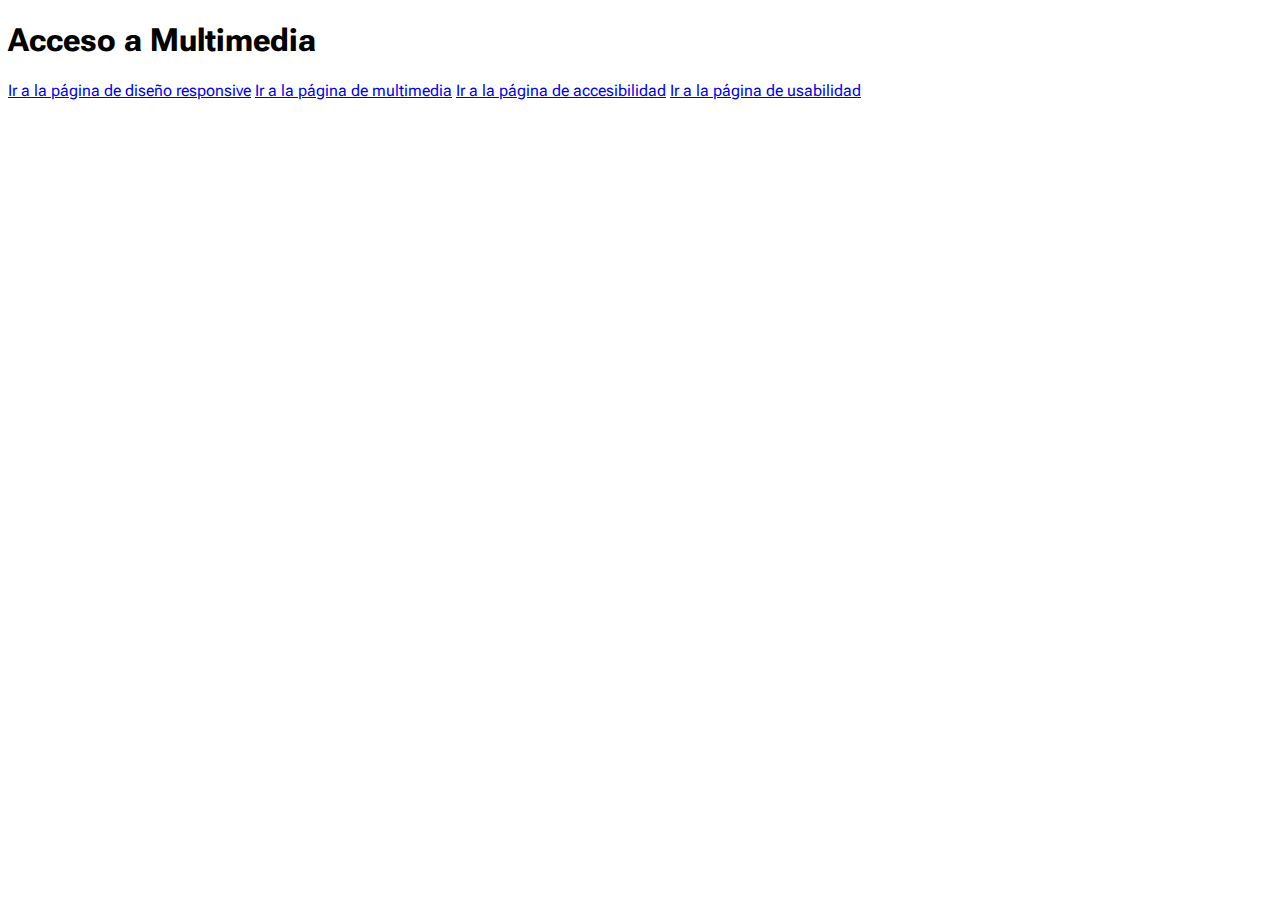
<file: index.html>
<!DOCTYPE html>
<html lang="en">
<head>
    <meta charset="UTF-8">
    <meta name="viewport" content="width=device-width, initial-scale=1.0">
    <title>Acceso a Multimedia</title>
    <link rel="stylesheet" href="public/css/style.css">
</head>
<body>
    <h1>Acceso a Multimedia</h1>
    <a href="ProyectoResponsive/index.html">Ir a la página de diseño responsive</a>
    <a href="ProyectoMultimedia/index.html">Ir a la página de multimedia</a>
    <a href="ProyectoAAA/index.html">Ir a la página de accesibilidad</a>
    <a href="ProyectoUSABILIDAD/">Ir a la página de usabilidad</a>
</body>
</html>
</file>
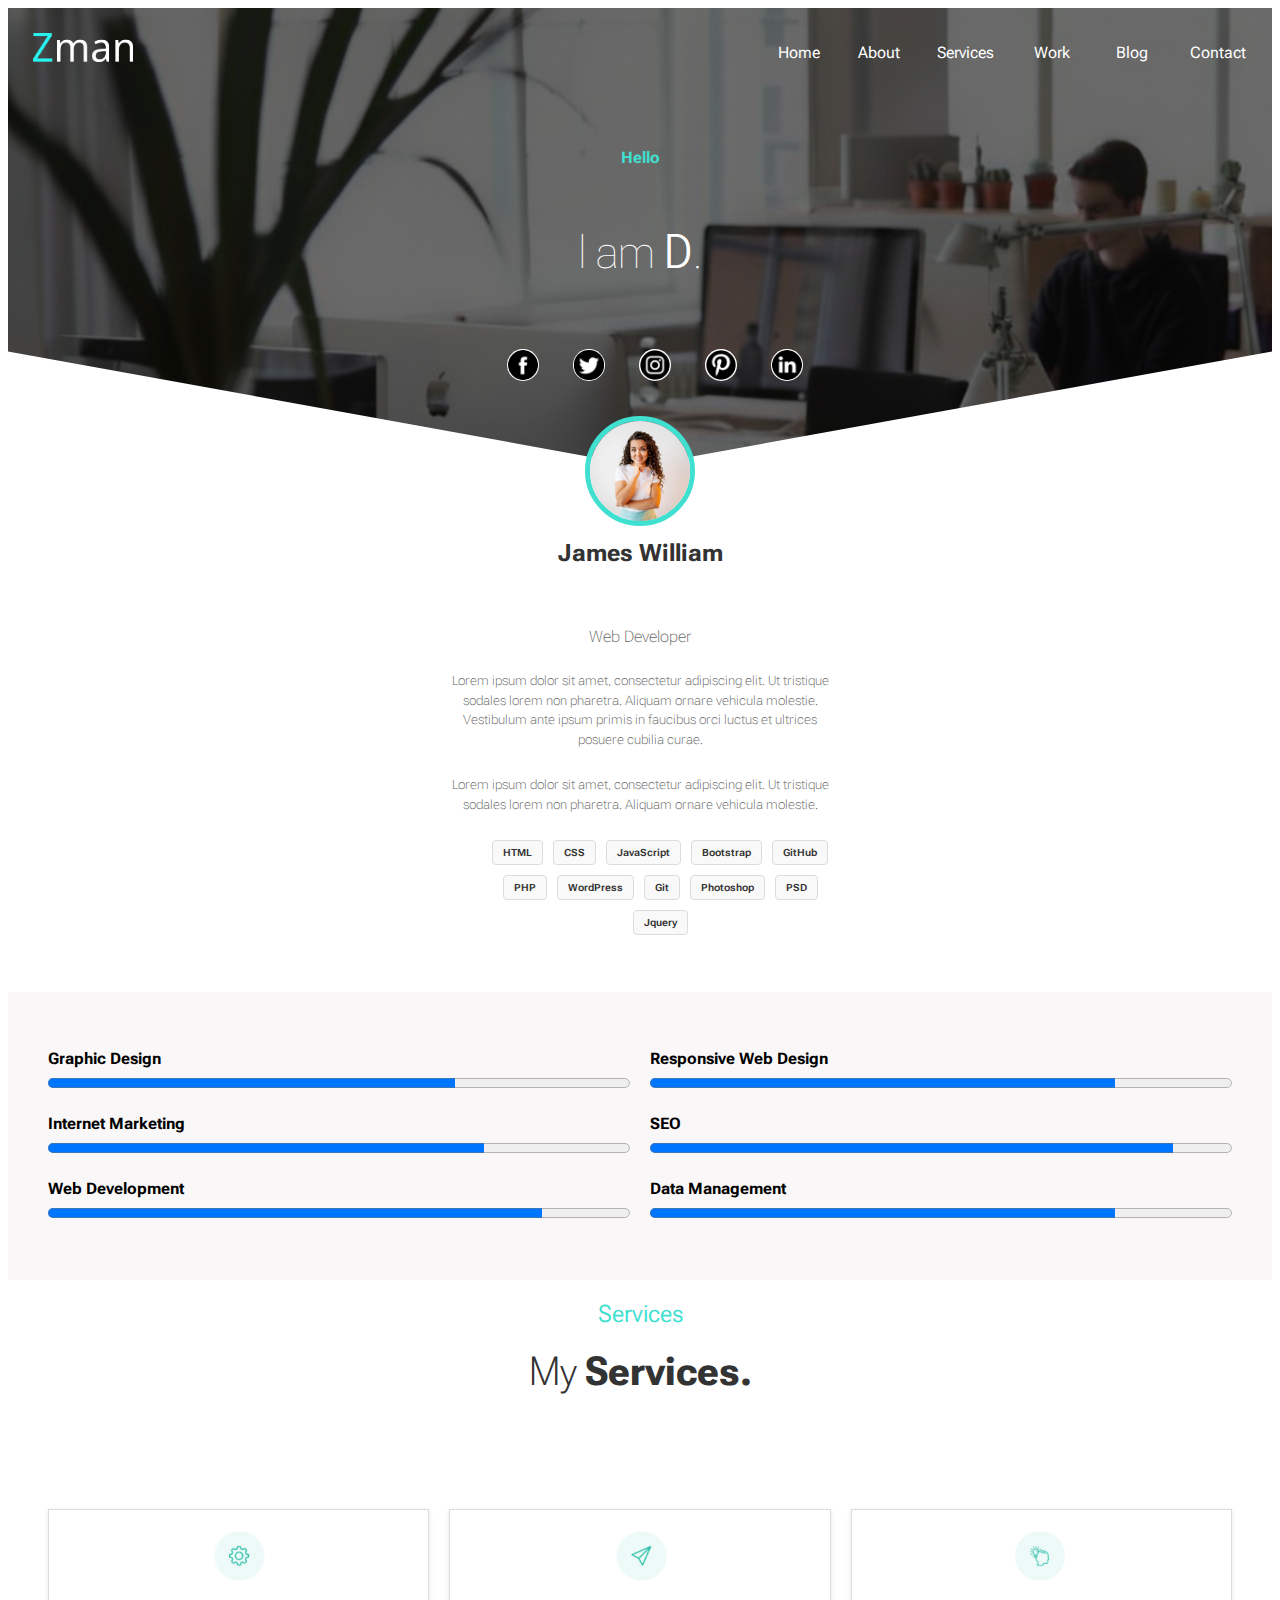
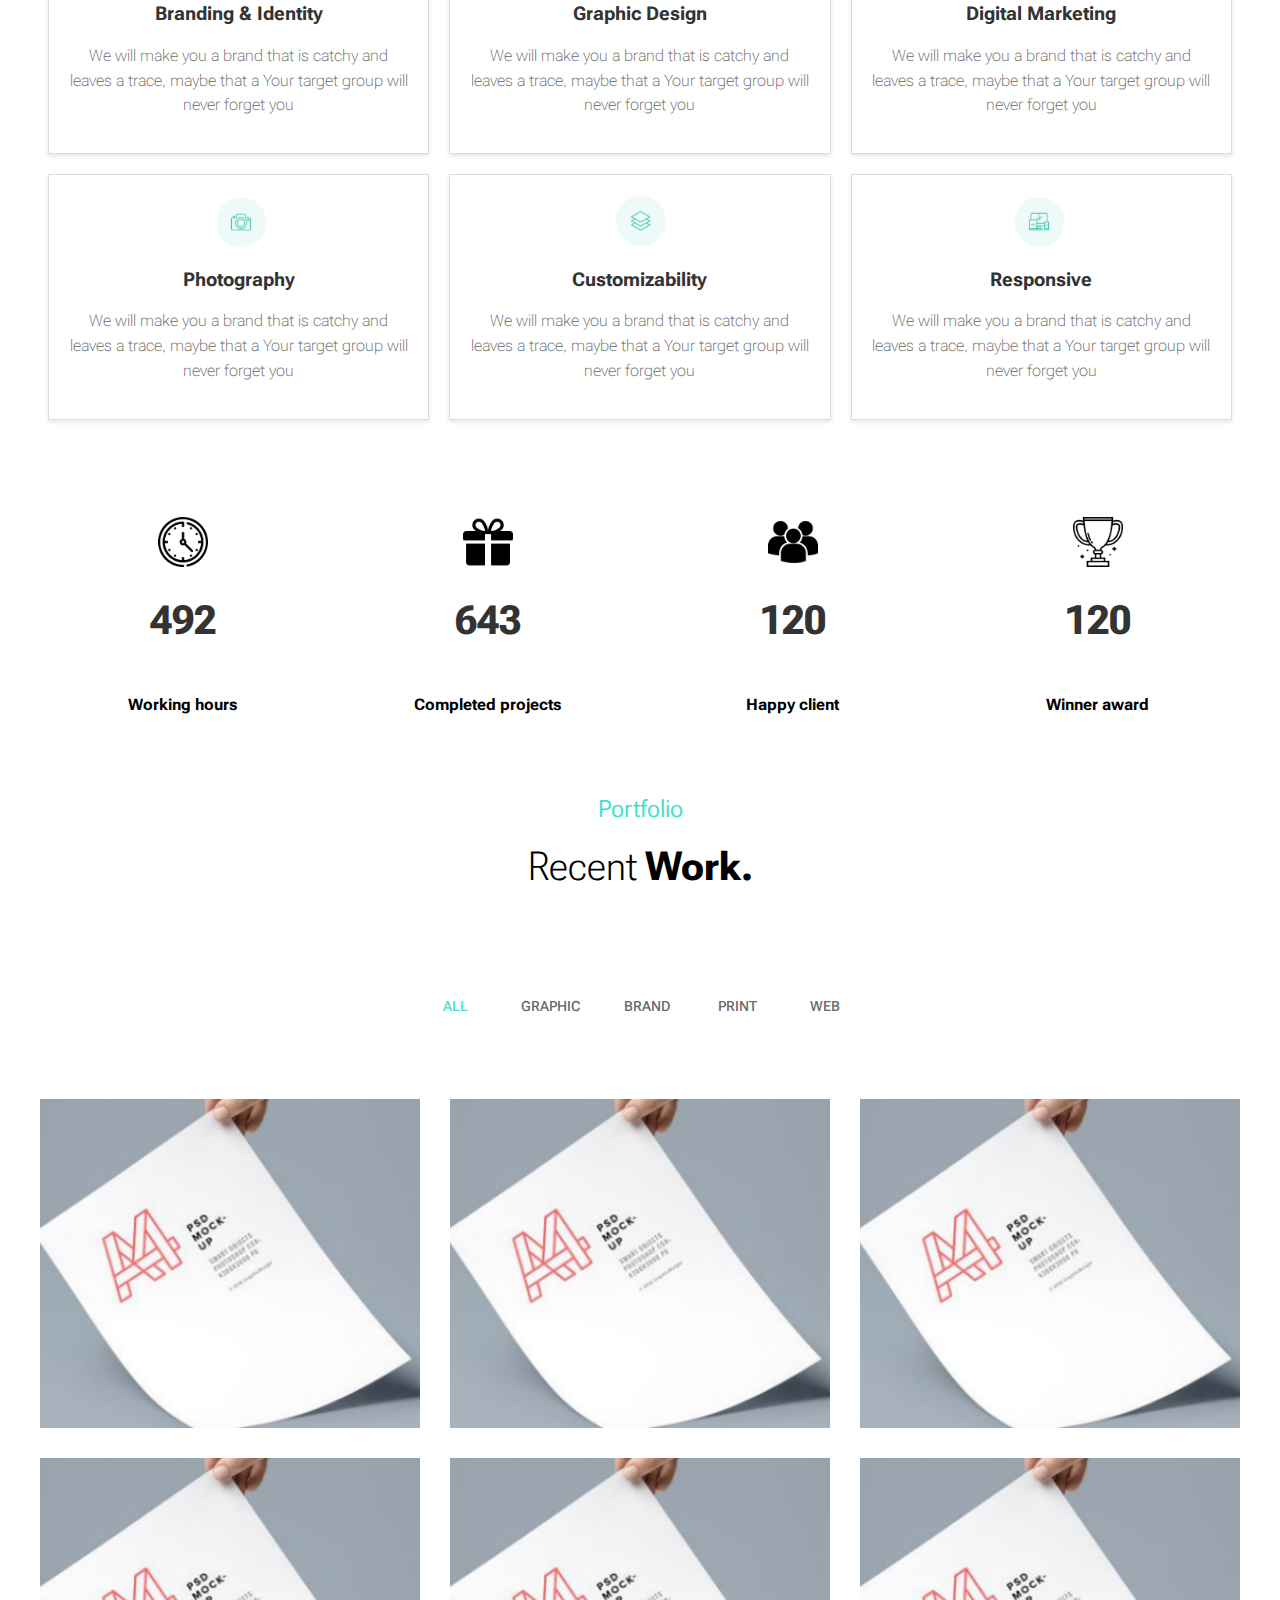
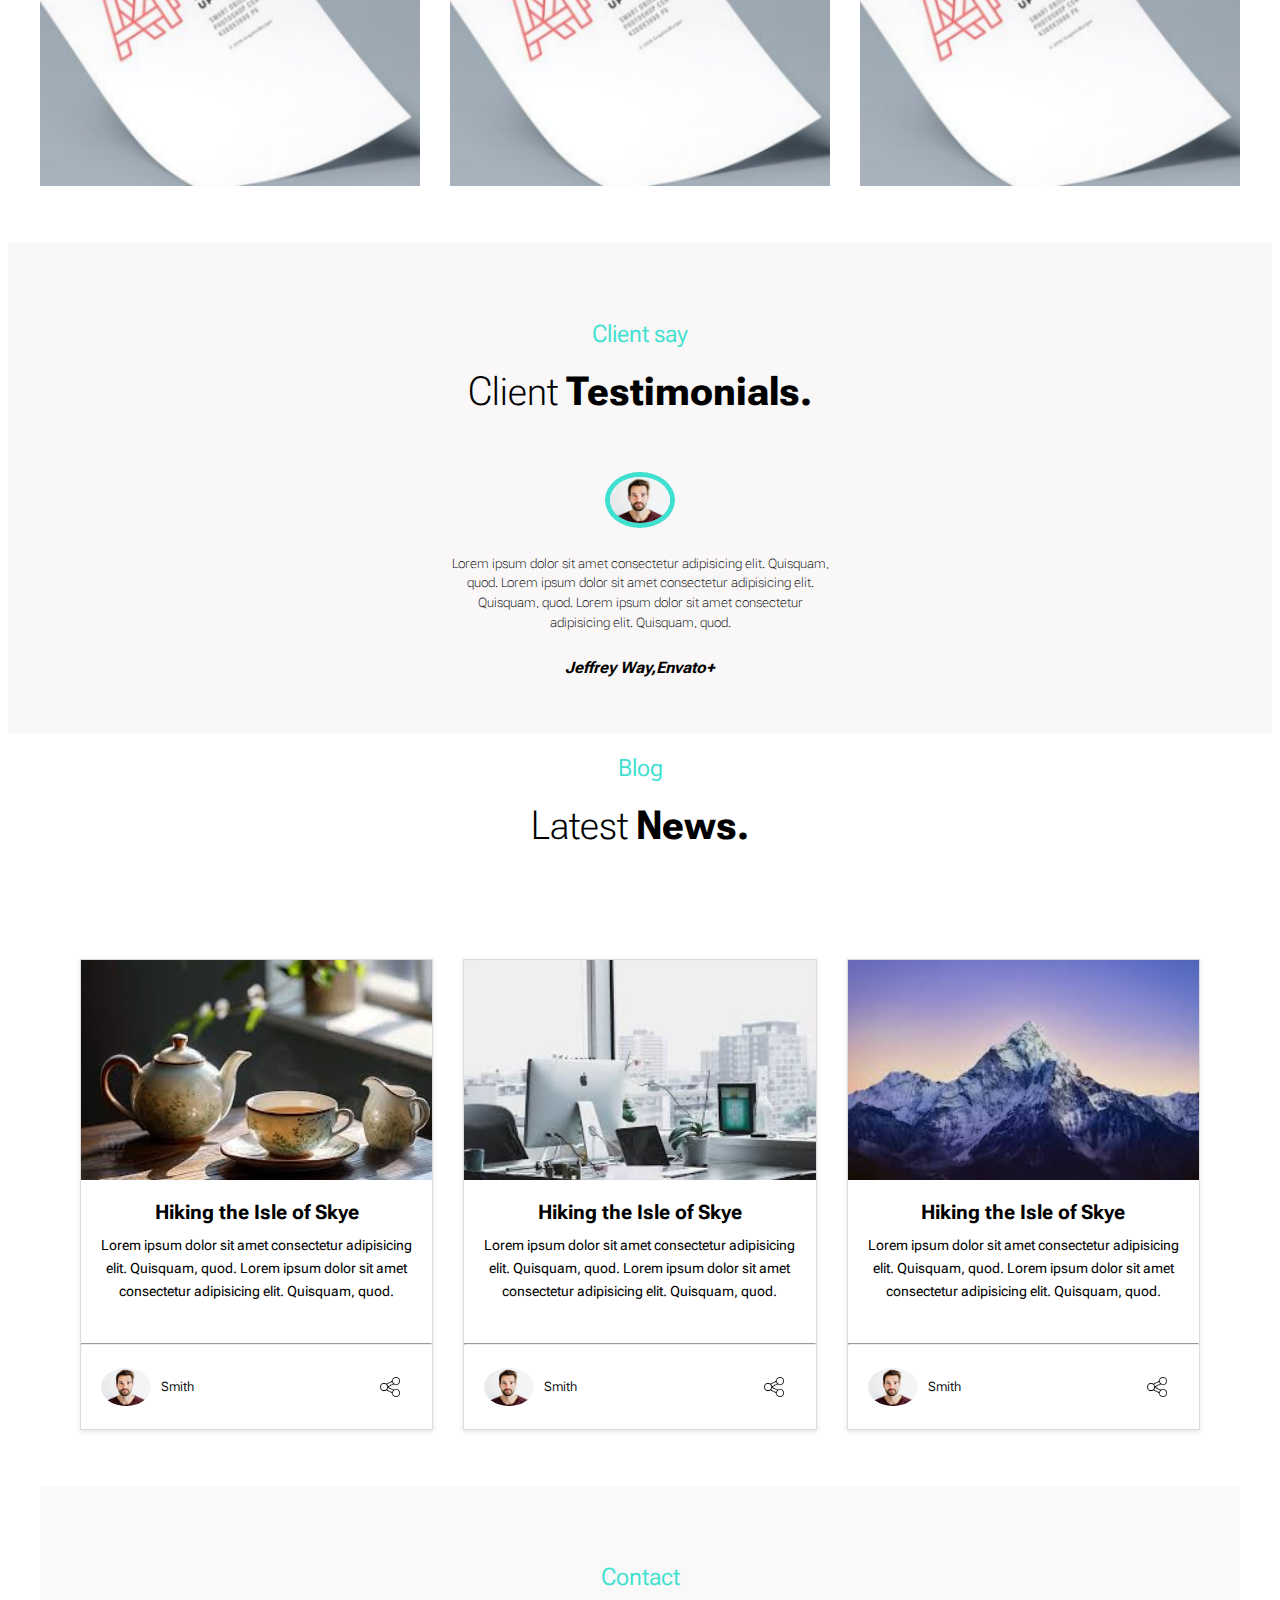
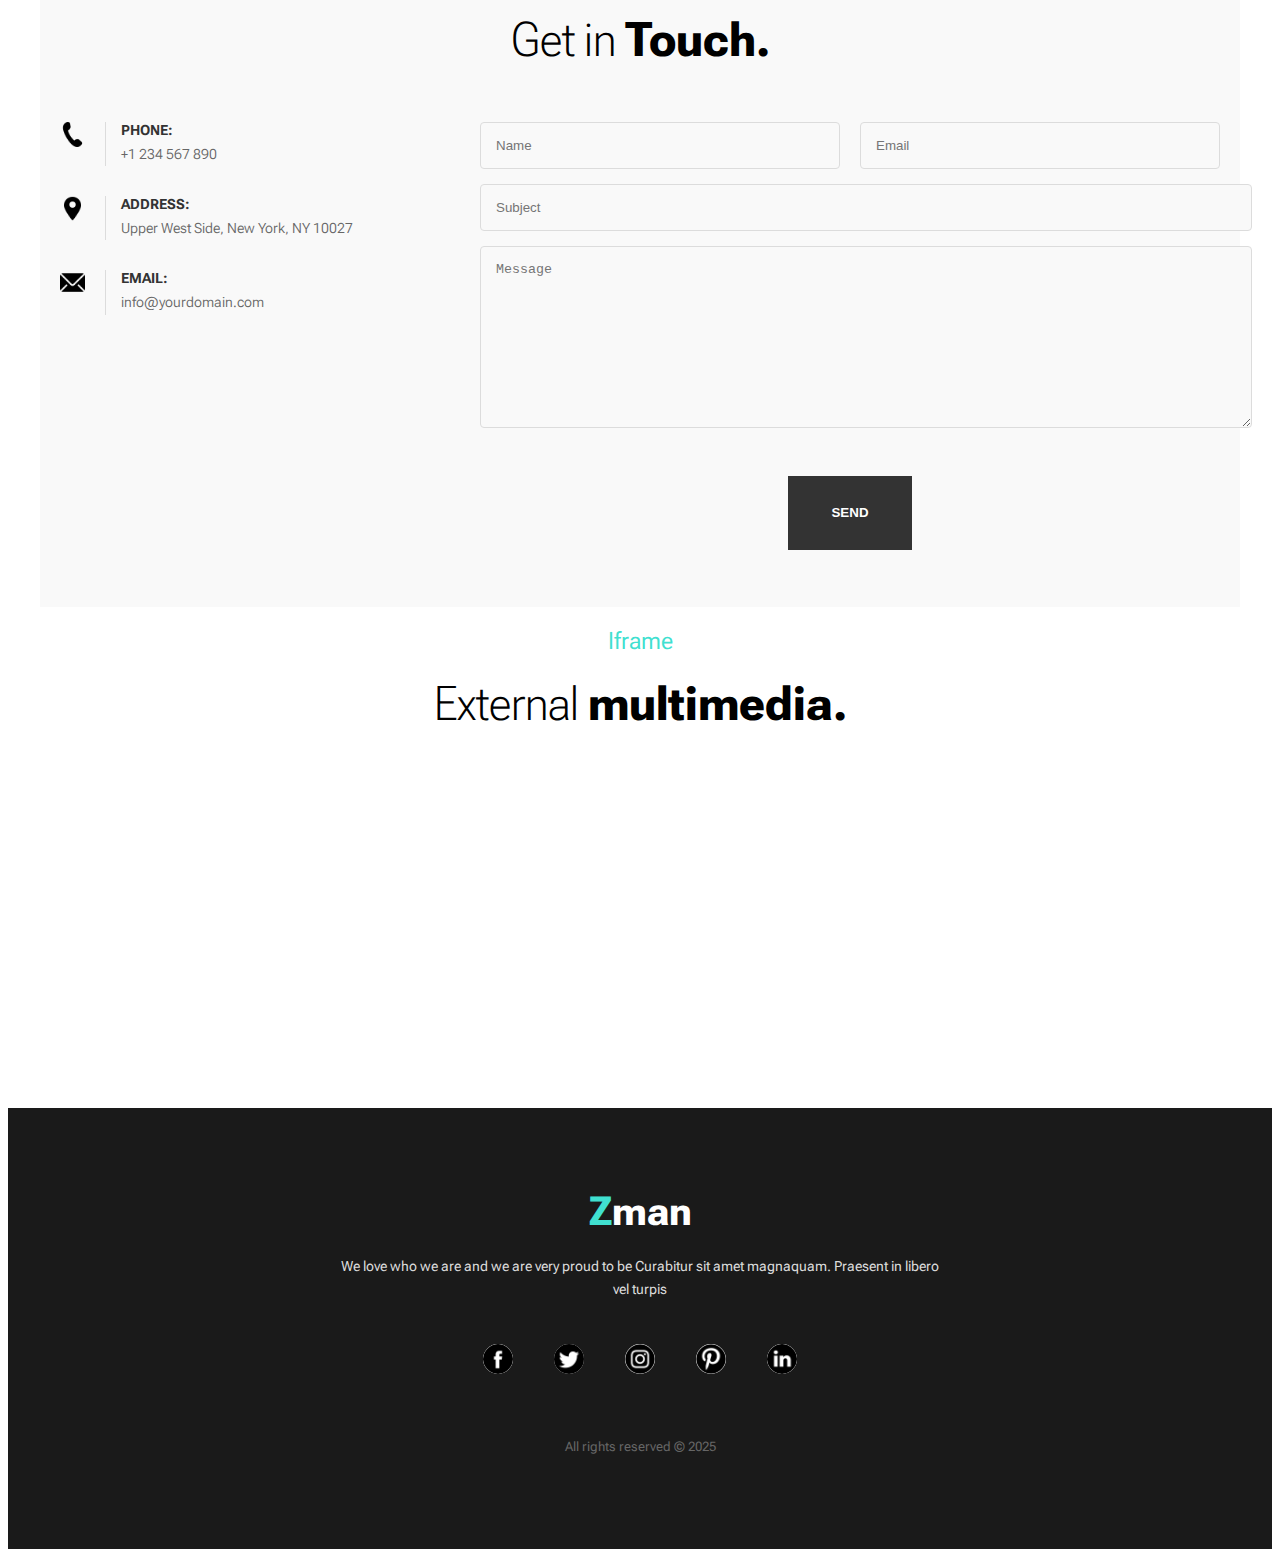
<file: accesibilidad/index.html>
<!DOCTYPE html>
<html lang="en">
  <head>
    <meta charset="UTF-8" />
    <meta name="viewport" content="width=device-width, initial-scale=1.0" />
    <title>Zman</title>
    <link rel="stylesheet" href="public/css/style.css" />
  </head>

  <body>
    <!--<header>-->
    <header>
      <img src="public/img/logo.png" alt="logo" />
      <h1>Zman</h1>
      <nav>
        <h2>Navigation</h2>
        <ul>
          <li><a href="#">Home</a></li>
          <li><a href="#">About</a></li>
          <li><a href="#">Services</a></li>
          <li><a href="#">Work</a></li>
          <li><a href="#">Blog</a></li>
          <li><a href="#">Contact</a></li>
        </ul>
      </nav>
      <div>Hello</div>
      <p>I am <span>D</span>.</p>
      <section>
        <h2>Social Media Links</h2>

        <ul>
          <li>
            <a href="#"
              ><img src="public/img/rrss/facebook.png" alt="Facebook"
            /></a>
          </li>
          <li>
            <a href="#"
              ><img src="public/img/rrss/twitter.png" alt="Twitter"
            /></a>
          </li>
          <li>
            <a href="#"
              ><img src="public/img/rrss/instagram.png" alt="Instagram"
            /></a>
          </li>
          <li>
            <a href="#"
              ><img src="public/img/rrss/pinterest.png" alt="Pinterest"
            /></a>
          </li>
          <li>
            <a href="#"
              ><img src="public/img/rrss/linkedin.png" alt="LinkedIn"
            /></a>
          </li>
        </ul>
      </section>
    </header>
    <!--main-->
    <main>
      <!--about-->
      <section id="about">
        <h2>About</h2>
        <section>
          <h3>Profile</h3>
          <img src="public/img/profile.jpg" alt="Profile Picture"" />
          <div>James William</div>
          <div>Web Developer</div>
          <p>
            Lorem ipsum dolor sit amet, consectetur adipiscing elit. Ut
            tristique sodales lorem non pharetra. Aliquam ornare vehicula
            molestie. Vestibulum ante ipsum primis in faucibus orci luctus et
            ultrices posuere cubilia curae.
          </p>
          <p>
            Lorem ipsum dolor sit amet, consectetur adipiscing elit. Ut
            tristique sodales lorem non pharetra. Aliquam ornare vehicula
            molestie.
          </p>
          <section>
            <h4>Technologies</h4>
            <ul>
              <li>
                <div>HTML</div>
              </li>
              <li>
                <div>CSS</div>
              </li>
              <li>
                <div>JavaScript</div>
              </li>
              <li>
                <div>Bootstrap</div>
              </li>
              <li>
                <div>GitHub</div>
              </li>
              <li>
                <div>PHP</div>
              </li>
              <li>
                <div>WordPress</div>
              </li>
              <li>
                <div>Git</div>
              </li>
              <li>
                <div>Photoshop</div>
              </li>
              <li>
                <div>PSD</div>
              </li>
              <li>
                <div>Jquery</div>
              </li>
            </ul>
          </section>
        </section>
        <section id="skills">
          <h3>Skills</h3>
          <ul>
            <li>
              <label for="gd">Graphic Design</label>
              <progress id="gd" value="70" max="100"></progress>
            </li>
            <li>
              <label for="rwd">Responsive Web Design</label>
              <progress id="rwd" value="80" max="100"></progress>
            </li>
            <li>
              <label for="im">Internet Marketing</label>
              <progress id="im" value="75" max="100"></progress>
            </li>
            <li>
              <label for="SEO">SEO</label>
              <progress id="SEO" value="90" max="100"></progress>
            </li>
            <li>
              <label for="wd">Web Development</label>
              <progress id="wd" value="85" max="100"></progress>
            </li>
            <li>
              <label for="dm">Data Management</label>
              <progress id="dm" value="80" max="100"></progress>
            </li>
          </ul>
        </section>
      </section>
      <!--services-->
      <section id="services">
        <h2>Services</h2>
        <div>My <span>Services.</span></div>
        <ul>
          <li>
            <article>
              <img src="public/img/branding.png" alt="icono branding" />
              <h3>Branding & Identity</h3>
              <p>
                We will make you a brand that is catchy and leaves a trace,
                maybe that a Your target group will never forget you
              </p>
            </article>
          </li>
          <li>
            <article>
              <img src="public/img/design.png" alt="icono design" />
              <h3>Graphic Design</h3>
              <p>
                We will make you a brand that is catchy and leaves a trace,
                maybe that a Your target group will never forget you
              </p>
            </article>
          </li>
          <li>
            <article>
              <img src="public/img/marketing.png" alt="icono marketing" />
              <h3>Digital Marketing</h3>
              <p>
                We will make you a brand that is catchy and leaves a trace,
                maybe that a Your target group will never forget you
              </p>
            </article>
          </li>
          <li>
            <article>
              <img src="public/img/photography.png" alt="icono photography" />
              <h3>Photography</h3>
              <p>
                We will make you a brand that is catchy and leaves a trace,
                maybe that a Your target group will never forget you
              </p>
            </article>
          </li>
          <li>
            <article>
              <img src="public/img/custom.png" alt="icono customizability" />
              <h3>Customizability</h3>
              <p>
                We will make you a brand that is catchy and leaves a trace,
                maybe that a Your target group will never forget you
              </p>
            </article>
          </li>
          <li>
            <article>
              <img src="public/img/responsive.png" alt="icono responsive" />
              <h3>Responsive</h3>
              <p>
                We will make you a brand that is catchy and leaves a trace,
                maybe that a Your target group will never forget you
              </p>
            </article>
          </li>
        </ul>
        <section id="additional-information">
          <h3>Additional Information</h3>
          <ul>
            <li>
              <section>
                <img src="public/img/reloj.png" alt="clock icon" />
                <div>492</div>
                <h4>Working hours</h4>
              </section>
            </li>
            <li>
              <section>
                <img src="public/img/regalo.png" alt="gift icon" />
                <div>643</div>
                <h4>Completed projects</h4>
              </section>
            </li>
            <li>
              <section>
                <img src="public/img/clients.png" alt="happy client icon" />
                <div>120</div>
                <h4>Happy client</h4>
              </section>
            </li>
            <li>
              <section>
                <img src="public/img/trofeo.png" alt="trophy icon" />
                <div>120</div>
                <h4>Winner award</h4>
              </section>
            </li>
          </ul>
        </section>
      </section>
      <!--recent work-->
      <section id="recent-work">
        <h2>Portfolio</h2>
        <div>Recent <span>Work.</span></div>
        <section>
          <h3>Filtros</h3>
          <ul>
            <li><a href="" class="active">All</a></li>
            <li><a href="">Graphic</a></li>
            <li><a href="">Brand</a></li>
            <li><a href="">Print</a></li>
            <li><a href="">Web</a></li>
          </ul>
        </section>
        <ul>
          <li>
            <article>
              <img src="public/img/recentWork/paper.png" alt="" />
              <h3>Paper</h3>
            </article>
          </li>
          <li>
            <article>
              <img src="public/img/recentWork/paper.png" alt="" />
              <h3>Paper</h3>
            </article>
          </li>
          <li>
            <article>
              <img src="public/img/recentWork/paper.png" alt="" />
              <h3>Paper</h3>
            </article>
          </li>
          <li>
            <article>
              <img src="public/img/recentWork/paper.png" alt="" />
              <h3>Paper</h3>
            </article>
          </li>
          <li>
            <article>
              <img src="public/img/recentWork/paper.png" alt="" />
              <h3>Paper</h3>
            </article>
          </li>
          <li>
            <article>
              <img src="public/img/recentWork/paper.png" alt="" />
              <h3>Paper</h3>
            </article>
          </li>
        </ul>
      </section>
      <!--client testimonials-->
      <section id="client-testimonials">
        <h2>Client say</h2>
        <div>Client <span>Testimonials.</span></div>
        <img src="public/img/usuario.jpeg" alt="usuario" />
        <p>
          Lorem ipsum dolor sit amet consectetur adipisicing elit. Quisquam,
          quod. Lorem ipsum dolor sit amet consectetur adipisicing elit.
          Quisquam, quod. Lorem ipsum dolor sit amet consectetur adipisicing
          elit. Quisquam, quod.
        </p>
        <cite>Jeffrey Way,Envato+</cite>
      </section>
      <section id="blog">
        <h2>Blog</h2>
        <div>Latest <span>News.</span></div>
        <ul>
          <li>
            <article>
              <img src="public/img/tea.jpeg" alt="tea" />
              <h3>Hiking the Isle of Skye</h3>
              <p>
                Lorem ipsum dolor sit amet consectetur adipisicing elit.
                Quisquam, quod. Lorem ipsum dolor sit amet consectetur
                adipisicing elit. Quisquam, quod.
              </p>
              <hr />
              <div class="blog-author">
                <img
                  class="blog-user"
                  src="public/img/usuario.jpeg"
                  alt="usuario"
                />
                <div>Smith</div>
                <img src="public/img/share.png" alt="share" />
              </div>
            </article>
          </li>
          <li>
            <article>
              <img src="public/img/oficina.jpeg" alt="oficina" />
              <h3>Hiking the Isle of Skye</h3>
              <p>
                Lorem ipsum dolor sit amet consectetur adipisicing elit.
                Quisquam, quod. Lorem ipsum dolor sit amet consectetur
                adipisicing elit. Quisquam, quod.
              </p>
              <hr />
              <div class="blog-author">
                <img
                  class="blog-user"
                  src="public/img/usuario.jpeg"
                  alt="usuario"
                />
                <div>Smith</div>
                <img src="public/img/share.png" alt="share" />
              </div>
            </article>
          </li>
          <li>
            <article>
              <img src="public/img/montanya.jpeg" alt="montaña" />
              <h3>Hiking the Isle of Skye</h3>
              <p>
                Lorem ipsum dolor sit amet consectetur adipisicing elit.
                Quisquam, quod. Lorem ipsum dolor sit amet consectetur
                adipisicing elit. Quisquam, quod.
              </p>
              <hr />
              <div class="blog-author">
                <img
                  class="blog-user"
                  src="public/img/usuario.jpeg"
                  alt="usuario"
                />
                <div>Smith</div>
                <img src="public/img/share.png" alt="share" />
              </div>
            </article>
          </li>
        </ul>
      </section>
      <!--contact-->
      <section id="contact">
        <h2>Contact</h2>
        <div>Get in <span>Touch.</span></div>
        <div class="contact-container">
          <section class="contact-info">
            <h2>Contact Information</h2>
            <ul>
              <li>
                <img src="public/img/telefono.png" alt="telefono" />
                <div class="info-text">
                  <h3>PHONE:</h3>
                  <p>+1 234 567 890</p>
                </div>
              </li>
              <li>
                <img src="public/img/mapa.png" alt="mapa" />
                <div class="info-text">
                  <h3>ADDRESS:</h3>
                  <p>Upper West Side, New York, NY 10027</p>
                </div>
              </li>
              <li>
                <img src="public/img/email.png" alt="email" />
                <div class="info-text">
                  <h3>EMAIL:</h3>
                  <p>info@yourdomain.com</p>
                </div>
              </li>
            </ul>
          </section>
          <section class="contact-form">
            <form action="">
              <div class="form-row">
                <input type="text" placeholder="Name" />
                <input type="email" placeholder="Email" />
              </div>
              <input type="text" placeholder="Subject" class="full-width" />
              <textarea name="" id="" placeholder="Message"></textarea>
              <button type="submit">Send</button>
            </form>
          </section>
        </div>
      </section>

        <h2>Iframe</h2>
        <div>External <span>multimedia.</span></div>
        <iframe width="560" height="315" 
        src="https://www.youtube.com/embed/X-Xxqt6Xdio?si=_YWXx2jyRFYOGz3W" 
        title="YouTube video player" frameborder="0" allow="accelerometer; autoplay; clipboard-write; encrypted-media; gyroscope; picture-in-picture; web-share" 
        referrerpolicy="strict-origin-when-cross-origin" allowfullscreen></iframe>
      </section>
    </main>
    <!--footer-->
    <footer>
      <div class="footer-logo"><span>Z</span>man</div>
      <p class="footer-text">
        We love who we are and we are very proud to be Curabitur sit amet
        magnaquam. Praesent in libero vel turpis
      </p>
      <ul>
        <li>
          <a href="#"
            ><img src="public/img/rrss/facebook.png" alt="Facebook"
          /></a>
        </li>
        <li>
          <a href="#"
            ><img src="public/img/rrss/twitter.png" alt="Twitter"
          /></a>
        </li>
        <li>
          <a href="#"
            ><img src="public/img/rrss/instagram.png" alt="Instagram"
          /></a>
        </li>
        <li>
          <a href="#"
            ><img src="public/img/rrss/pinterest.png" alt="Pinterest"
          /></a>
        </li>
        <li>
          <a href="#"
            ><img src="public/img/rrss/linkedin.png" alt="LinkedIn"
          /></a>
        </li>
      </ul>
      <p class="copyright">All rights reserved &copy; 2025</p>
    </footer>
  </body>
</html>
</file>
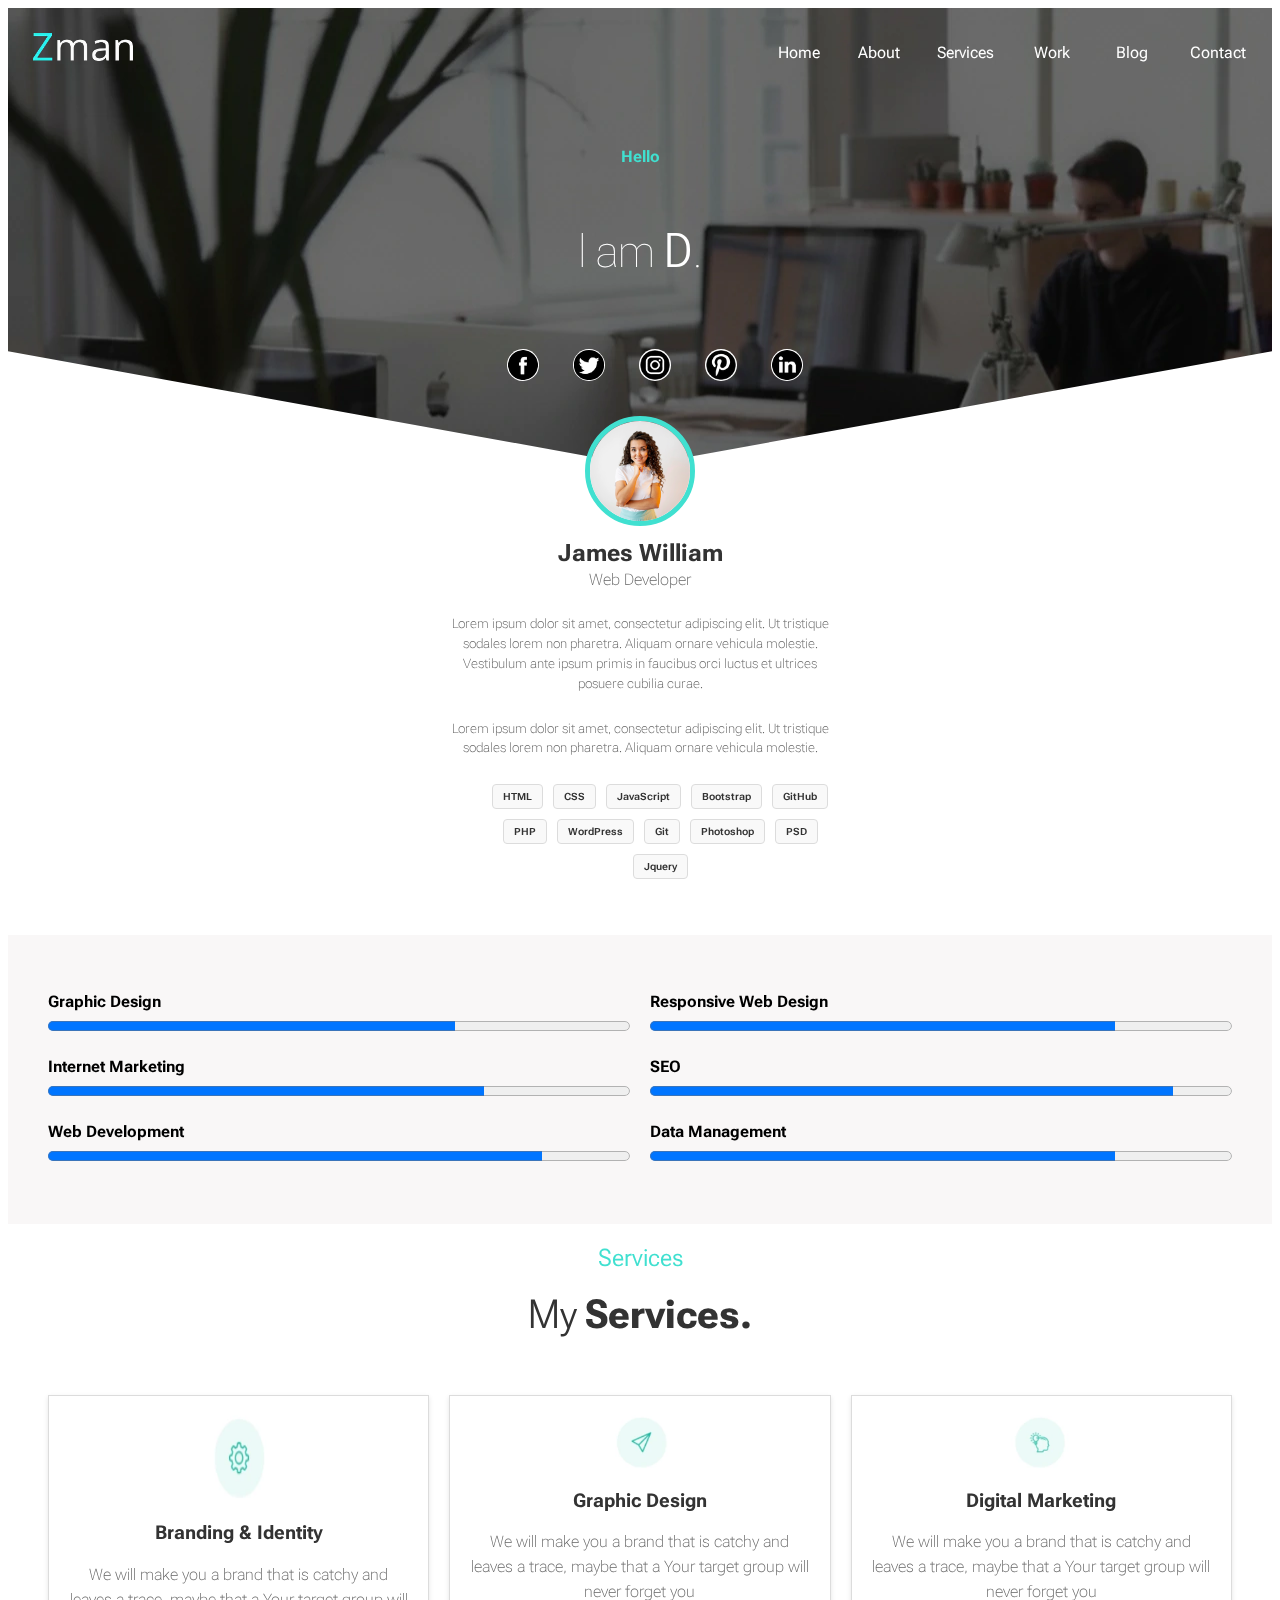
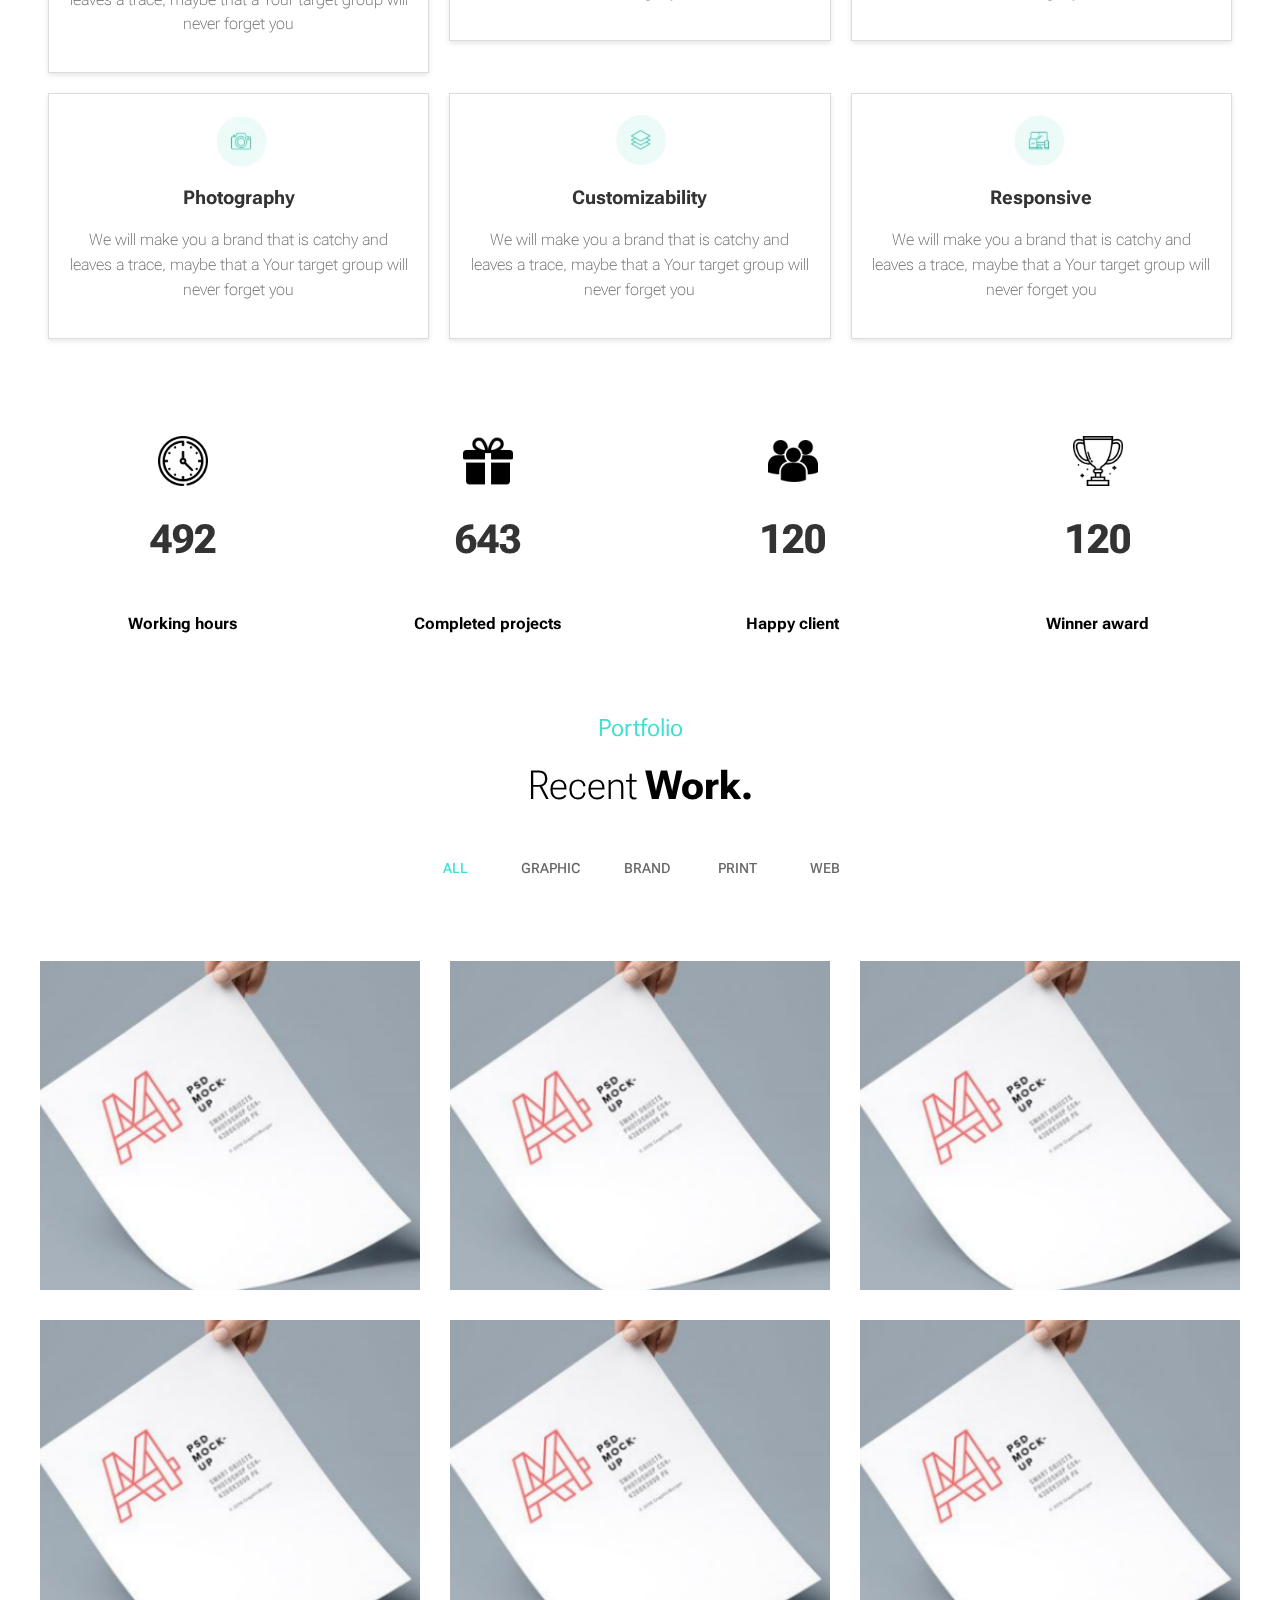
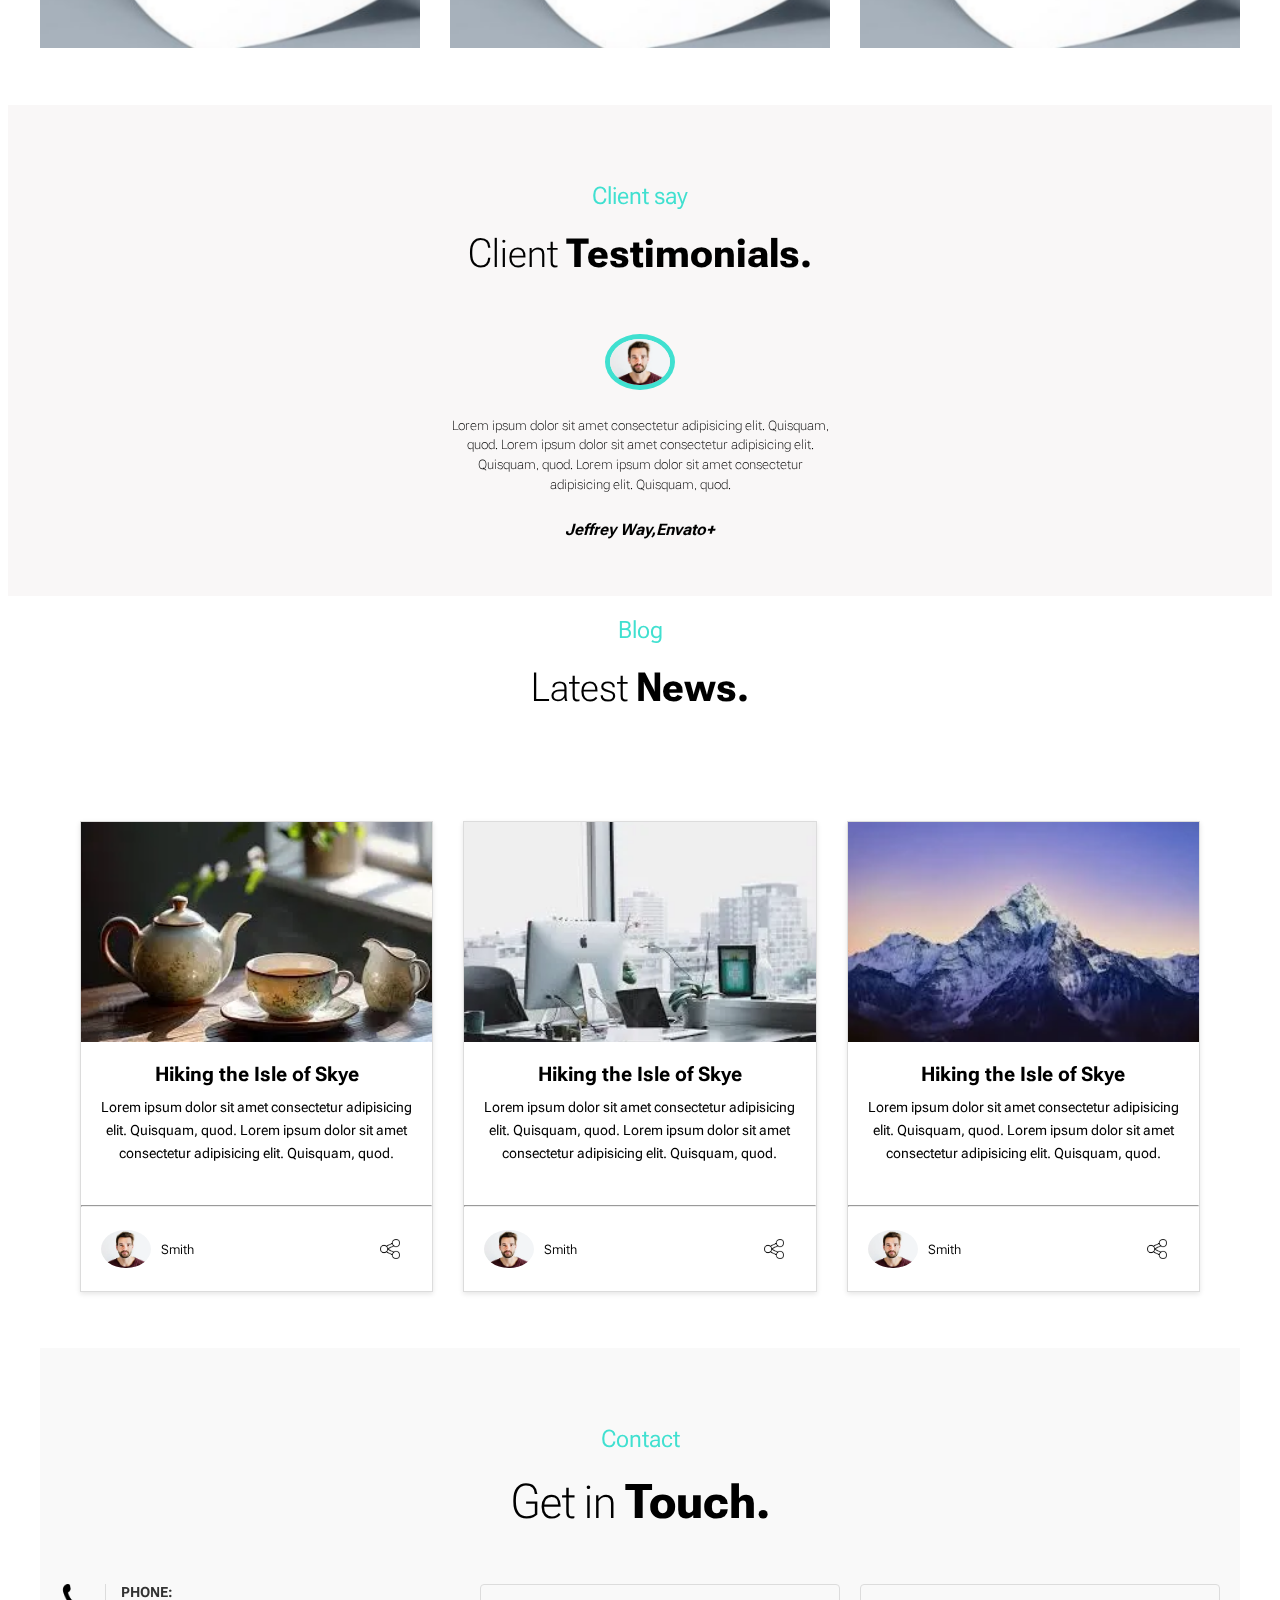
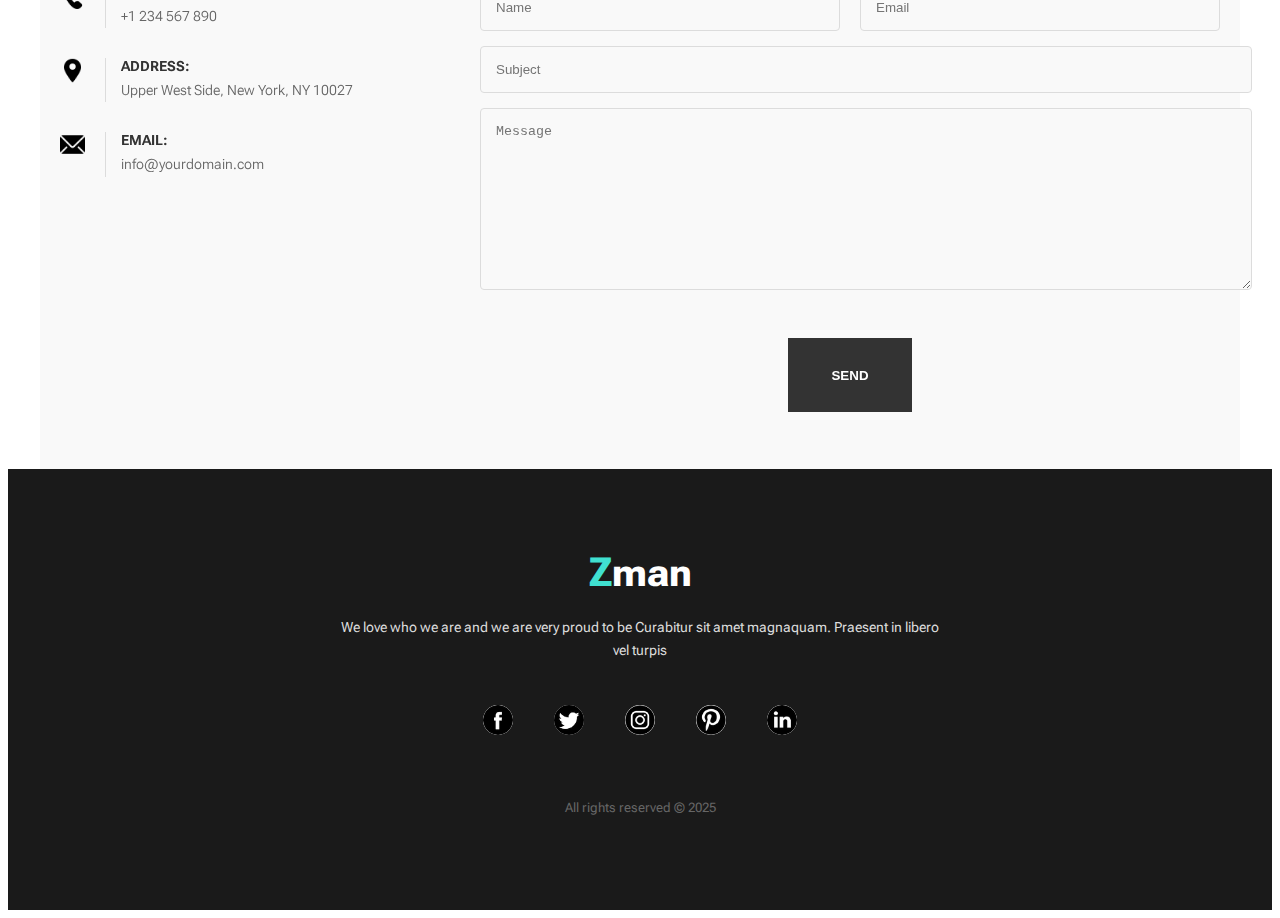
<file: ProyectoAAA/index.html>
<!DOCTYPE html>
<html lang="en">
  <head>
    <meta charset="UTF-8" />
    <meta name="viewport" content="width=device-width, initial-scale=1.0" />
    <title>Zman</title>
    <!-- fuente -->
 <link rel="preload" as="style" href="https://fonts.googleapis.com/css2?family=Roboto+Flex:opsz,wght@8..144,100..1000&display=swap">

<link rel="stylesheet" href="https://fonts.googleapis.com/css2?family=Roboto+Flex:opsz,wght@8..144,100..1000&display=swap" media="print" onload="this.media='all'">

<noscript>
  <link rel="stylesheet" href="https://fonts.googleapis.com/css2?family=Roboto+Flex:opsz,wght@8..144,100..1000&display=swap">
</noscript>
  
  <link rel="stylesheet" href="public/css/style.css" />
  </head>

  <body>
    <!--<header>-->
    <header>
      <img src="public/img/logo.webp" alt="logo" />
      <h1>Zman</h1>
      <nav>
        <h2>Navigation</h2>
        <ul>
          <li><a href="#">Home</a></li>
          <li><a href="#">About</a></li>
          <li><a href="#">Services</a></li>
          <li><a href="#">Work</a></li>
          <li><a href="#">Blog</a></li>
          <li><a href="#">Contact</a></li>
        </ul>
      </nav>
      <div>Hello</div>
      <p>I am <span>D</span>.</p>
      <section>
        <h2>Social Media Links</h2>

        <ul>
          <li>
            <a href="#"
              ><img src="public/img/rrss/facebook.png" alt="Facebook"
            /></a>
          </li>
          <li>
            <a href="#"
              ><img src="public/img/rrss/twitter.png" alt="Twitter"
            /></a>
          </li>
          <li>
            <a href="#"
              ><img src="public/img/rrss/instagram.png" alt="Instagram"
            /></a>
          </li>
          <li>
            <a href="#"
              ><img src="public/img/rrss/pinterest.png" alt="Pinterest"
            /></a>
          </li>
          <li>
            <a href="#"
              ><img src="public/img/rrss/linkedin.png" alt="LinkedIn"
            /></a>
          </li>
        </ul>
      </section>
    </header>
    <!--main-->
    <main>
      <!--about-->
      <section id="about">
        <h2>About</h2>
        <section>
          <h3>Profile</h3>
          <img src="public/img/profile.webp" alt="Profile Picture"" />
          <div>James William</div>
          <div>Web Developer</div>
          <p>
            Lorem ipsum dolor sit amet, consectetur adipiscing elit. Ut
            tristique sodales lorem non pharetra. Aliquam ornare vehicula
            molestie. Vestibulum ante ipsum primis in faucibus orci luctus et
            ultrices posuere cubilia curae.
          </p>
          <p>
            Lorem ipsum dolor sit amet, consectetur adipiscing elit. Ut
            tristique sodales lorem non pharetra. Aliquam ornare vehicula
            molestie.
          </p>
          <section>
            <h4>Technologies</h4>
            <ul>
              <li>
                <div>HTML</div>
              </li>
              <li>
                <div>CSS</div>
              </li>
              <li>
                <div>JavaScript</div>
              </li>
              <li>
                <div>Bootstrap</div>
              </li>
              <li>
                <div>GitHub</div>
              </li>
              <li>
                <div>PHP</div>
              </li>
              <li>
                <div>WordPress</div>
              </li>
              <li>
                <div>Git</div>
              </li>
              <li>
                <div>Photoshop</div>
              </li>
              <li>
                <div>PSD</div>
              </li>
              <li>
                <div>Jquery</div>
              </li>
            </ul>
          </section>
        </section>
        <section id="skills">
          <h3>Skills</h3>
          <ul>
            <li>
              <label for="gd">Graphic Design</label>
              <progress id="gd" value="70" max="100"></progress>
            </li>
            <li>
              <label for="rwd">Responsive Web Design</label>
              <progress id="rwd" value="80" max="100"></progress>
            </li>
            <li>
              <label for="im">Internet Marketing</label>
              <progress id="im" value="75" max="100"></progress>
            </li>
            <li>
              <label for="SEO">SEO</label>
              <progress id="SEO" value="90" max="100"></progress>
            </li>
            <li>
              <label for="wd">Web Development</label>
              <progress id="wd" value="85" max="100"></progress>
            </li>
            <li>
              <label for="dm">Data Management</label>
              <progress id="dm" value="80" max="100"></progress>
            </li>
          </ul>
        </section>
      </section>
      <!--services-->
      <section id="services">
        <h2>Services</h2>
        <div>My <span>Services.</span></div>
        <ul>
          <li>
            <article>
              <img src="public/img/branding.webp" alt="icono branding" width="88" height="88" />
              <h3>Branding & Identity</h3>
              <p>
                We will make you a brand that is catchy and leaves a trace,
                maybe that a Your target group will never forget you
              </p>
            </article>
          </li>
          <li>
            <article>
              <img src="public/img/design.webp" alt="icono design" />
              <h3>Graphic Design</h3>
              <p>
                We will make you a brand that is catchy and leaves a trace,
                maybe that a Your target group will never forget you
              </p>
            </article>
          </li>
          <li>
            <article>
              <img src="public/img/marketing.webp" alt="icono marketing" />
              <h3>Digital Marketing</h3>
              <p>
                We will make you a brand that is catchy and leaves a trace,
                maybe that a Your target group will never forget you
              </p>
            </article>
          </li>
          <li>
            <article>
              <img src="public/img/photography.webp" alt="icono photography" />
              <h3>Photography</h3>
              <p>
                We will make you a brand that is catchy and leaves a trace,
                maybe that a Your target group will never forget you
              </p>
            </article>
          </li>
          <li>
            <article>
              <img src="public/img/custom.webp" alt="icono customizability" />
              <h3>Customizability</h3>
              <p>
                We will make you a brand that is catchy and leaves a trace,
                maybe that a Your target group will never forget you
              </p>
            </article>
          </li>
          <li>
            <article>
              <img src="public/img/responsive.webp" alt="icono responsive" />
              <h3>Responsive</h3>
              <p>
                We will make you a brand that is catchy and leaves a trace,
                maybe that a Your target group will never forget you
              </p>
            </article>
          </li>
        </ul>
        <section id="additional-information">
          <h3>Additional Information</h3>
          <ul>
            <li>
              <section>
                <img src="public/img/reloj.webp" alt="clock icon" />
                <div>492</div>
                <h4>Working hours</h4>
              </section>
            </li>
            <li>
              <section>
                <img src="public/img/regalo.webp" alt="gift icon" />
                <div>643</div>
                <h4>Completed projects</h4>
              </section>
            </li>
            <li>
              <section>
                <img src="public/img/clients.webp" alt="happy client icon" />
                <div>120</div>
                <h4>Happy client</h4>
              </section>
            </li>
            <li>
              <section>
                <img src="public/img/trofeo.webp" alt="trophy icon" />
                <div>120</div>
                <h4>Winner award</h4>
              </section>
            </li>
          </ul>
        </section>
      </section>
      <!--recent work-->
      <section id="recent-work">
        <h2>Portfolio</h2>
        <div>Recent <span>Work.</span></div>
        <section>
          <h3>Filtros</h3>
          <ul>
            <li><a href="" class="active">All</a></li>
            <li><a href="">Graphic</a></li>
            <li><a href="">Brand</a></li>
            <li><a href="">Print</a></li>
            <li><a href="">Web</a></li>
          </ul>
        </section>
        <ul>
          <li>
            <article>
              <img src="public/img/recentWork/paper.png" alt="" />
              <h3>Paper</h3>
            </article>
          </li>
          <li>
            <article>
              <img src="public/img/recentWork/paper.png" alt="" />
              <h3>Paper</h3>
            </article>
          </li>
          <li>
            <article>
              <img src="public/img/recentWork/paper.png" alt="" />
              <h3>Paper</h3>
            </article>
          </li>
          <li>
            <article>
              <img src="public/img/recentWork/paper.png" alt="" />
              <h3>Paper</h3>
            </article>
          </li>
          <li>
            <article>
              <img src="public/img/recentWork/paper.png" alt="" />
              <h3>Paper</h3>
            </article>
          </li>
          <li>
            <article>
              <img src="public/img/recentWork/paper.png" alt="" />
              <h3>Paper</h3>
            </article>
          </li>
        </ul>
      </section>
      <!--client testimonials-->
      <section id="client-testimonials">
        <h2>Client say</h2>
        <div>Client <span>Testimonials.</span></div>
        <img src="public/img/usuario.webp" alt="usuario" />
        <p>
          Lorem ipsum dolor sit amet consectetur adipisicing elit. Quisquam,
          quod. Lorem ipsum dolor sit amet consectetur adipisicing elit.
          Quisquam, quod. Lorem ipsum dolor sit amet consectetur adipisicing
          elit. Quisquam, quod.
        </p>
        <cite>Jeffrey Way,Envato+</cite>
      </section>
      <section id="blog">
        <h2>Blog</h2>
        <div>Latest <span>News.</span></div>
        <ul>
          <li>
            <article>
              <img src="public/img/tea.webp" alt="tea" />
              <h3>Hiking the Isle of Skye</h3>
              <p>
                Lorem ipsum dolor sit amet consectetur adipisicing elit.
                Quisquam, quod. Lorem ipsum dolor sit amet consectetur
                adipisicing elit. Quisquam, quod.
              </p>
              <hr />
              <div class="blog-author">
                <img
                  class="blog-user"
                  src="public/img/usuario.webp"
                  alt="usuario"
                />
                <div>Smith</div>
                <img src="public/img/share.webp" alt="share" />
              </div>
            </article>
          </li>
          <li>
            <article>
              <img src="public/img/oficina.webp" alt="oficina" />
              <h3>Hiking the Isle of Skye</h3>
              <p>
                Lorem ipsum dolor sit amet consectetur adipisicing elit.
                Quisquam, quod. Lorem ipsum dolor sit amet consectetur
                adipisicing elit. Quisquam, quod.
              </p>
              <hr />
              <div class="blog-author">
                <img
                  class="blog-user"
                  src="public/img/usuario.webp"
                  alt="usuario"
                />
                <div>Smith</div>
                <img src="public/img/share.webp" alt="share" />
              </div>
            </article>
          </li>
          <li>
            <article>
              <img src="public/img/montanya.webp" alt="montaña" />
              <h3>Hiking the Isle of Skye</h3>
              <p>
                Lorem ipsum dolor sit amet consectetur adipisicing elit.
                Quisquam, quod. Lorem ipsum dolor sit amet consectetur
                adipisicing elit. Quisquam, quod.
              </p>
              <hr />
              <div class="blog-author">
                <img
                  class="blog-user"
                  src="public/img/usuario.webp"
                  alt="usuario"
                />
                <div>Smith</div>
                <img src="public/img/share.webp" alt="share" />
              </div>
            </article>
          </li>
        </ul>
      </section>
      <!--contact-->
      <section id="contact">
        <h2>Contact</h2>
        <div>Get in <span>Touch.</span></div>
        <div class="contact-container">
          <section class="contact-info">
            <h2>Contact Information</h2>
            <ul>
              <li>
                <img src="public/img/telefono.webp" alt="telefono" />
                <div class="info-text">
                  <h3>PHONE:</h3>
                  <p>+1 234 567 890</p>
                </div>
              </li>
              <li>
                <img src="public/img/mapa.webp" alt="mapa" />
                <div class="info-text">
                  <h3>ADDRESS:</h3>
                  <p>Upper West Side, New York, NY 10027</p>
                </div>
              </li>
              <li>
                <img src="public/img/email.webp" alt="email" />
                <div class="info-text">
                  <h3>EMAIL:</h3>
                  <p>info@yourdomain.com</p>
                </div>
              </li>
            </ul>
          </section>
          <section class="contact-form">
            <form action="">
              <div class="form-row">
                <input type="text" placeholder="Name" />
                <input type="email" placeholder="Email" />
              </div>
              <input type="text" placeholder="Subject" class="full-width" />
              <textarea name="" id="" placeholder="Message"></textarea>
              <button type="submit">Send</button>
            </form>
          </section>
        </div>
      </section>
    </main>
    <!--footer-->
    <footer>
      <div class="footer-logo"><span>Z</span>man</div>
      <p class="footer-text">
        We love who we are and we are very proud to be Curabitur sit amet
        magnaquam. Praesent in libero vel turpis
      </p>
      <ul>
        <li>
          <a href="#"
            ><img src="public/img/rrss/facebook.png" alt="Facebook"
          /></a>
        </li>
        <li>
          <a href="#"
            ><img src="public/img/rrss/twitter.png" alt="Twitter"
          /></a>
        </li>
        <li>
          <a href="#"
            ><img src="public/img/rrss/instagram.png" alt="Instagram"
          /></a>
        </li>
        <li>
          <a href="#"
            ><img src="public/img/rrss/pinterest.png" alt="Pinterest"
          /></a>
        </li>
        <li>
          <a href="#"
            ><img src="public/img/rrss/linkedin.png" alt="LinkedIn"
          /></a>
        </li>
      </ul>
      <p class="copyright">All rights reserved &copy; 2025</p>
    </footer>
  </body>
</html>
</file>
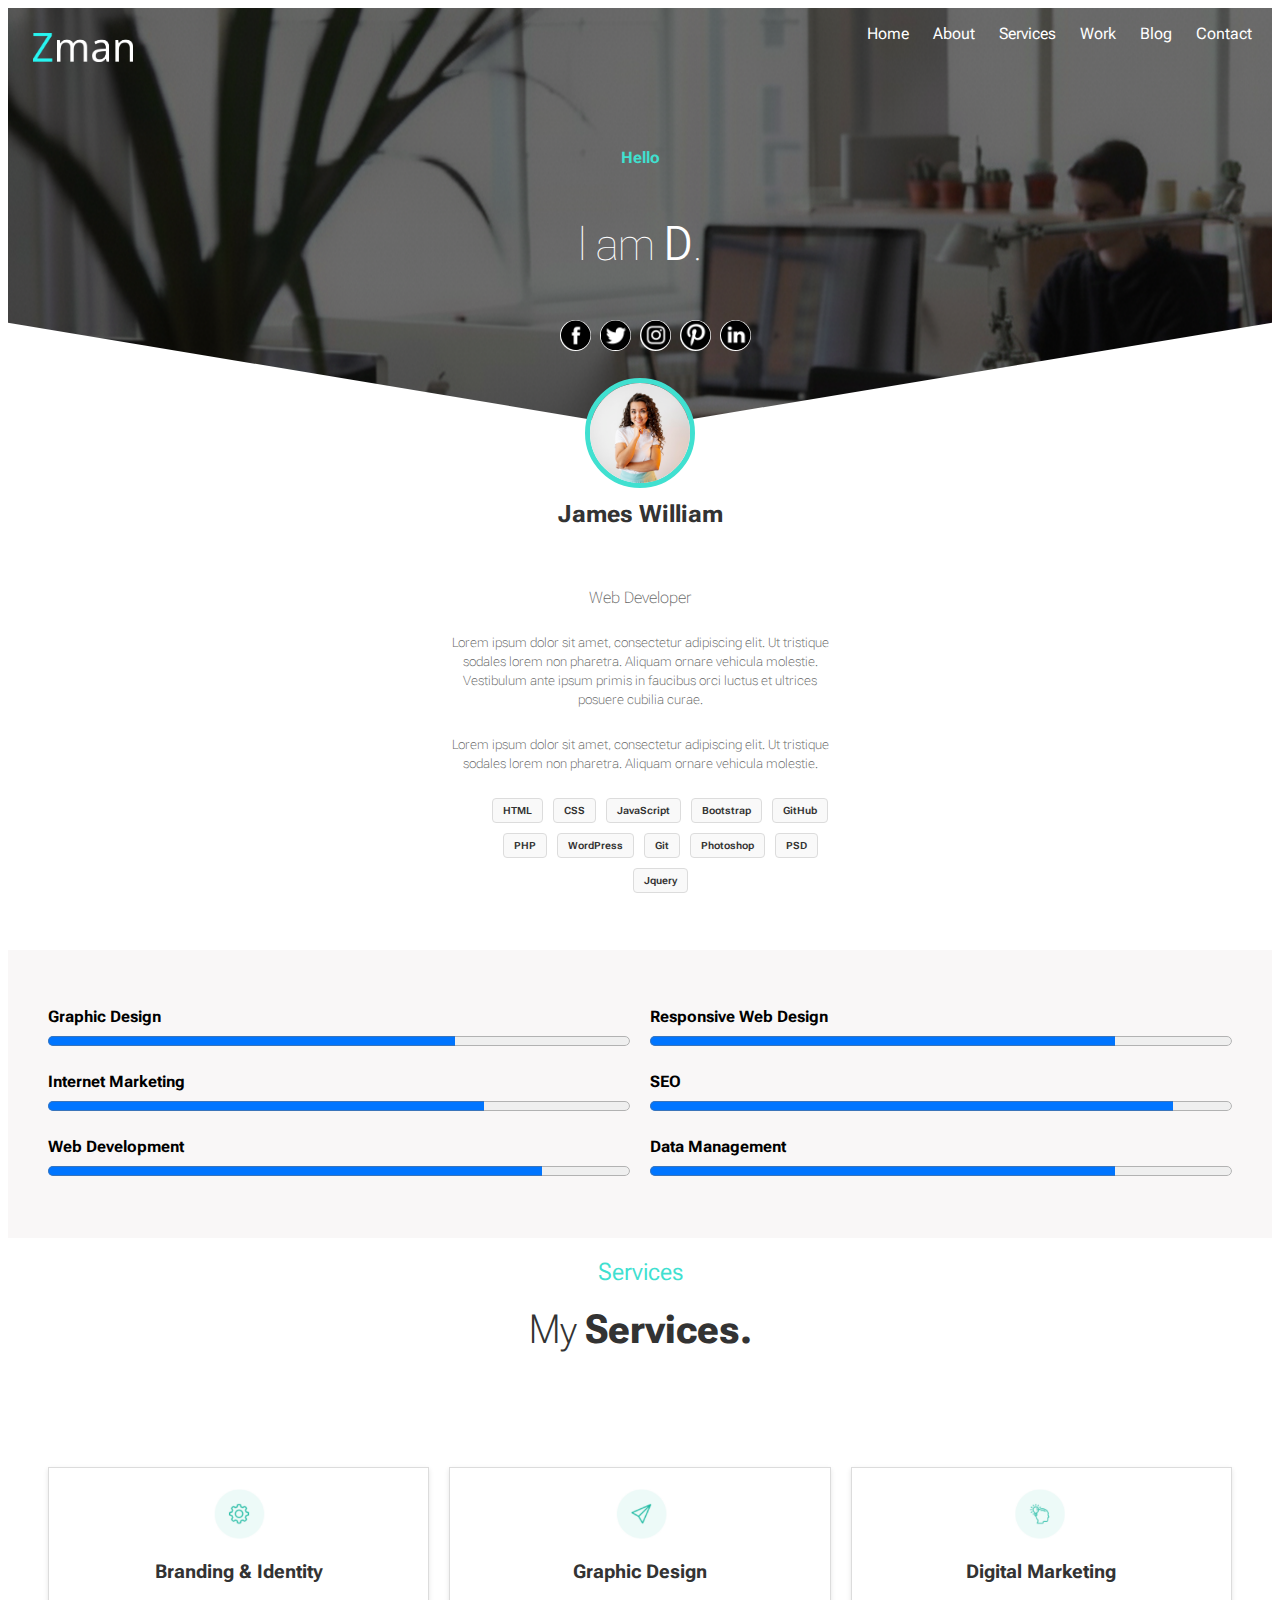
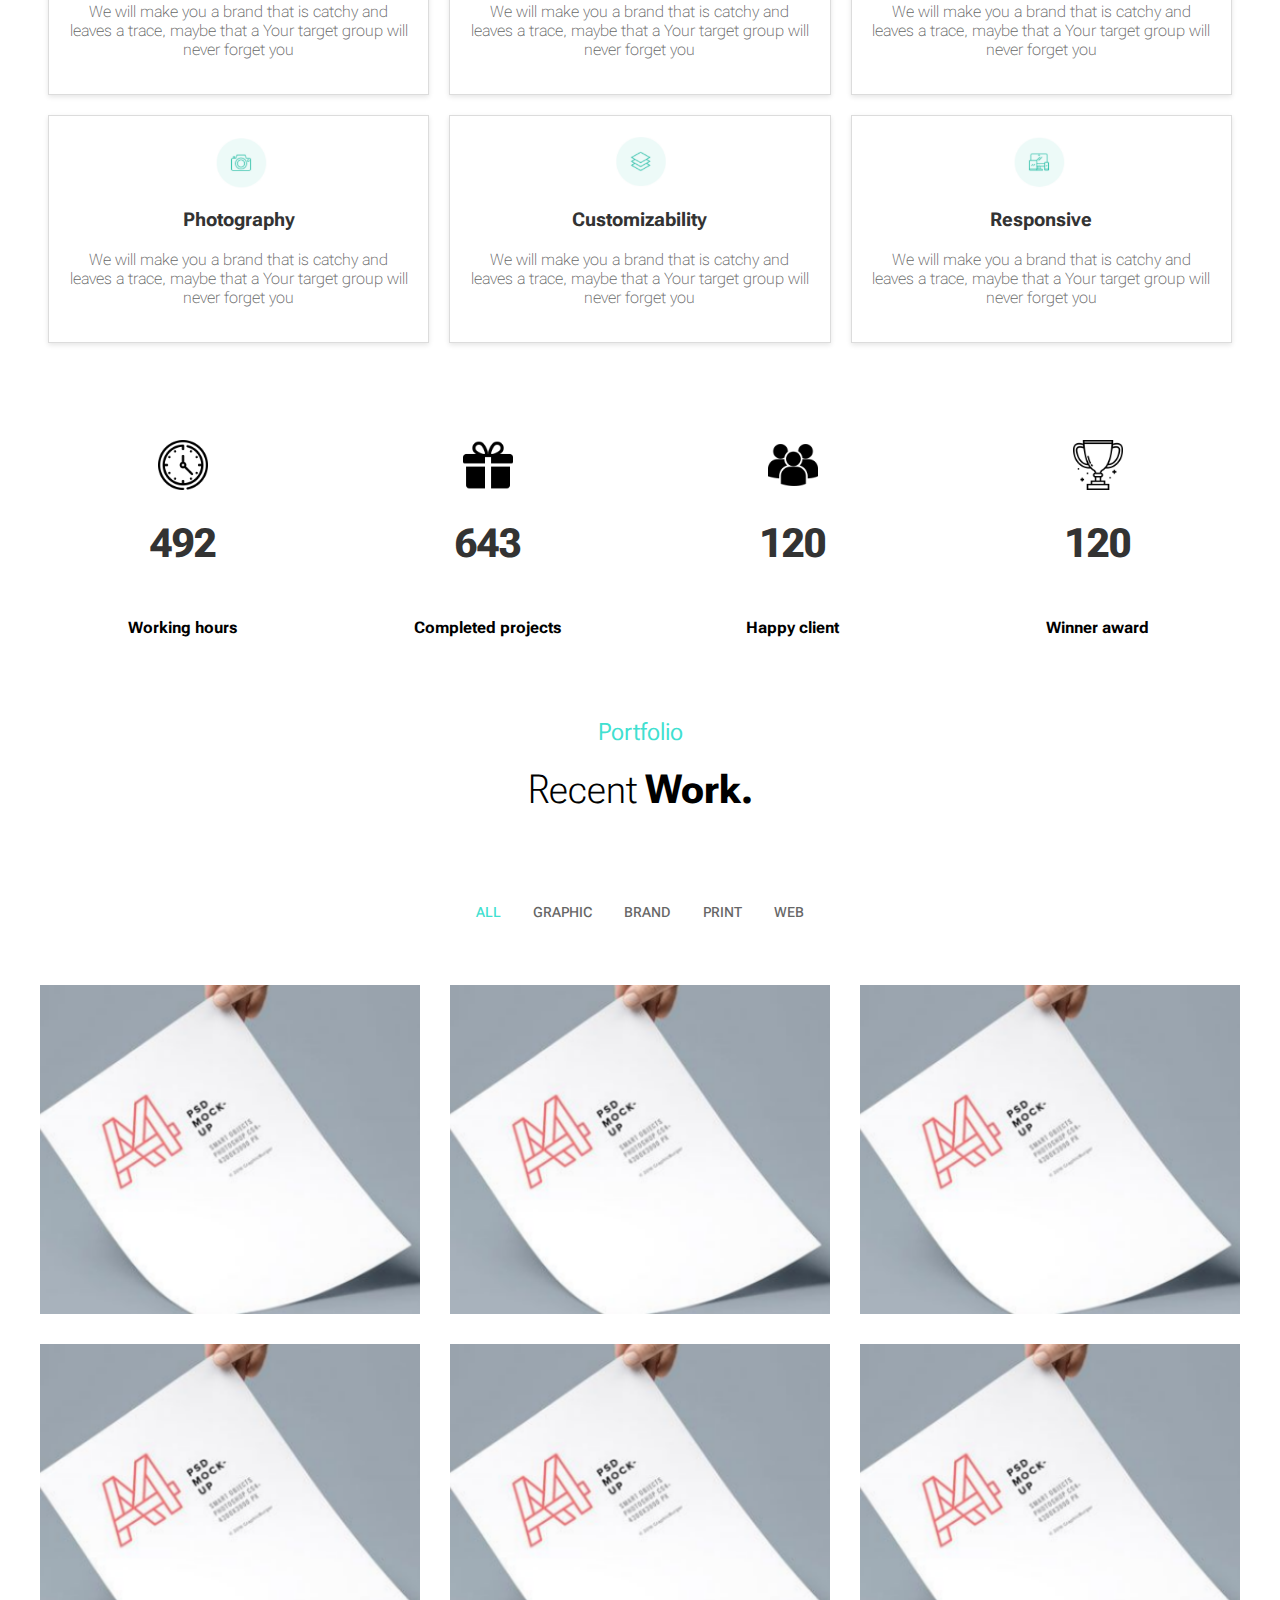
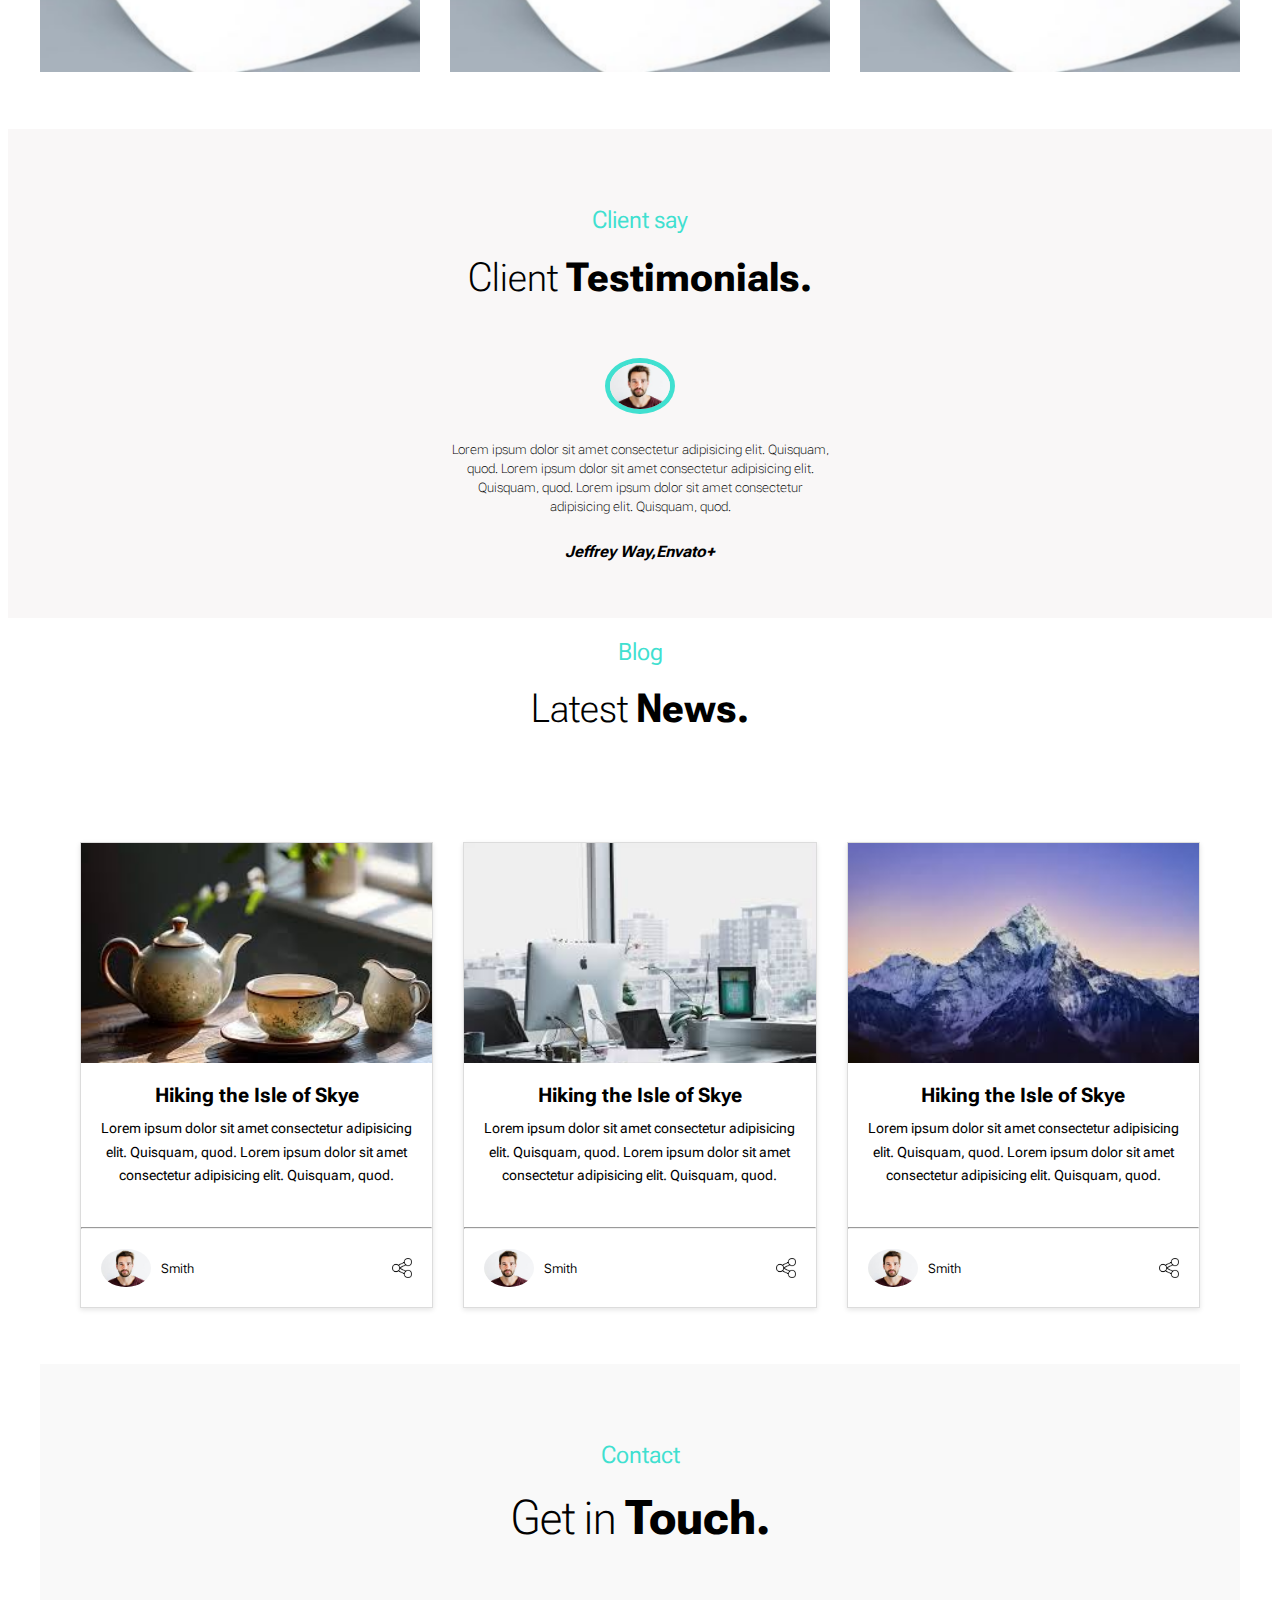
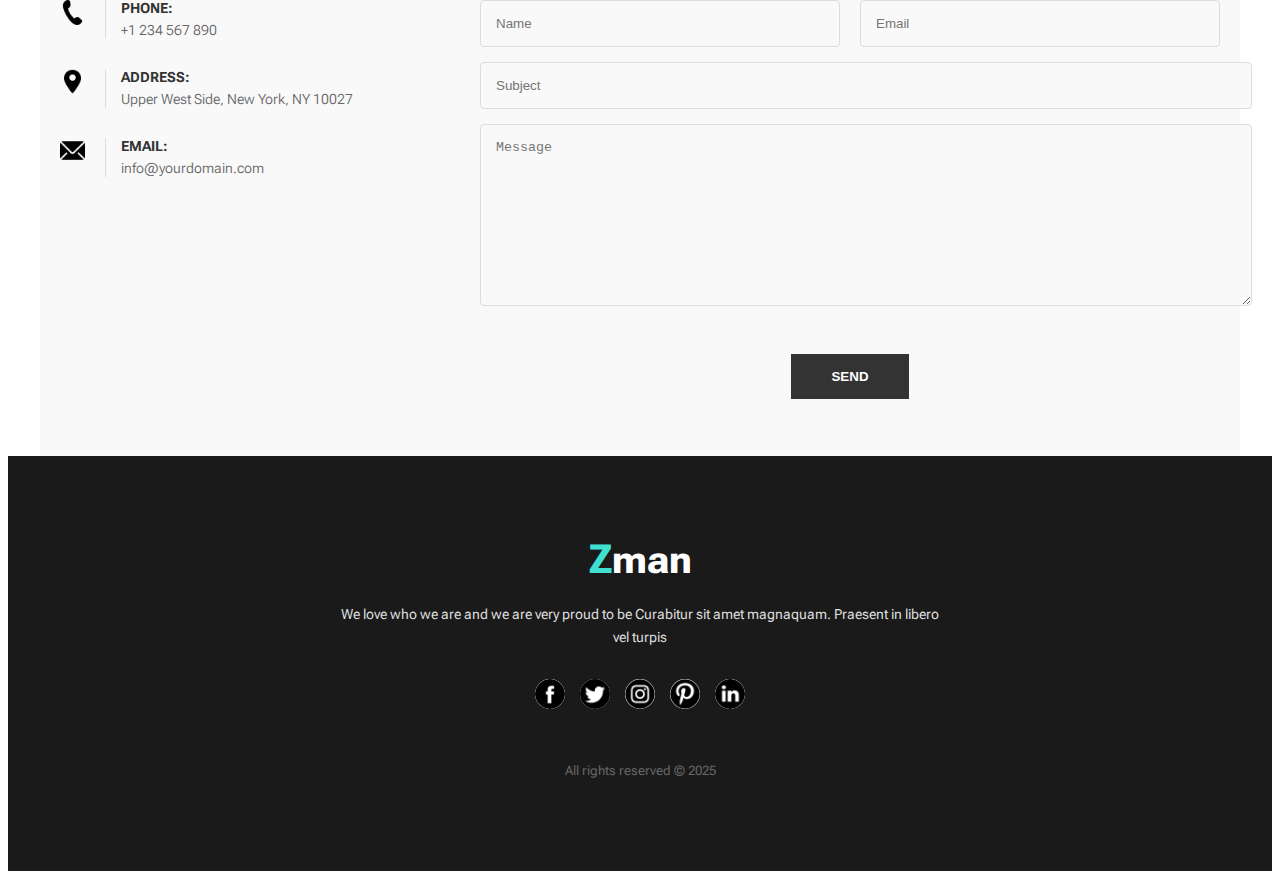
<file: ProyectoResponsive/index.html>
<!DOCTYPE html>
<html lang="en">
  <head>
    <meta charset="UTF-8" />
    <meta name="viewport" content="width=device-width, initial-scale=1.0" />
    <title>Zman</title>
    <link rel="stylesheet" href="public/css/style.css" />
  </head>

  <body>
    <!--<header>-->
    <header>
      <img src="public/img/logo.png" alt="logo" />
      <h1>Zman</h1>
      <nav>
        <h2>Navigation</h2>
        <ul>
          <li><a href="#">Home</a></li>
          <li><a href="#">About</a></li>
          <li><a href="#">Services</a></li>
          <li><a href="#">Work</a></li>
          <li><a href="#">Blog</a></li>
          <li><a href="#">Contact</a></li>
        </ul>
      </nav>
      <div>Hello</div>
      <p>I am <span>D</span>.</p>
      <section>
        <h2>Social Media Links</h2>

        <ul>
          <li>
            <a href="#"
              ><img src="public/img/rrss/facebook.png" alt="Facebook"
            /></a>
          </li>
          <li>
            <a href="#"
              ><img src="public/img/rrss/twitter.png" alt="Twitter"
            /></a>
          </li>
          <li>
            <a href="#"
              ><img src="public/img/rrss/instagram.png" alt="Instagram"
            /></a>
          </li>
          <li>
            <a href="#"
              ><img src="public/img/rrss/pinterest.png" alt="Pinterest"
            /></a>
          </li>
          <li>
            <a href="#"
              ><img src="public/img/rrss/linkedin.png" alt="LinkedIn"
            /></a>
          </li>
        </ul>
      </section>
    </header>
    <!--main-->
    <main>
      <!--about-->
      <section id="about">
        <h2>About</h2>
        <section>
          <h3>Profile</h3>
          <img src="public/img/profile.jpg" alt="Profile Picture"" />
          <div>James William</div>
          <div>Web Developer</div>
          <p>
            Lorem ipsum dolor sit amet, consectetur adipiscing elit. Ut
            tristique sodales lorem non pharetra. Aliquam ornare vehicula
            molestie. Vestibulum ante ipsum primis in faucibus orci luctus et
            ultrices posuere cubilia curae.
          </p>
          <p>
            Lorem ipsum dolor sit amet, consectetur adipiscing elit. Ut
            tristique sodales lorem non pharetra. Aliquam ornare vehicula
            molestie.
          </p>
          <section>
            <h4>Technologies</h4>
            <ul>
              <li>
                <div>HTML</div>
              </li>
              <li>
                <div>CSS</div>
              </li>
              <li>
                <div>JavaScript</div>
              </li>
              <li>
                <div>Bootstrap</div>
              </li>
              <li>
                <div>GitHub</div>
              </li>
              <li>
                <div>PHP</div>
              </li>
              <li>
                <div>WordPress</div>
              </li>
              <li>
                <div>Git</div>
              </li>
              <li>
                <div>Photoshop</div>
              </li>
              <li>
                <div>PSD</div>
              </li>
              <li>
                <div>Jquery</div>
              </li>
            </ul>
          </section>
        </section>
        <section id="skills">
          <h3>Skills</h3>
          <ul>
            <li>
              <label for="gd">Graphic Design</label>
              <progress id="gd" value="70" max="100"></progress>
            </li>
            <li>
              <label for="rwd">Responsive Web Design</label>
              <progress id="rwd" value="80" max="100"></progress>
            </li>
            <li>
              <label for="im">Internet Marketing</label>
              <progress id="im" value="75" max="100"></progress>
            </li>
            <li>
              <label for="SEO">SEO</label>
              <progress id="SEO" value="90" max="100"></progress>
            </li>
            <li>
              <label for="wd">Web Development</label>
              <progress id="wd" value="85" max="100"></progress>
            </li>
            <li>
              <label for="dm">Data Management</label>
              <progress id="dm" value="80" max="100"></progress>
            </li>
          </ul>
        </section>
      </section>
      <!--services-->
      <section id="services">
        <h2>Services</h2>
        <div>My <span>Services.</span></div>
        <ul>
          <li>
            <article>
              <img src="public/img/branding.png" alt="icono branding" />
              <h3>Branding & Identity</h3>
              <p>
                We will make you a brand that is catchy and leaves a trace,
                maybe that a Your target group will never forget you
              </p>
            </article>
          </li>
          <li>
            <article>
              <img src="public/img/design.png" alt="icono design" />
              <h3>Graphic Design</h3>
              <p>
                We will make you a brand that is catchy and leaves a trace,
                maybe that a Your target group will never forget you
              </p>
            </article>
          </li>
          <li>
            <article>
              <img src="public/img/marketing.png" alt="icono marketing" />
              <h3>Digital Marketing</h3>
              <p>
                We will make you a brand that is catchy and leaves a trace,
                maybe that a Your target group will never forget you
              </p>
            </article>
          </li>
          <li>
            <article>
              <img src="public/img/photography.png" alt="icono photography" />
              <h3>Photography</h3>
              <p>
                We will make you a brand that is catchy and leaves a trace,
                maybe that a Your target group will never forget you
              </p>
            </article>
          </li>
          <li>
            <article>
              <img src="public/img/custom.png" alt="icono customizability" />
              <h3>Customizability</h3>
              <p>
                We will make you a brand that is catchy and leaves a trace,
                maybe that a Your target group will never forget you
              </p>
            </article>
          </li>
          <li>
            <article>
              <img src="public/img/responsive.png" alt="icono responsive" />
              <h3>Responsive</h3>
              <p>
                We will make you a brand that is catchy and leaves a trace,
                maybe that a Your target group will never forget you
              </p>
            </article>
          </li>
        </ul>
        <section id="additional-information">
          <h3>Additional Information</h3>
          <ul>
            <li>
              <section>
                <img src="public/img/reloj.png" alt="clock icon" />
                <div>492</div>
                <h4>Working hours</h4>
              </section>
            </li>
            <li>
              <section>
                <img src="public/img/regalo.png" alt="gift icon" />
                <div>643</div>
                <h4>Completed projects</h4>
              </section>
            </li>
            <li>
              <section>
                <img src="public/img/clients.png" alt="happy client icon" />
                <div>120</div>
                <h4>Happy client</h4>
              </section>
            </li>
            <li>
              <section>
                <img src="public/img/trofeo.png" alt="trophy icon" />
                <div>120</div>
                <h4>Winner award</h4>
              </section>
            </li>
          </ul>
        </section>
      </section>
      <!--recent work-->
      <section id="recent-work">
        <h2>Portfolio</h2>
        <div>Recent <span>Work.</span></div>
        <section>
          <h3>Filtros</h3>
          <ul>
            <li><a href="" class="active">All</a></li>
            <li><a href="">Graphic</a></li>
            <li><a href="">Brand</a></li>
            <li><a href="">Print</a></li>
            <li><a href="">Web</a></li>
          </ul>
        </section>
        <ul>
          <li>
            <article>
              <img src="public/img/recentWork/paper.png" alt="" />
              <h3>Paper</h3>
            </article>
          </li>
          <li>
            <article>
              <img src="public/img/recentWork/paper.png" alt="" />
              <h3>Paper</h3>
            </article>
          </li>
          <li>
            <article>
              <img src="public/img/recentWork/paper.png" alt="" />
              <h3>Paper</h3>
            </article>
          </li>
          <li>
            <article>
              <img src="public/img/recentWork/paper.png" alt="" />
              <h3>Paper</h3>
            </article>
          </li>
          <li>
            <article>
              <img src="public/img/recentWork/paper.png" alt="" />
              <h3>Paper</h3>
            </article>
          </li>
          <li>
            <article>
              <img src="public/img/recentWork/paper.png" alt="" />
              <h3>Paper</h3>
            </article>
          </li>
        </ul>
      </section>
      <!--client testimonials-->
      <section id="client-testimonials">
        <h2>Client say</h2>
        <div>Client <span>Testimonials.</span></div>
        <img src="public/img/usuario.jpeg" alt="usuario" />
        <p>
          Lorem ipsum dolor sit amet consectetur adipisicing elit. Quisquam,
          quod. Lorem ipsum dolor sit amet consectetur adipisicing elit.
          Quisquam, quod. Lorem ipsum dolor sit amet consectetur adipisicing
          elit. Quisquam, quod.
        </p>
        <cite>Jeffrey Way,Envato+</cite>
      </section>
      <section id="blog">
        <h2>Blog</h2>
        <div>Latest <span>News.</span></div>
        <ul>
          <li>
            <article>
              <img src="public/img/tea.jpeg" alt="tea" />
              <h3>Hiking the Isle of Skye</h3>
              <p>
                Lorem ipsum dolor sit amet consectetur adipisicing elit.
                Quisquam, quod. Lorem ipsum dolor sit amet consectetur
                adipisicing elit. Quisquam, quod.
              </p>
              <hr />
              <div class="blog-author">
                <img
                  class="blog-user"
                  src="public/img/usuario.jpeg"
                  alt="usuario"
                />
                <div>Smith</div>
                <img src="public/img/share.png" alt="share" />
              </div>
            </article>
          </li>
          <li>
            <article>
              <img src="public/img/oficina.jpeg" alt="oficina" />
              <h3>Hiking the Isle of Skye</h3>
              <p>
                Lorem ipsum dolor sit amet consectetur adipisicing elit.
                Quisquam, quod. Lorem ipsum dolor sit amet consectetur
                adipisicing elit. Quisquam, quod.
              </p>
              <hr />
              <div class="blog-author">
                <img
                  class="blog-user"
                  src="public/img/usuario.jpeg"
                  alt="usuario"
                />
                <div>Smith</div>
                <img src="public/img/share.png" alt="share" />
              </div>
            </article>
          </li>
          <li>
            <article>
              <img src="public/img/montanya.jpeg" alt="montaña" />
              <h3>Hiking the Isle of Skye</h3>
              <p>
                Lorem ipsum dolor sit amet consectetur adipisicing elit.
                Quisquam, quod. Lorem ipsum dolor sit amet consectetur
                adipisicing elit. Quisquam, quod.
              </p>
              <hr />
              <div class="blog-author">
                <img
                  class="blog-user"
                  src="public/img/usuario.jpeg"
                  alt="usuario"
                />
                <div>Smith</div>
                <img src="public/img/share.png" alt="share" />
              </div>
            </article>
          </li>
        </ul>
      </section>
      <!--contact-->
      <section id="contact">
        <h2>Contact</h2>
        <div>Get in <span>Touch.</span></div>
        <div class="contact-container">
          <section class="contact-info">
            <h2>Contact Information</h2>
            <ul>
              <li>
                <img src="public/img/telefono.png" alt="telefono" />
                <div class="info-text">
                  <h3>PHONE:</h3>
                  <p>+1 234 567 890</p>
                </div>
              </li>
              <li>
                <img src="public/img/mapa.png" alt="mapa" />
                <div class="info-text">
                  <h3>ADDRESS:</h3>
                  <p>Upper West Side, New York, NY 10027</p>
                </div>
              </li>
              <li>
                <img src="public/img/email.png" alt="email" />
                <div class="info-text">
                  <h3>EMAIL:</h3>
                  <p>info@yourdomain.com</p>
                </div>
              </li>
            </ul>
          </section>
          <section class="contact-form">
            <form action="">
              <div class="form-row">
                <input type="text" placeholder="Name" />
                <input type="email" placeholder="Email" />
              </div>
              <input type="text" placeholder="Subject" class="full-width" />
              <textarea name="" id="" placeholder="Message"></textarea>
              <button type="submit">Send</button>
            </form>
          </section>
        </div>
      </section>
    </main>
    <!--footer-->
    <footer>
      <div class="footer-logo"><span>Z</span>man</div>
      <p class="footer-text">
        We love who we are and we are very proud to be Curabitur sit amet
        magnaquam. Praesent in libero vel turpis
      </p>
      <ul>
        <li>
          <a href="#"
            ><img src="public/img/rrss/facebook.png" alt="Facebook"
          /></a>
        </li>
        <li>
          <a href="#"
            ><img src="public/img/rrss/twitter.png" alt="Twitter"
          /></a>
        </li>
        <li>
          <a href="#"
            ><img src="public/img/rrss/instagram.png" alt="Instagram"
          /></a>
        </li>
        <li>
          <a href="#"
            ><img src="public/img/rrss/pinterest.png" alt="Pinterest"
          /></a>
        </li>
        <li>
          <a href="#"
            ><img src="public/img/rrss/linkedin.png" alt="LinkedIn"
          /></a>
        </li>
      </ul>
      <p class="copyright">All rights reserved &copy; 2025</p>
    </footer>
  </body>
</html>
</file>
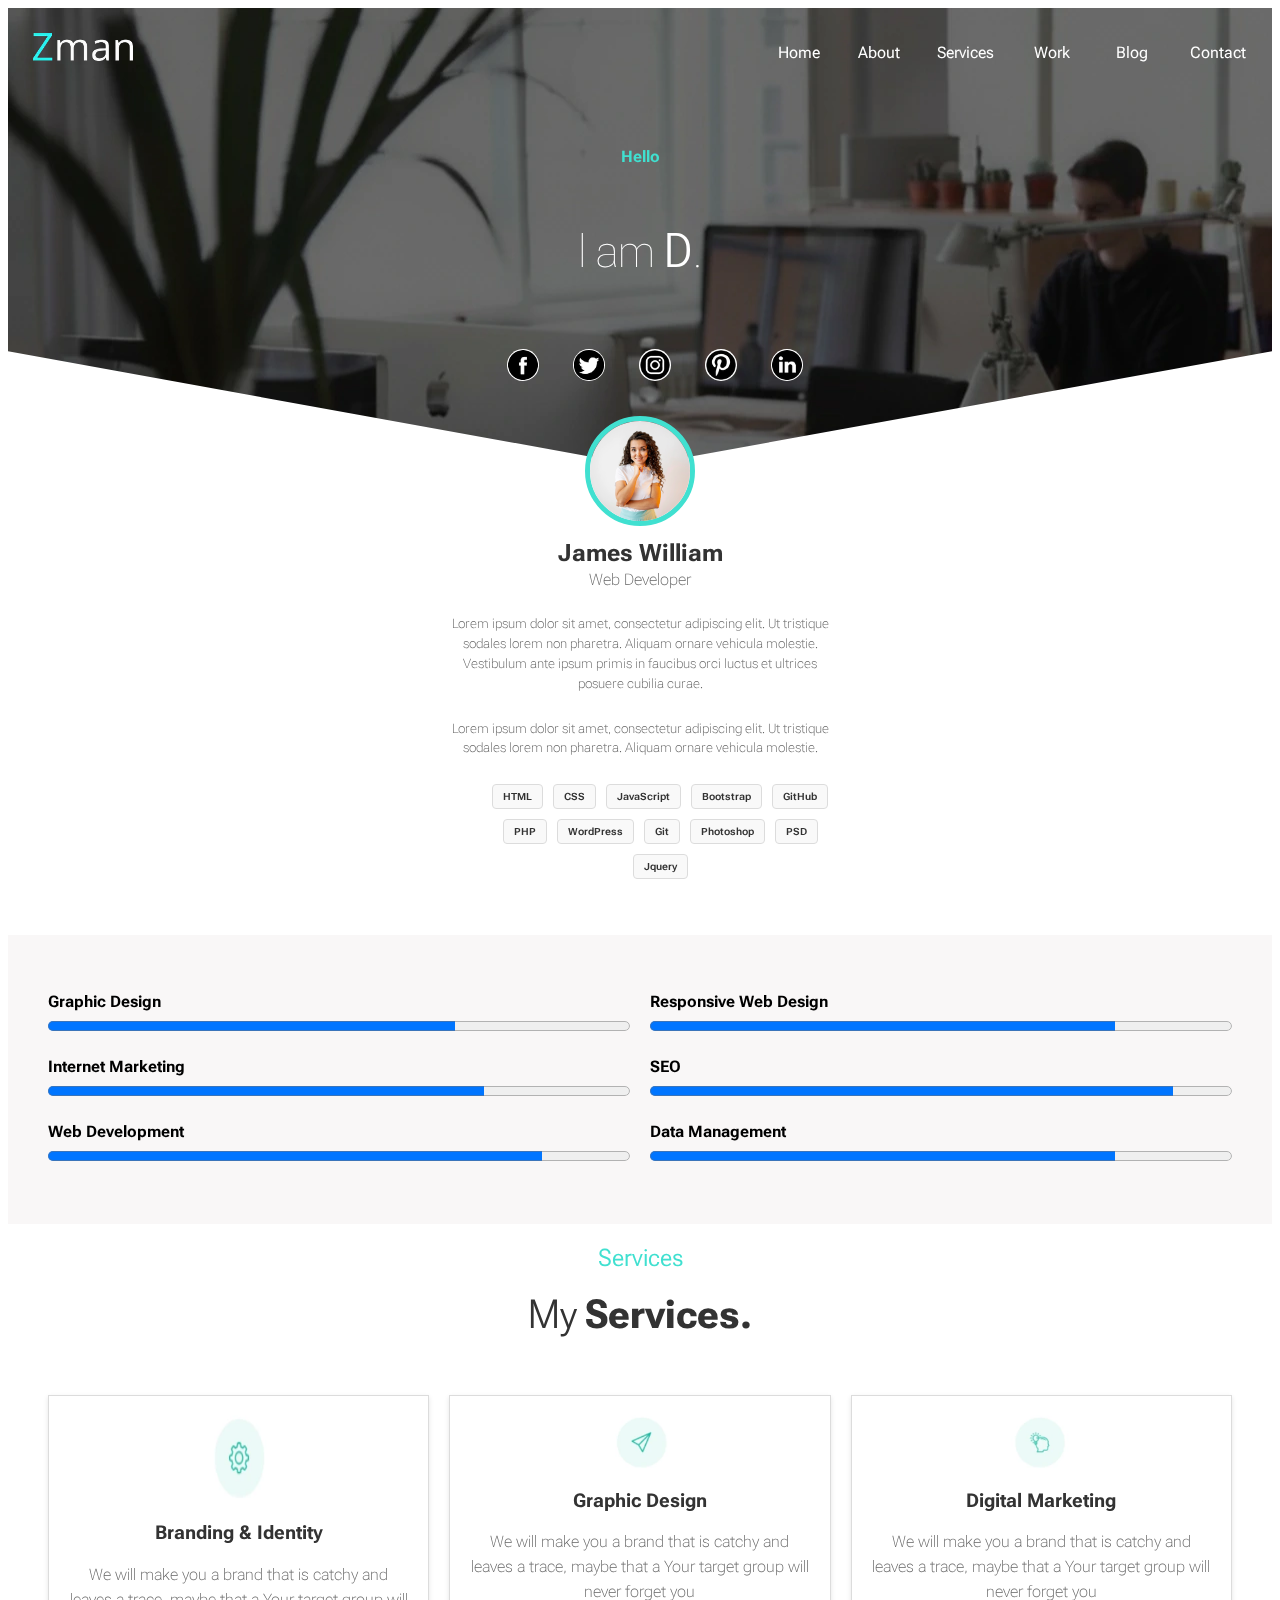
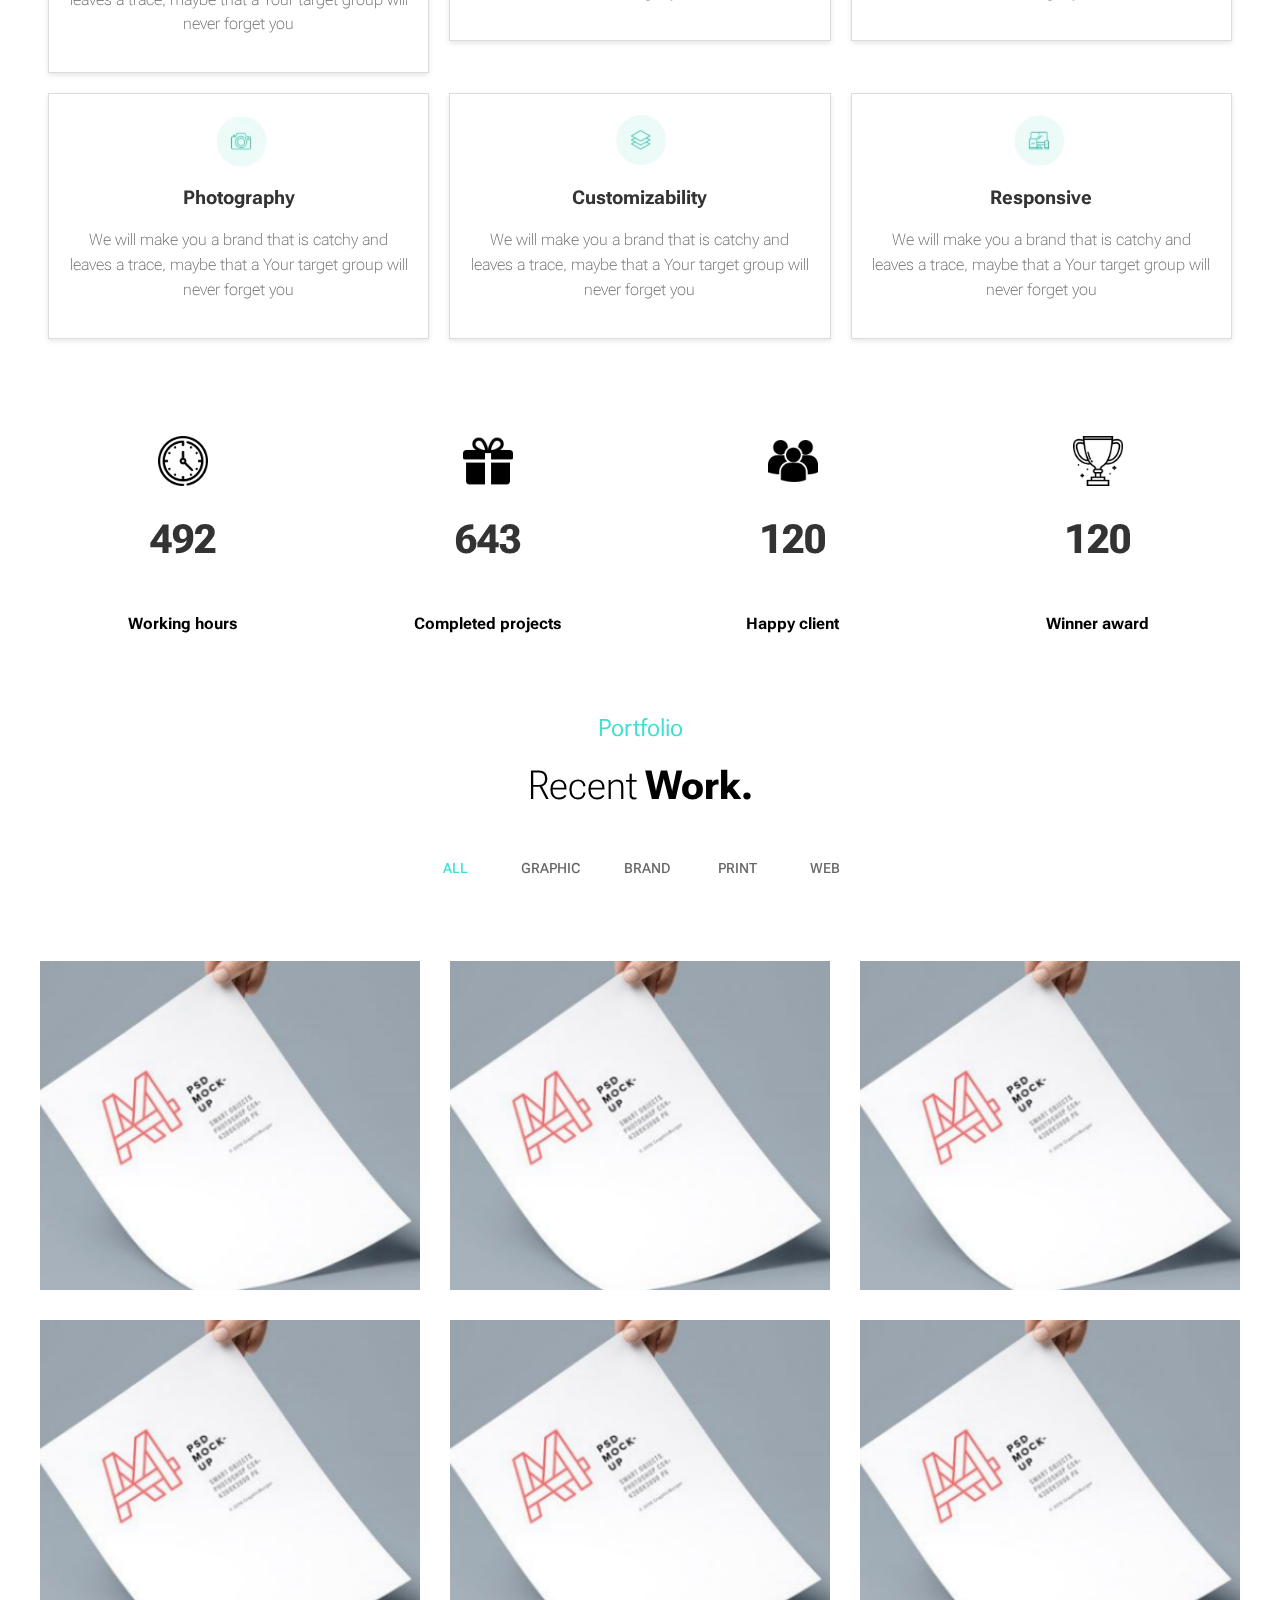
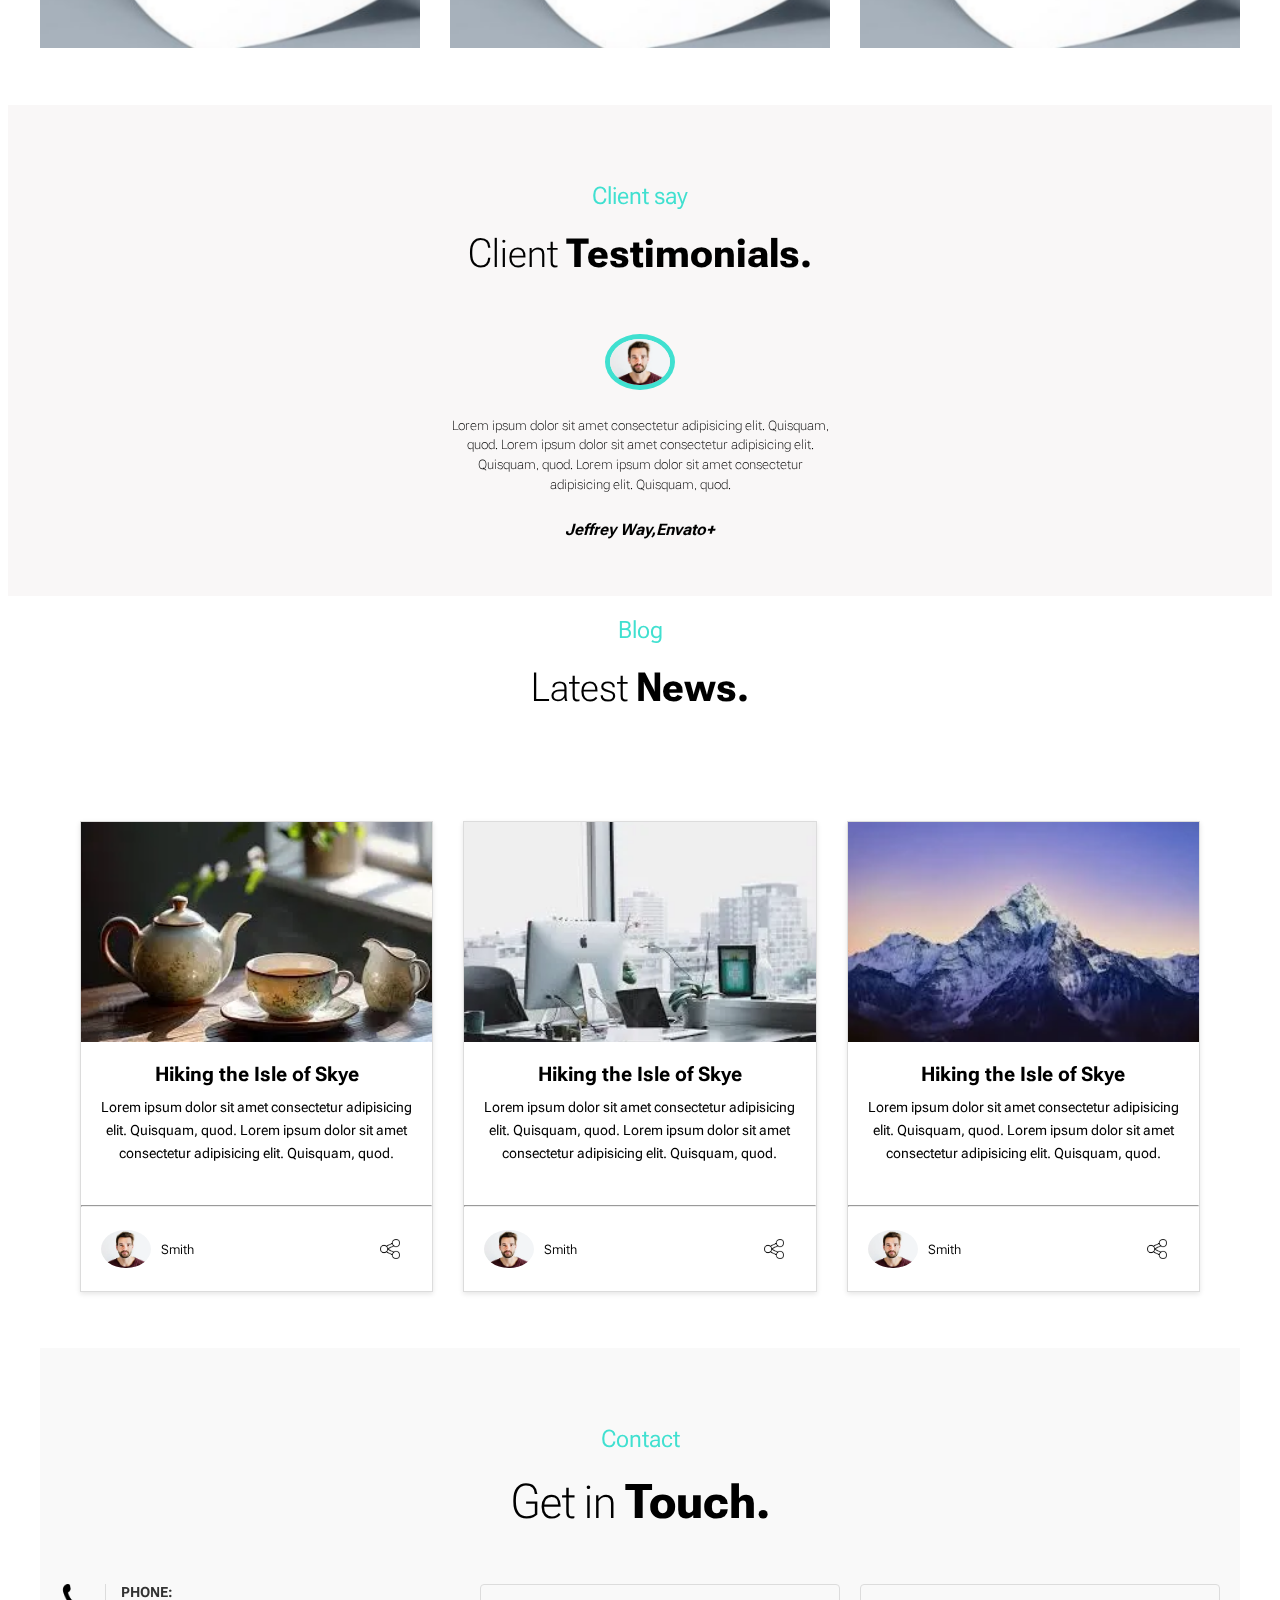
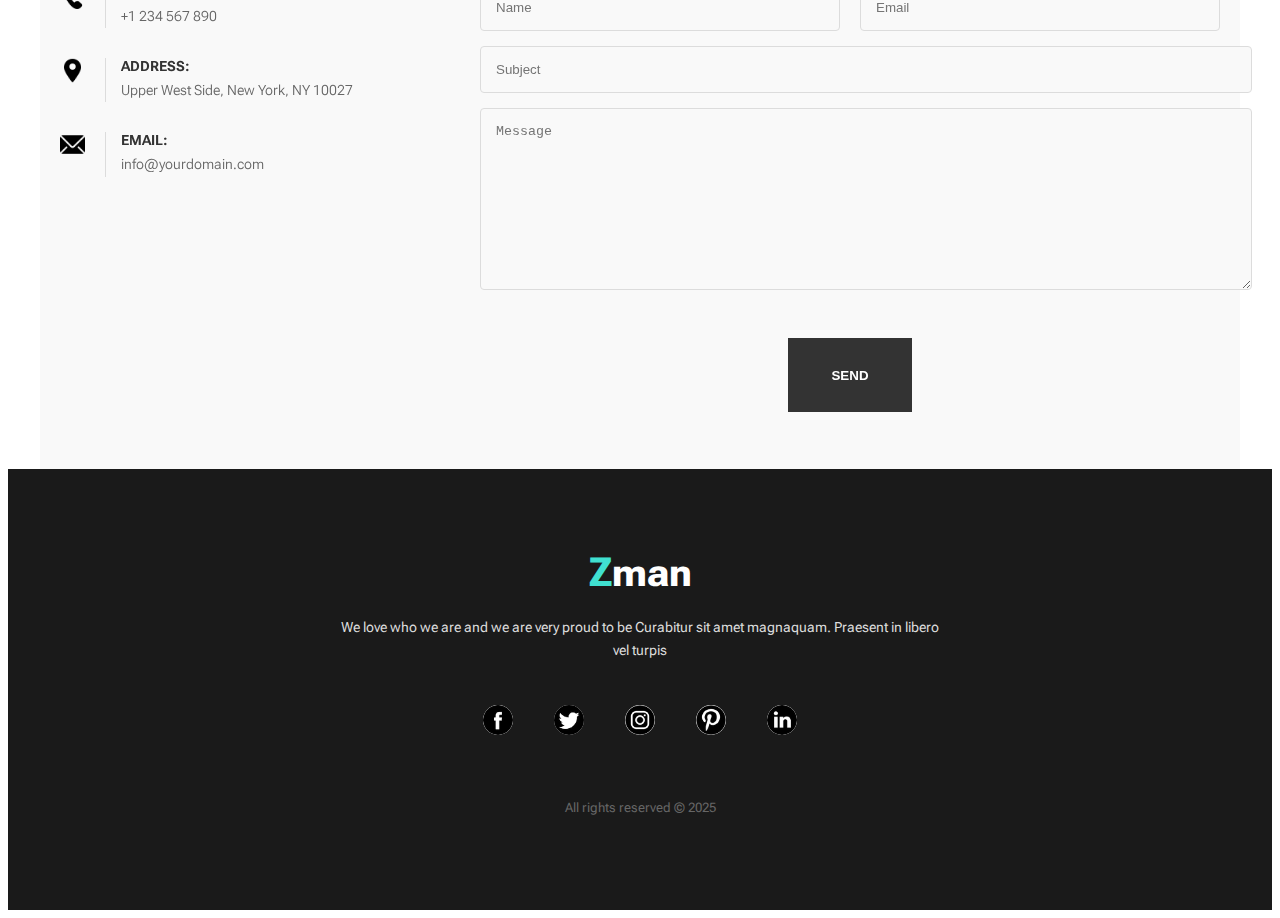
<file: ProyectoUSABILIDAD/index.html>
<!DOCTYPE html>
<html lang="en">
  <head>
    <meta charset="UTF-8" />
    <meta name="viewport" content="width=device-width, initial-scale=1.0" />
    <title>Zman</title>
    <!-- fuente -->
  <link rel="preload" as="style"
    href="https://fonts.googleapis.com/css2?family=Roboto+Flex:opsz,wght@8..144,100..1000&display=swap">

  <link rel="stylesheet"
    href="https://fonts.googleapis.com/css2?family=Roboto+Flex:opsz,wght@8..144,100..1000&display=swap" media="print"
    onload="this.media='all'">

  <noscript>
    <link rel="stylesheet"
      href="https://fonts.googleapis.com/css2?family=Roboto+Flex:opsz,wght@8..144,100..1000&display=swap">
  </noscript>
  
  <link rel="stylesheet" href="public/css/style.css" />
  </head>

  <body>
    <!--<header>-->
    <header>
      <img src="public/img/logo.webp" alt="logo" />
      <h1>Zman</h1>
      <nav>
        <h2>Navigation</h2>
        <ul>
          <li><a href="#">Home</a></li>
          <li><a href="#">About</a></li>
          <li><a href="#">Services</a></li>
          <li><a href="#">Work</a></li>
          <li><a href="#">Blog</a></li>
          <li><a href="#">Contact</a></li>
        </ul>
      </nav>
      <div>Hello</div>
      <p>I am <span>D</span>.</p>
      <section>
        <h2>Social Media Links</h2>

        <ul>
          <li>
            <a href="#"
              ><img src="public/img/rrss/facebook.png" alt="Facebook"
            /></a>
          </li>
          <li>
            <a href="#"
              ><img src="public/img/rrss/twitter.png" alt="Twitter"
            /></a>
          </li>
          <li>
            <a href="#"
              ><img src="public/img/rrss/instagram.png" alt="Instagram"
            /></a>
          </li>
          <li>
            <a href="#"
              ><img src="public/img/rrss/pinterest.png" alt="Pinterest"
            /></a>
          </li>
          <li>
            <a href="#"
              ><img src="public/img/rrss/linkedin.png" alt="LinkedIn"
            /></a>
          </li>
        </ul>
      </section>
    </header>
    <!--main-->
    <main>
      <!--about-->
      <section id="about">
        <h2>About</h2>
        <section>
          <h3>Profile</h3>
          <img src="public/img/profile.webp" alt="Profile Picture"" />
          <div>James William</div>
          <div>Web Developer</div>
          <p>
            Lorem ipsum dolor sit amet, consectetur adipiscing elit. Ut
            tristique sodales lorem non pharetra. Aliquam ornare vehicula
            molestie. Vestibulum ante ipsum primis in faucibus orci luctus et
            ultrices posuere cubilia curae.
          </p>
          <p>
            Lorem ipsum dolor sit amet, consectetur adipiscing elit. Ut
            tristique sodales lorem non pharetra. Aliquam ornare vehicula
            molestie.
          </p>
          <section>
            <h4>Technologies</h4>
            <ul>
              <li>
                <div>HTML</div>
              </li>
              <li>
                <div>CSS</div>
              </li>
              <li>
                <div>JavaScript</div>
              </li>
              <li>
                <div>Bootstrap</div>
              </li>
              <li>
                <div>GitHub</div>
              </li>
              <li>
                <div>PHP</div>
              </li>
              <li>
                <div>WordPress</div>
              </li>
              <li>
                <div>Git</div>
              </li>
              <li>
                <div>Photoshop</div>
              </li>
              <li>
                <div>PSD</div>
              </li>
              <li>
                <div>Jquery</div>
              </li>
            </ul>
          </section>
        </section>
        <section id="skills">
          <h3>Skills</h3>
          <ul>
            <li>
              <label for="gd">Graphic Design</label>
              <progress id="gd" value="70" max="100"></progress>
            </li>
            <li>
              <label for="rwd">Responsive Web Design</label>
              <progress id="rwd" value="80" max="100"></progress>
            </li>
            <li>
              <label for="im">Internet Marketing</label>
              <progress id="im" value="75" max="100"></progress>
            </li>
            <li>
              <label for="SEO">SEO</label>
              <progress id="SEO" value="90" max="100"></progress>
            </li>
            <li>
              <label for="wd">Web Development</label>
              <progress id="wd" value="85" max="100"></progress>
            </li>
            <li>
              <label for="dm">Data Management</label>
              <progress id="dm" value="80" max="100"></progress>
            </li>
          </ul>
        </section>
      </section>
      <!--services-->
      <section id="services">
        <h2>Services</h2>
        <div>My <span>Services.</span></div>
        <ul>
          <li>
            <article>
              <img src="public/img/branding.webp" alt="icono branding" width="88" height="88" />
              <h3>Branding & Identity</h3>
              <p>
                We will make you a brand that is catchy and leaves a trace,
                maybe that a Your target group will never forget you
              </p>
            </article>
          </li>
          <li>
            <article>
              <img src="public/img/design.webp" alt="icono design" />
              <h3>Graphic Design</h3>
              <p>
                We will make you a brand that is catchy and leaves a trace,
                maybe that a Your target group will never forget you
              </p>
            </article>
          </li>
          <li>
            <article>
              <img src="public/img/marketing.webp" alt="icono marketing" />
              <h3>Digital Marketing</h3>
              <p>
                We will make you a brand that is catchy and leaves a trace,
                maybe that a Your target group will never forget you
              </p>
            </article>
          </li>
          <li>
            <article>
              <img src="public/img/photography.webp" alt="icono photography" />
              <h3>Photography</h3>
              <p>
                We will make you a brand that is catchy and leaves a trace,
                maybe that a Your target group will never forget you
              </p>
            </article>
          </li>
          <li>
            <article>
              <img src="public/img/custom.webp" alt="icono customizability" />
              <h3>Customizability</h3>
              <p>
                We will make you a brand that is catchy and leaves a trace,
                maybe that a Your target group will never forget you
              </p>
            </article>
          </li>
          <li>
            <article>
              <img src="public/img/responsive.webp" alt="icono responsive" />
              <h3>Responsive</h3>
              <p>
                We will make you a brand that is catchy and leaves a trace,
                maybe that a Your target group will never forget you
              </p>
            </article>
          </li>
        </ul>
        <section id="additional-information">
          <h3>Additional Information</h3>
          <ul>
            <li>
              <section>
                <img src="public/img/reloj.webp" alt="clock icon" />
                <div>492</div>
                <h4>Working hours</h4>
              </section>
            </li>
            <li>
              <section>
                <img src="public/img/regalo.webp" alt="gift icon" />
                <div>643</div>
                <h4>Completed projects</h4>
              </section>
            </li>
            <li>
              <section>
                <img src="public/img/clients.webp" alt="happy client icon" />
                <div>120</div>
                <h4>Happy client</h4>
              </section>
            </li>
            <li>
              <section>
                <img src="public/img/trofeo.webp" alt="trophy icon" />
                <div>120</div>
                <h4>Winner award</h4>
              </section>
            </li>
          </ul>
        </section>
      </section>
      <!--recent work-->
      <section id="recent-work">
        <h2>Portfolio</h2>
        <div>Recent <span>Work.</span></div>
        <section>
          <h3>Filtros</h3>
          <ul>
            <li><a href="" class="active">All</a></li>
            <li><a href="">Graphic</a></li>
            <li><a href="">Brand</a></li>
            <li><a href="">Print</a></li>
            <li><a href="">Web</a></li>
          </ul>
        </section>
        <ul>
          <li>
            <article>
              <img src="public/img/recentWork/paper.png" alt="" />
              <h3>Paper</h3>
            </article>
          </li>
          <li>
            <article>
              <img src="public/img/recentWork/paper.png" alt="" />
              <h3>Paper</h3>
            </article>
          </li>
          <li>
            <article>
              <img src="public/img/recentWork/paper.png" alt="" />
              <h3>Paper</h3>
            </article>
          </li>
          <li>
            <article>
              <img src="public/img/recentWork/paper.png" alt="" />
              <h3>Paper</h3>
            </article>
          </li>
          <li>
            <article>
              <img src="public/img/recentWork/paper.png" alt="" />
              <h3>Paper</h3>
            </article>
          </li>
          <li>
            <article>
              <img src="public/img/recentWork/paper.png" alt="" />
              <h3>Paper</h3>
            </article>
          </li>
        </ul>
      </section>
      <!--client testimonials-->
      <section id="client-testimonials">
        <h2>Client say</h2>
        <div>Client <span>Testimonials.</span></div>
        <img src="public/img/usuario.webp" alt="usuario" />
        <p>
          Lorem ipsum dolor sit amet consectetur adipisicing elit. Quisquam,
          quod. Lorem ipsum dolor sit amet consectetur adipisicing elit.
          Quisquam, quod. Lorem ipsum dolor sit amet consectetur adipisicing
          elit. Quisquam, quod.
        </p>
        <cite>Jeffrey Way,Envato+</cite>
      </section>
      <section id="blog">
        <h2>Blog</h2>
        <div>Latest <span>News.</span></div>
        <ul>
          <li>
            <article>
              <img src="public/img/tea.webp" alt="tea" />
              <h3>Hiking the Isle of Skye</h3>
              <p>
                Lorem ipsum dolor sit amet consectetur adipisicing elit.
                Quisquam, quod. Lorem ipsum dolor sit amet consectetur
                adipisicing elit. Quisquam, quod.
              </p>
              <hr />
              <div class="blog-author">
                <img
                  class="blog-user"
                  src="public/img/usuario.webp"
                  alt="usuario"
                />
                <div>Smith</div>
                <img src="public/img/share.webp" alt="share" />
              </div>
            </article>
          </li>
          <li>
            <article>
              <img src="public/img/oficina.webp" alt="oficina" />
              <h3>Hiking the Isle of Skye</h3>
              <p>
                Lorem ipsum dolor sit amet consectetur adipisicing elit.
                Quisquam, quod. Lorem ipsum dolor sit amet consectetur
                adipisicing elit. Quisquam, quod.
              </p>
              <hr />
              <div class="blog-author">
                <img
                  class="blog-user"
                  src="public/img/usuario.webp"
                  alt="usuario"
                />
                <div>Smith</div>
                <img src="public/img/share.webp" alt="share" />
              </div>
            </article>
          </li>
          <li>
            <article>
              <img src="public/img/montanya.webp" alt="montaña" />
              <h3>Hiking the Isle of Skye</h3>
              <p>
                Lorem ipsum dolor sit amet consectetur adipisicing elit.
                Quisquam, quod. Lorem ipsum dolor sit amet consectetur
                adipisicing elit. Quisquam, quod.
              </p>
              <hr />
              <div class="blog-author">
                <img
                  class="blog-user"
                  src="public/img/usuario.webp"
                  alt="usuario"
                />
                <div>Smith</div>
                <img src="public/img/share.webp" alt="share" />
              </div>
            </article>
          </li>
        </ul>
      </section>
      <!--contact-->
      <section id="contact">
        <h2>Contact</h2>
        <div>Get in <span>Touch.</span></div>
        <div class="contact-container">
          <section class="contact-info">
            <h2>Contact Information</h2>
            <ul>
              <li>
                <img src="public/img/telefono.webp" alt="telefono" />
                <div class="info-text">
                  <h3>PHONE:</h3>
                  <p>+1 234 567 890</p>
                </div>
              </li>
              <li>
                <img src="public/img/mapa.webp" alt="mapa" />
                <div class="info-text">
                  <h3>ADDRESS:</h3>
                  <p>Upper West Side, New York, NY 10027</p>
                </div>
              </li>
              <li>
                <img src="public/img/email.webp" alt="email" />
                <div class="info-text">
                  <h3>EMAIL:</h3>
                  <p>info@yourdomain.com</p>
                </div>
              </li>
            </ul>
          </section>
          <section class="contact-form">
            <form action="">
              <div class="form-row">
                <input type="text" placeholder="Name" />
                <input type="email" placeholder="Email" />
              </div>
              <input type="text" placeholder="Subject" class="full-width" />
              <textarea name="" id="" placeholder="Message"></textarea>
              <button type="submit">Send</button>
            </form>
          </section>
        </div>
      </section>
    </main>
    <!--footer-->
    <footer>
      <div class="footer-logo"><span>Z</span>man</div>
      <p class="footer-text">
        We love who we are and we are very proud to be Curabitur sit amet
        magnaquam. Praesent in libero vel turpis
      </p>
      <ul>
        <li>
          <a href="#"
            ><img src="public/img/rrss/facebook.png" alt="Facebook"
          /></a>
        </li>
        <li>
          <a href="#"
            ><img src="public/img/rrss/twitter.png" alt="Twitter"
          /></a>
        </li>
        <li>
          <a href="#"
            ><img src="public/img/rrss/instagram.png" alt="Instagram"
          /></a>
        </li>
        <li>
          <a href="#"
            ><img src="public/img/rrss/pinterest.png" alt="Pinterest"
          /></a>
        </li>
        <li>
          <a href="#"
            ><img src="public/img/rrss/linkedin.png" alt="LinkedIn"
          /></a>
        </li>
      </ul>
      <p class="copyright">All rights reserved &copy; 2025</p>
    </footer>
  </body>
</html>
</file>
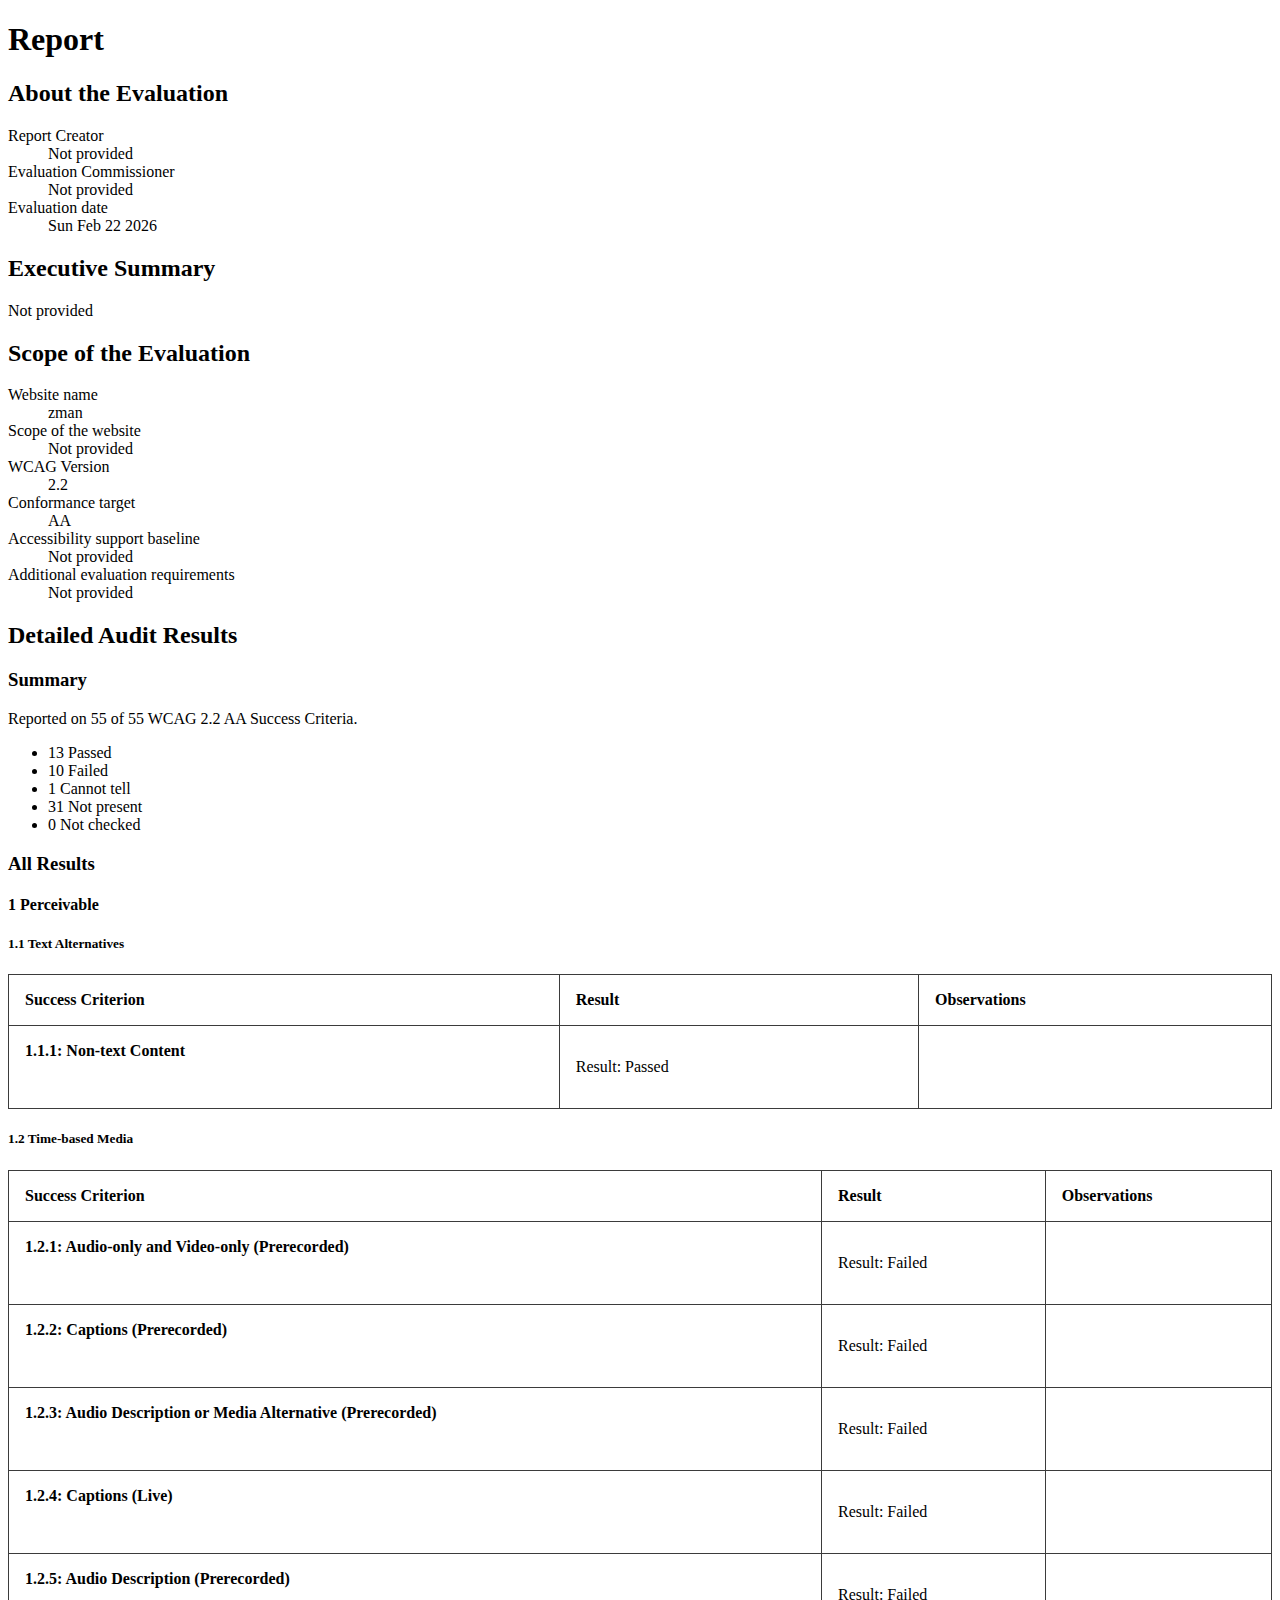
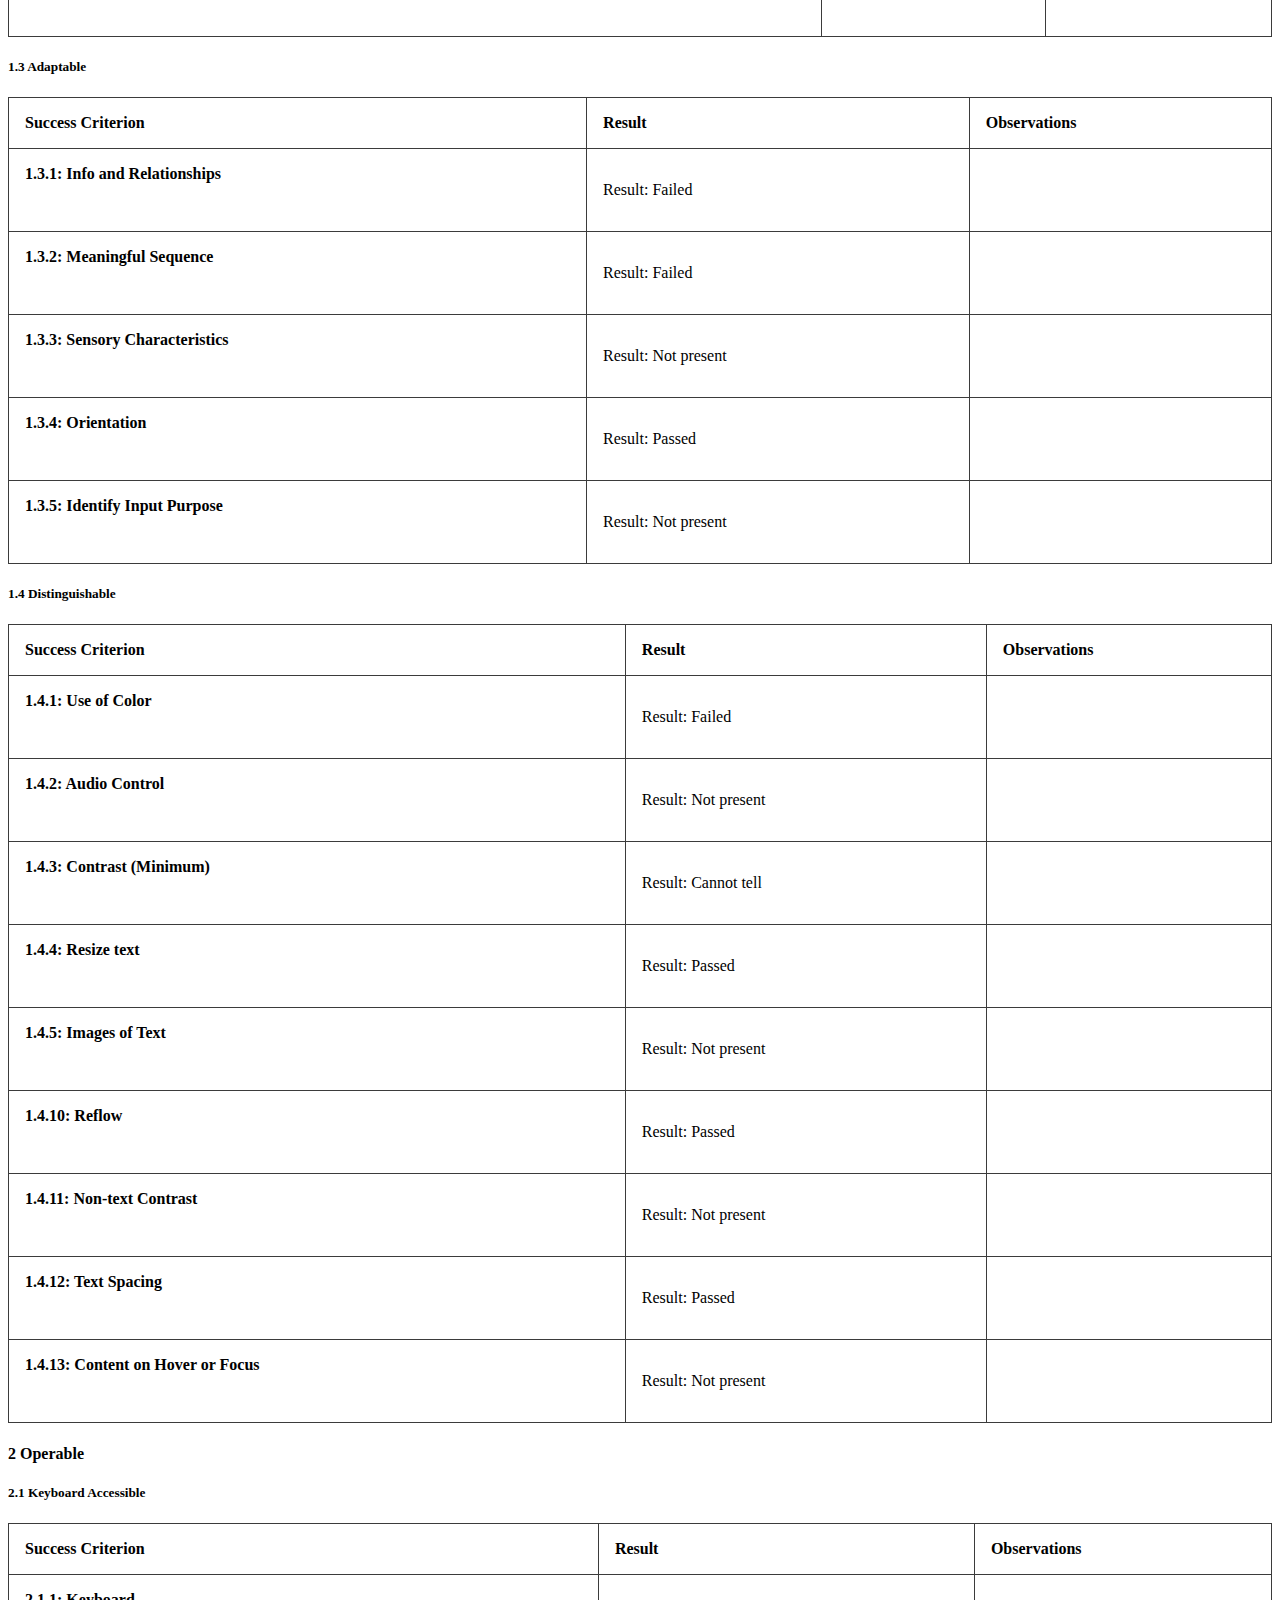
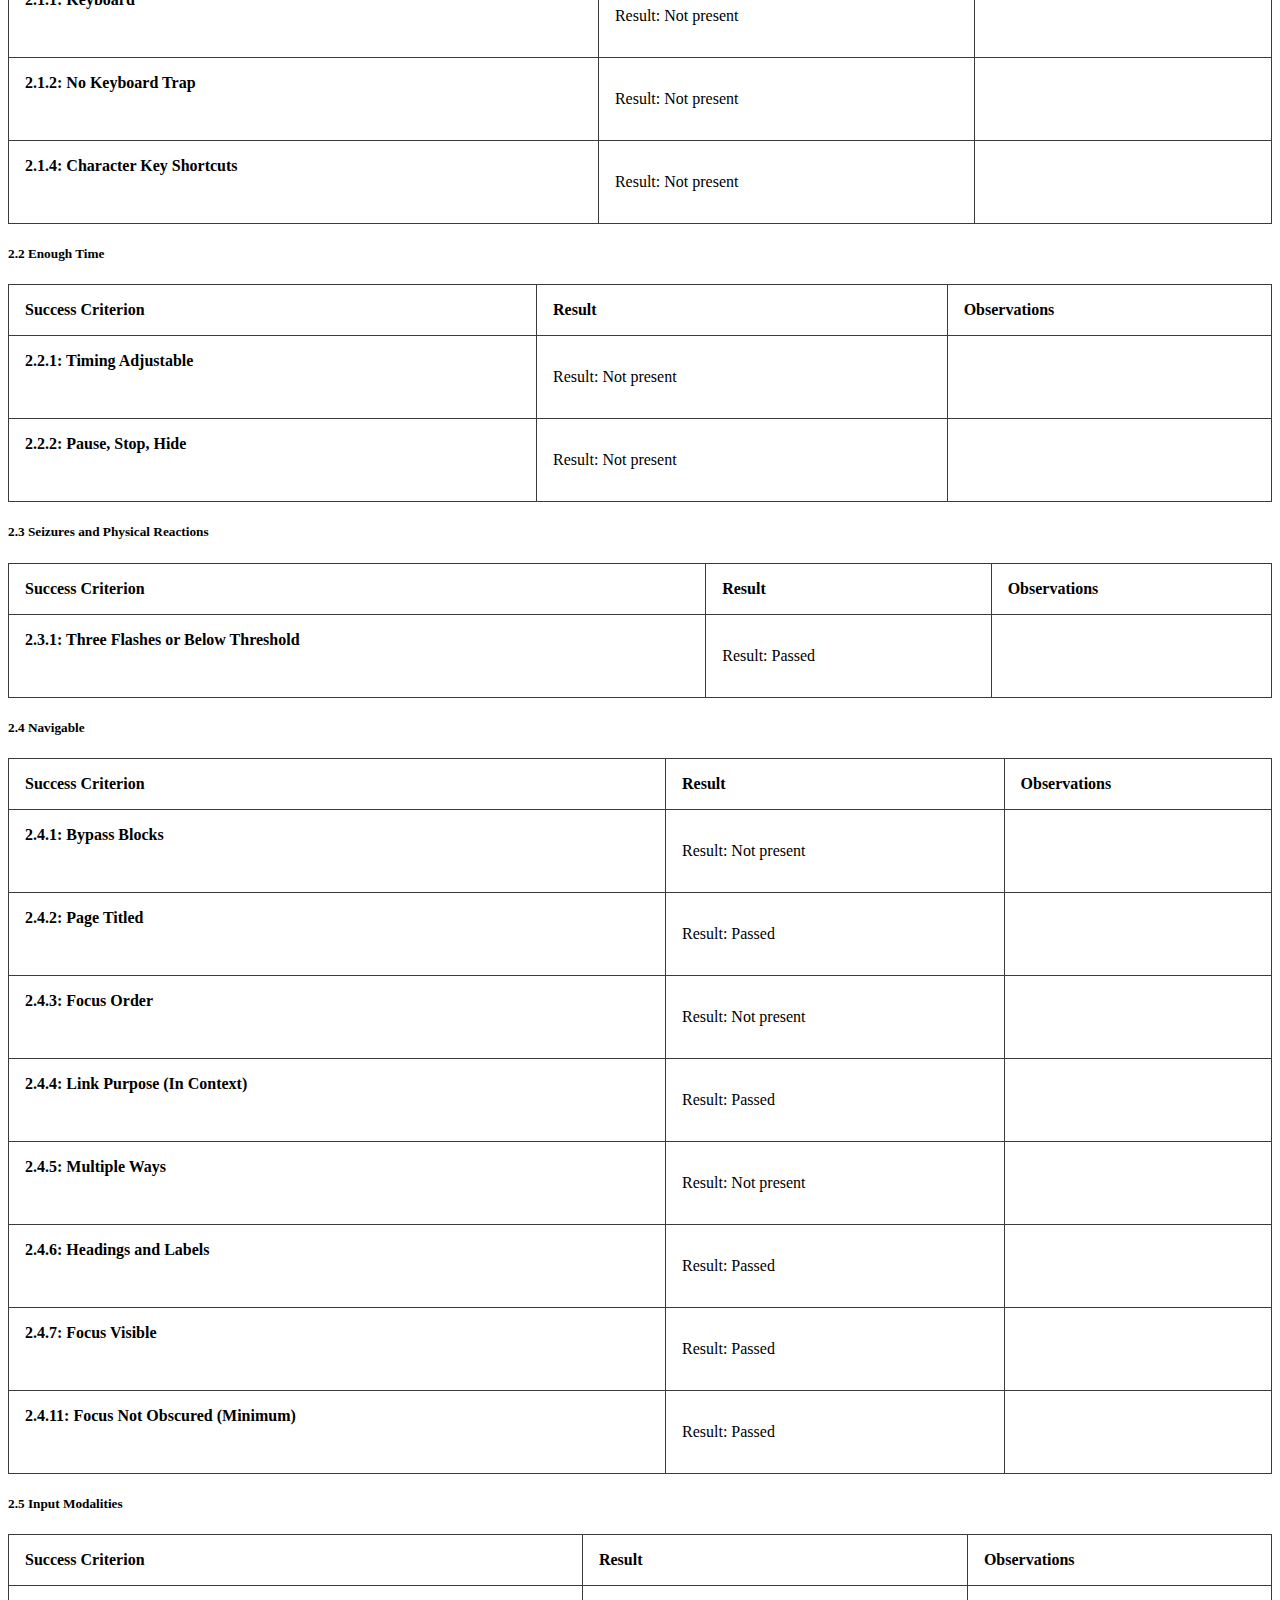
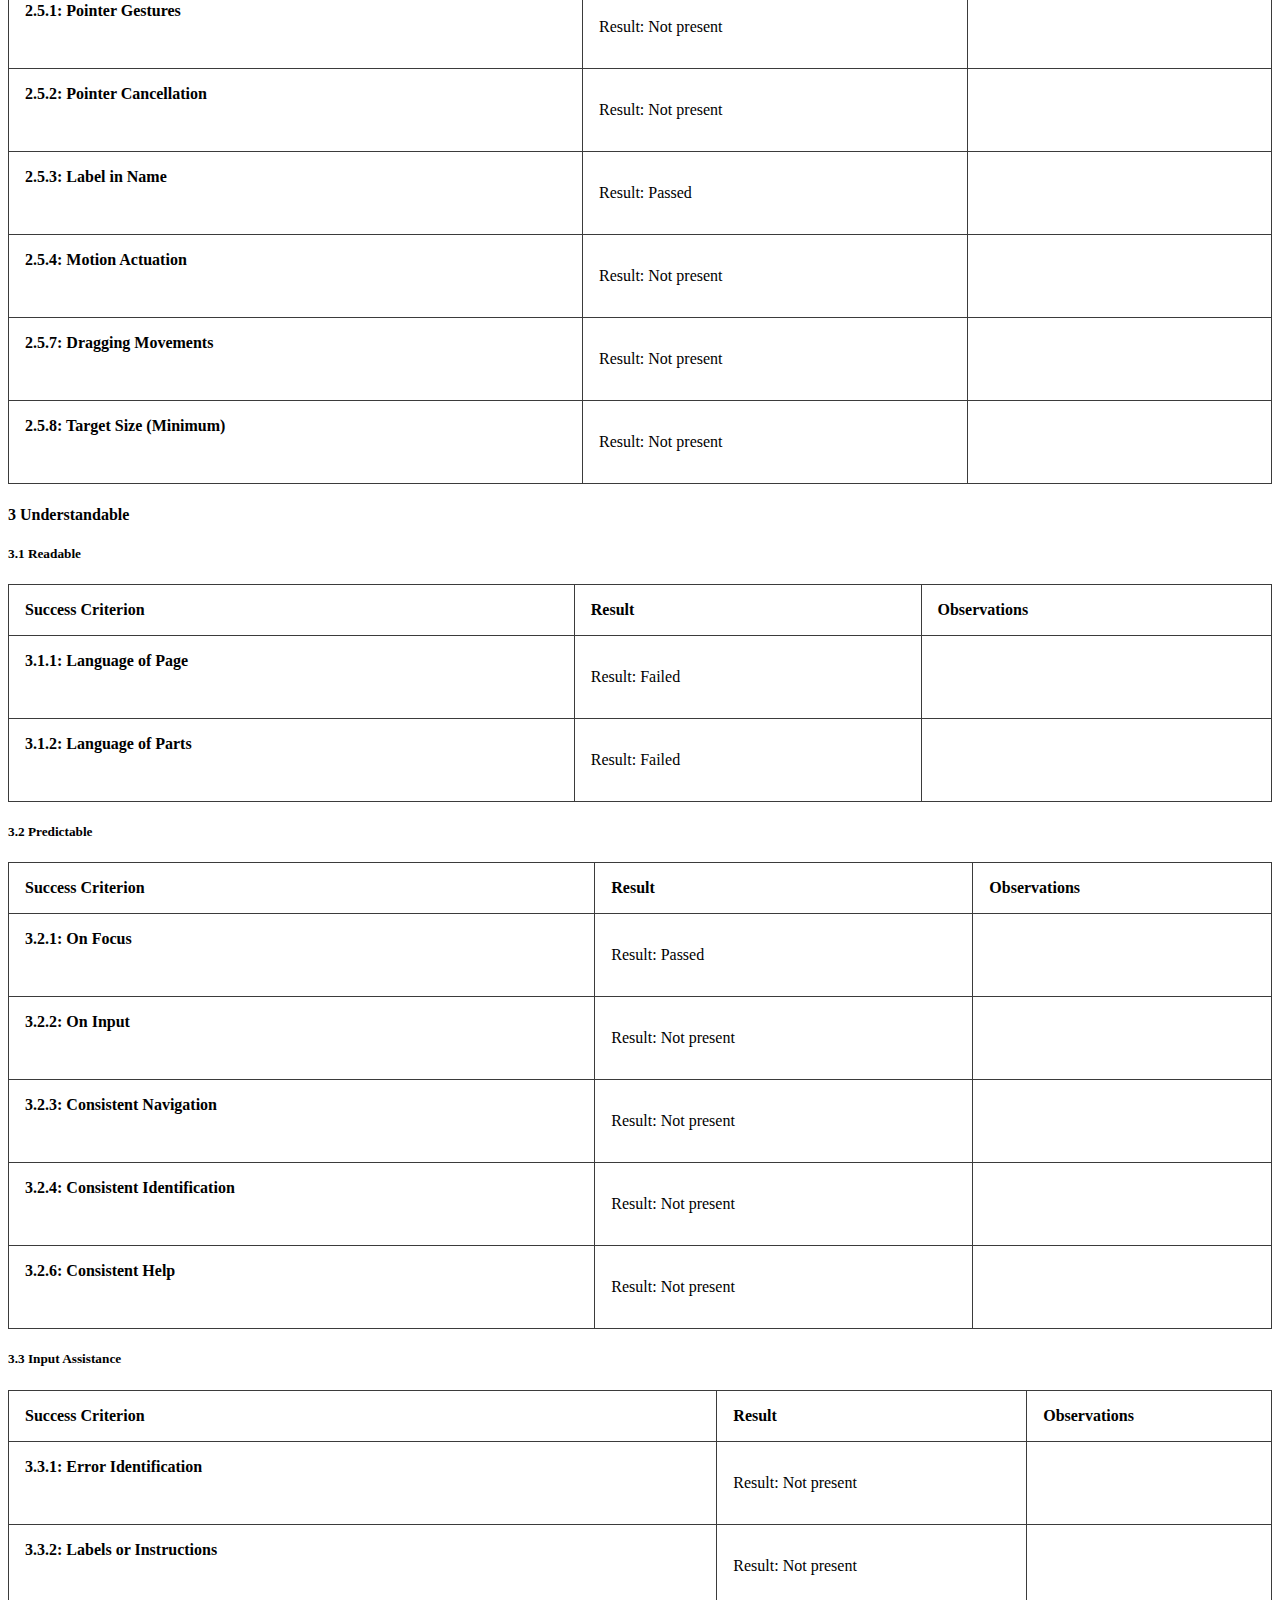
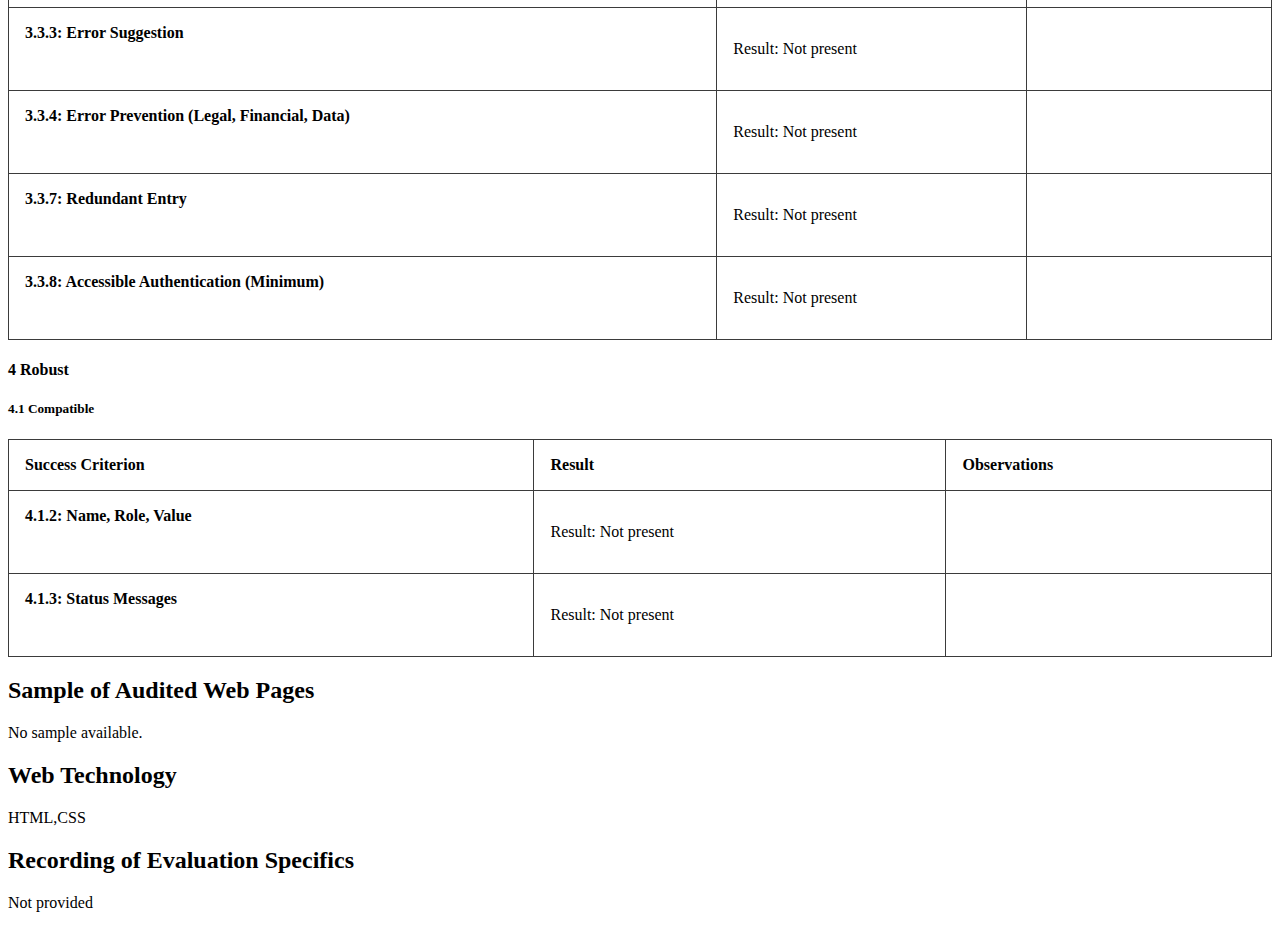
<file: ProyectoAAA/zman-report.html>
<!doctype HTML><html lang="en"><head><title>zman-report.html</title><meta charset="utf-8"><style>
  table {
    border-collapse: collapse;
    width: 100%;
  }
  table,
  td,
  th {
    border: 1px solid #3b3b3b;
  }
  td:not(:last-child),
  th {
    padding: 1em;
    vertical-align: top;
    text-align: left;
  }
  td:not([class]):last-child {
    padding: 0 1em;
  }
  </style></head><body><div><main> <h1>Report</h1>    <div><h2>About the Evaluation</h2> <dl><dt>Report Creator </dt><dd><span>Not provided</span> </dd><dt>Evaluation Commissioner </dt><dd><span>Not provided</span> </dd><dt>Evaluation date </dt><dd>Sun Feb 22 2026</dd></dl> </div> <div><h2>Executive Summary</h2> <div><span>Not provided</span></div> </div> <div><h2>Scope of the Evaluation</h2> <dl><dt>Website name </dt><dd>zman </dd><dt>Scope of the website </dt><dd><span>Not provided</span> </dd><dt>WCAG Version </dt><dd>2.2 </dd><dt>Conformance target </dt><dd>AA </dd><dt>Accessibility support baseline </dt><dd><span>Not provided</span> </dd><dt>Additional evaluation requirements </dt><dd><span>Not provided</span></dd></dl> </div> <h2>Detailed Audit Results</h2> <h3>Summary</h3> <p>Reported on 55 of 55 WCAG 2.2 AA 
  Success Criteria.</p> <ul><li><span>13</span> <span>Passed</span></li><li><span>10</span> <span>Failed</span></li><li><span>1</span> <span>Cannot tell</span></li><li><span>31</span> <span>Not present</span></li><li><span>0</span> <span>Not checked</span></li></ul>  <h3>All Results</h3> <h4>1 Perceivable</h4> <h5 id="guideline-11">1.1 Text Alternatives</h5> <table aria-labelledby="guideline-11"><tbody><tr><th scope="col">Success Criterion</th> <th scope="col">Result</th> <th scope="col">Observations</th> </tr> <tr><th scope="row" id="criterion-111">1.1.1: Non-text Content</th> <td> <p><span>Result:</span> Passed</p> </td> <td> </td>  </tr></tbody> </table><h5 id="guideline-12">1.2 Time-based Media</h5> <table aria-labelledby="guideline-12"><tbody><tr><th scope="col">Success Criterion</th> <th scope="col">Result</th> <th scope="col">Observations</th> </tr> <tr><th scope="row" id="criterion-121">1.2.1: Audio-only and Video-only (Prerecorded)</th> <td> <p><span>Result:</span> Failed</p> </td> <td> </td>  </tr><tr><th scope="row" id="criterion-122">1.2.2: Captions (Prerecorded)</th> <td> <p><span>Result:</span> Failed</p> </td> <td> </td>  </tr><tr><th scope="row" id="criterion-123">1.2.3: Audio Description or Media Alternative (Prerecorded)</th> <td> <p><span>Result:</span> Failed</p> </td> <td> </td>  </tr><tr><th scope="row" id="criterion-124">1.2.4: Captions (Live)</th> <td> <p><span>Result:</span> Failed</p> </td> <td> </td>  </tr><tr><th scope="row" id="criterion-125">1.2.5: Audio Description (Prerecorded)</th> <td> <p><span>Result:</span> Failed</p> </td> <td> </td>  </tr></tbody> </table><h5 id="guideline-13">1.3 Adaptable</h5> <table aria-labelledby="guideline-13"><tbody><tr><th scope="col">Success Criterion</th> <th scope="col">Result</th> <th scope="col">Observations</th> </tr> <tr><th scope="row" id="criterion-131">1.3.1: Info and Relationships</th> <td> <p><span>Result:</span> Failed</p> </td> <td> </td>  </tr><tr><th scope="row" id="criterion-132">1.3.2: Meaningful Sequence</th> <td> <p><span>Result:</span> Failed</p> </td> <td> </td>  </tr><tr><th scope="row" id="criterion-133">1.3.3: Sensory Characteristics</th> <td> <p><span>Result:</span> Not present</p> </td> <td> </td>  </tr><tr><th scope="row" id="criterion-134">1.3.4: Orientation</th> <td> <p><span>Result:</span> Passed</p> </td> <td> </td>  </tr><tr><th scope="row" id="criterion-135">1.3.5: Identify Input Purpose</th> <td> <p><span>Result:</span> Not present</p> </td> <td> </td>  </tr></tbody> </table><h5 id="guideline-14">1.4 Distinguishable</h5> <table aria-labelledby="guideline-14"><tbody><tr><th scope="col">Success Criterion</th> <th scope="col">Result</th> <th scope="col">Observations</th> </tr> <tr><th scope="row" id="criterion-141">1.4.1: Use of Color</th> <td> <p><span>Result:</span> Failed</p> </td> <td> </td>  </tr><tr><th scope="row" id="criterion-142">1.4.2: Audio Control</th> <td> <p><span>Result:</span> Not present</p> </td> <td> </td>  </tr><tr><th scope="row" id="criterion-143">1.4.3: Contrast (Minimum)</th> <td> <p><span>Result:</span> Cannot tell</p> </td> <td> </td>  </tr><tr><th scope="row" id="criterion-144">1.4.4: Resize text</th> <td> <p><span>Result:</span> Passed</p> </td> <td> </td>  </tr><tr><th scope="row" id="criterion-145">1.4.5: Images of Text</th> <td> <p><span>Result:</span> Not present</p> </td> <td> </td>  </tr><tr><th scope="row" id="criterion-1410">1.4.10: Reflow</th> <td> <p><span>Result:</span> Passed</p> </td> <td> </td>  </tr><tr><th scope="row" id="criterion-1411">1.4.11: Non-text Contrast</th> <td> <p><span>Result:</span> Not present</p> </td> <td> </td>  </tr><tr><th scope="row" id="criterion-1412">1.4.12: Text Spacing</th> <td> <p><span>Result:</span> Passed</p> </td> <td> </td>  </tr><tr><th scope="row" id="criterion-1413">1.4.13: Content on Hover or Focus</th> <td> <p><span>Result:</span> Not present</p> </td> <td> </td>  </tr></tbody> </table><h4>2 Operable</h4> <h5 id="guideline-21">2.1 Keyboard Accessible</h5> <table aria-labelledby="guideline-21"><tbody><tr><th scope="col">Success Criterion</th> <th scope="col">Result</th> <th scope="col">Observations</th> </tr> <tr><th scope="row" id="criterion-211">2.1.1: Keyboard</th> <td> <p><span>Result:</span> Not present</p> </td> <td> </td>  </tr><tr><th scope="row" id="criterion-212">2.1.2: No Keyboard Trap</th> <td> <p><span>Result:</span> Not present</p> </td> <td> </td>  </tr><tr><th scope="row" id="criterion-214">2.1.4: Character Key Shortcuts</th> <td> <p><span>Result:</span> Not present</p> </td> <td> </td>  </tr></tbody> </table><h5 id="guideline-22">2.2 Enough Time</h5> <table aria-labelledby="guideline-22"><tbody><tr><th scope="col">Success Criterion</th> <th scope="col">Result</th> <th scope="col">Observations</th> </tr> <tr><th scope="row" id="criterion-221">2.2.1: Timing Adjustable</th> <td> <p><span>Result:</span> Not present</p> </td> <td> </td>  </tr><tr><th scope="row" id="criterion-222">2.2.2: Pause, Stop, Hide</th> <td> <p><span>Result:</span> Not present</p> </td> <td> </td>  </tr></tbody> </table><h5 id="guideline-23">2.3 Seizures and Physical Reactions</h5> <table aria-labelledby="guideline-23"><tbody><tr><th scope="col">Success Criterion</th> <th scope="col">Result</th> <th scope="col">Observations</th> </tr> <tr><th scope="row" id="criterion-231">2.3.1: Three Flashes or Below Threshold</th> <td> <p><span>Result:</span> Passed</p> </td> <td> </td>  </tr></tbody> </table><h5 id="guideline-24">2.4 Navigable</h5> <table aria-labelledby="guideline-24"><tbody><tr><th scope="col">Success Criterion</th> <th scope="col">Result</th> <th scope="col">Observations</th> </tr> <tr><th scope="row" id="criterion-241">2.4.1: Bypass Blocks</th> <td> <p><span>Result:</span> Not present</p> </td> <td> </td>  </tr><tr><th scope="row" id="criterion-242">2.4.2: Page Titled</th> <td> <p><span>Result:</span> Passed</p> </td> <td> </td>  </tr><tr><th scope="row" id="criterion-243">2.4.3: Focus Order</th> <td> <p><span>Result:</span> Not present</p> </td> <td> </td>  </tr><tr><th scope="row" id="criterion-244">2.4.4: Link Purpose (In Context)</th> <td> <p><span>Result:</span> Passed</p> </td> <td> </td>  </tr><tr><th scope="row" id="criterion-245">2.4.5: Multiple Ways</th> <td> <p><span>Result:</span> Not present</p> </td> <td> </td>  </tr><tr><th scope="row" id="criterion-246">2.4.6: Headings and Labels</th> <td> <p><span>Result:</span> Passed</p> </td> <td> </td>  </tr><tr><th scope="row" id="criterion-247">2.4.7: Focus Visible</th> <td> <p><span>Result:</span> Passed</p> </td> <td> </td>  </tr><tr><th scope="row" id="criterion-2411">2.4.11: Focus Not Obscured (Minimum)</th> <td> <p><span>Result:</span> Passed</p> </td> <td> </td>  </tr></tbody> </table><h5 id="guideline-25">2.5 Input Modalities</h5> <table aria-labelledby="guideline-25"><tbody><tr><th scope="col">Success Criterion</th> <th scope="col">Result</th> <th scope="col">Observations</th> </tr> <tr><th scope="row" id="criterion-251">2.5.1: Pointer Gestures</th> <td> <p><span>Result:</span> Not present</p> </td> <td> </td>  </tr><tr><th scope="row" id="criterion-252">2.5.2: Pointer Cancellation</th> <td> <p><span>Result:</span> Not present</p> </td> <td> </td>  </tr><tr><th scope="row" id="criterion-253">2.5.3: Label in Name</th> <td> <p><span>Result:</span> Passed</p> </td> <td> </td>  </tr><tr><th scope="row" id="criterion-254">2.5.4: Motion Actuation</th> <td> <p><span>Result:</span> Not present</p> </td> <td> </td>  </tr><tr><th scope="row" id="criterion-257">2.5.7: Dragging Movements</th> <td> <p><span>Result:</span> Not present</p> </td> <td> </td>  </tr><tr><th scope="row" id="criterion-258">2.5.8: Target Size (Minimum)</th> <td> <p><span>Result:</span> Not present</p> </td> <td> </td>  </tr></tbody> </table><h4>3 Understandable</h4> <h5 id="guideline-31">3.1 Readable</h5> <table aria-labelledby="guideline-31"><tbody><tr><th scope="col">Success Criterion</th> <th scope="col">Result</th> <th scope="col">Observations</th> </tr> <tr><th scope="row" id="criterion-311">3.1.1: Language of Page</th> <td> <p><span>Result:</span> Failed</p> </td> <td> </td>  </tr><tr><th scope="row" id="criterion-312">3.1.2: Language of Parts</th> <td> <p><span>Result:</span> Failed</p> </td> <td> </td>  </tr></tbody> </table><h5 id="guideline-32">3.2 Predictable</h5> <table aria-labelledby="guideline-32"><tbody><tr><th scope="col">Success Criterion</th> <th scope="col">Result</th> <th scope="col">Observations</th> </tr> <tr><th scope="row" id="criterion-321">3.2.1: On Focus</th> <td> <p><span>Result:</span> Passed</p> </td> <td> </td>  </tr><tr><th scope="row" id="criterion-322">3.2.2: On Input</th> <td> <p><span>Result:</span> Not present</p> </td> <td> </td>  </tr><tr><th scope="row" id="criterion-323">3.2.3: Consistent Navigation</th> <td> <p><span>Result:</span> Not present</p> </td> <td> </td>  </tr><tr><th scope="row" id="criterion-324">3.2.4: Consistent Identification</th> <td> <p><span>Result:</span> Not present</p> </td> <td> </td>  </tr><tr><th scope="row" id="criterion-326">3.2.6: Consistent Help</th> <td> <p><span>Result:</span> Not present</p> </td> <td> </td>  </tr></tbody> </table><h5 id="guideline-33">3.3 Input Assistance</h5> <table aria-labelledby="guideline-33"><tbody><tr><th scope="col">Success Criterion</th> <th scope="col">Result</th> <th scope="col">Observations</th> </tr> <tr><th scope="row" id="criterion-331">3.3.1: Error Identification</th> <td> <p><span>Result:</span> Not present</p> </td> <td> </td>  </tr><tr><th scope="row" id="criterion-332">3.3.2: Labels or Instructions</th> <td> <p><span>Result:</span> Not present</p> </td> <td> </td>  </tr><tr><th scope="row" id="criterion-333">3.3.3: Error Suggestion</th> <td> <p><span>Result:</span> Not present</p> </td> <td> </td>  </tr><tr><th scope="row" id="criterion-334">3.3.4: Error Prevention (Legal, Financial, Data)</th> <td> <p><span>Result:</span> Not present</p> </td> <td> </td>  </tr><tr><th scope="row" id="criterion-337">3.3.7: Redundant Entry</th> <td> <p><span>Result:</span> Not present</p> </td> <td> </td>  </tr><tr><th scope="row" id="criterion-338">3.3.8: Accessible Authentication (Minimum)</th> <td> <p><span>Result:</span> Not present</p> </td> <td> </td>  </tr></tbody> </table><h4>4 Robust</h4> <h5 id="guideline-41">4.1 Compatible</h5> <table aria-labelledby="guideline-41"><tbody><tr><th scope="col">Success Criterion</th> <th scope="col">Result</th> <th scope="col">Observations</th> </tr> <tr><th scope="row" id="criterion-412">4.1.2: Name, Role, Value</th> <td> <p><span>Result:</span> Not present</p> </td> <td> </td>  </tr><tr><th scope="row" id="criterion-413">4.1.3: Status Messages</th> <td> <p><span>Result:</span> Not present</p> </td> <td> </td>  </tr></tbody> </table> <h2>Sample of Audited Web Pages</h2> <p>No sample available.</p> <h2>Web Technology</h2> <p>HTML,CSS</p> <h2>Recording of Evaluation Specifics</h2> <p>Not provided</p>  </main></div></body></html>
</file>
<file: public/css/style.css>
@import url("https://fonts.googleapis.com/css2?family=Roboto+Flex:opsz,wght,XOPQ,XTRA,YOPQ,YTDE,YTFI,YTLC,YTUC@8..144,100..1000,96,468,79,-203,738,514,712&display=swap");

:root {
  font-family: "Roboto Flex", sans-serif;
}
header {
  position: relative;
  /* Imagen de fondo*/
  background-image: url("../img/headerbackground.png");
  /*Ocultar h1*/
  h1 {
    display: none;
  }
  div {
    color: aqua;
    padding-top: 100px;
    font-weight: bold;
    text-align: center;
  }
  p {
    font-weight: lighter;
    font-size: xx-large;
    text-align: center;
    color: white;

    span {
      font-weight: bolder;
    }
  }

  img {
    width: 50px;
    height: auto;
  }
  nav {
    h2 {
      display: none;
    }
    display: inline-flex;
    ul {
      list-style: none;
      li {
        display: inline;
        margin-right: 20px;
        a {
          text-decoration: none;
          color: white;
        }
      }
    }
  }
  section {
    h2 {
      display: none;
    }
    ul {
      list-style: none;
      li {
        display: inline;
        margin-right: 10px;
        a {
          img {
            width: 30px;
            height: auto;
          }
        }
      }
    }
    display: flex;
    justify-content: center;
  }
}
main {
  /*About*/
  section {
    h2 {
      display: none;
    }
    /*Profile*/
    section {
      h3 {
        display: none;
      }
      img {
        width: 100px;
        height: auto;
        border-radius: 50%;
        display: block;
        margin: 0 auto;
        border: 5px solid aqua;
      }
      div {
        text-align: center;
      }
      div:first-of-type {
        font-weight: bold;
        padding-top: 1%;
        font-size: 1.5rem;
      }
      div:nth-of-type(2) {
        font-weight: lighter;
        padding-top: 0.25%;
      }
      section {
        h4 {
          display: none;
        }
        ul {
          display: flex;
          flex-wrap: wrap; /* Permite que los elementos salten de línea */
          justify-content: center; /* Centra los 3 elementos de la segunda fila */
          list-style: none;
          padding: 0;
          li {
            flex: 0 0 12.5%; /* Cada li ocupa exactamente 1/8 del ancho */
            text-align: center;
            box-sizing: border-box;
          }
          li div {
            font-weight: light;
            border: 1px solid #ccc;
          }
        }

        /* ul > li {
          list-style: none;
          display: inline-block;

         
        } */
      }
    }
  }
  /*Services*/
  section {
    h2 {
      display: none;
    }
  }
  /*Recent work*/
  .recent-work {
    h2 {
      display: block;
      text-align: center;
      font-size: 2.5rem;
      margin-bottom: 1rem;
      font-weight: 300;
      span {
        font-weight: 700;
      }
    }

    /* Filters section */
    section {
      text-align: center;
      margin-bottom: 3rem;

      h3 {
        display: none;
      }
      ul {
        list-style: none;
        display: inline-flex;
        gap: 2rem;
        padding: 0;

        li {
          a {
            text-decoration: none;
            color: #888;
            font-weight: 500;
            text-transform: uppercase;
            font-size: 0.9rem;
            transition: color 0.3s ease;

            &:hover,
            &.active {
              color: #40e0d0; /* Active/Hover color */
            }
          }
        }
      }
    }

    /* Grid of images */
    > ul {
      list-style: none;
      display: grid;
      grid-template-columns: repeat(3, 1fr); /* 3 columnas */
      grid-template-rows: repeat(2, auto); /* 2 filas */
      gap: 30px; /* Restore gap */
      padding: 0; /* Remove padding from grid itself if centering via max-width */
      width: 100%;
      max-width: 1200px; /* Limit width to allow centering */
      margin: 0 auto; /* Center the grid container */

      li {
        margin: 0;
        padding: 0;

        article {
          img {
            width: 100%;
            height: auto;
            display: block;
          }
          h3 {
            display: none;
          }
        }
      }
    }
  }
}
</file>
<file: accesibilidad/public/css/style.css>
@import url("https://fonts.googleapis.com/css2?family=Roboto+Flex:opsz,wght,XOPQ,XTRA,YOPQ,YTDE,YTFI,YTLC,YTUC@8..144,100..1000,96,468,79,-203,738,514,712&display=swap");

:root {
  font-family: "Roboto Flex", sans-serif;
  /*padding*/
  --padding-top-small: 2%;
  --padding-bottom-small: 2%;
  --padding-top-medium: 4.5%;
  --padding-bottom-medium: 4.5%;

  --padding-services: 5%;

  /* imágenes*/
  --img-width-logo: 100px;
  --img-width-redes: 30px;
  --img-width-profile: 100px;
  --img-width-services: 60px;
  --img-margin-top-profile: -50px;
  --img-width-client-testimonials: 60px;
  --img-width-profile-blog: 50px;

  /*colores*/
  --color-primary: #40e0d0; /* Teal */
  --color-secondary: #000;
  --color-text-dark: #333;
  --color-text-light: #666;
  --color-text-white: #fff;
  --color-bg-dark: #1a1a1a;
  --color-bg-light: #f9f9f9;
  --color-bg-section: #f9f7f7;
  --color-border: #dcdcdc;

  /*tamaños*/
  --texto-super-grande: 3rem;
  --texto-grande: 2.5rem;
  --texto-pequeyo: 0.8rem;

  /*espaciado*/
  --espaciado: 1.55;
}
header {
  position: relative;
  padding-bottom: var(--padding-bottom-medium);
  /* Imagen de fondo*/
  background-image: url("../img/headerbackground.png");

  /* forma triangular */
  clip-path: polygon(0% 0%, 100% 0%, 100% 75%, 50% 100%, 0% 75%);
  /*Ocultar h1*/
  h1 {
    display: none;
  }
  div {
    color: var(--color-primary);
    padding-top: var(--padding-top-medium);
    font-weight: bold;
    text-align: center;
  }
  p {
    font-weight: lighter;
    font-size: var(--texto-super-grande);
    text-align: center;
    color: var(--color-text-white);

    span {
      font-weight: bolder;
    }
  }

  img {
    /*logo*/
    width: var(--img-width-logo);
    height: auto;
    padding: var(--padding-top-small);
  }
  nav {
    /*colocar el nav en la derecha*/
    position: absolute;
    top: 0;
    right: 0;

    h2 {
      display: none;
    }
    display: inline-flex;
    ul {
      list-style: none;
      li {
        display: inline;
        margin-right: 20px;
        a {
          text-decoration: none;
          color: var(--color-text-white);
        }
      }
    }
  }
  section {
    h2 {
      display: none;
    }
    ul {
      list-style: none;
      display: flex;
      justify-content: center;
      li {
        margin-right: 10px;
        a {
          img {
            width: var(--img-width-redes);
            height: auto;
            background-color: var(--color-text-white);
            border-radius: 50%;
          }
        }
      }
    }
  }
}
main {
  /*About*/
  #about {
    h2 {
      display: none;
    }
    /*Profile*/
    section {
      h3 {
        display: none;
      }
      img {
        width: var(--img-width-profile);
        height: auto;
        border-radius: 50%;
        display: block;
        margin: auto;
        border: 5px solid var(--color-primary);

        /*para que pueda verse encima del final del header*/
        margin-top: var(
          --img-margin-top-profile
        ); /* para que pueda subir la mitad de su tamaño*/
        position: relative;
        z-index: 10;
      }
      div {
        text-align: center;
        font-weight: bold;
        padding-top: 1%;
        font-size: 1.5rem;
        color: var(--color-text-dark);
      }
      div:nth-of-type(2) {
        font-weight: lighter;
        padding-top: 0.25%;
        font-size: 1rem;
        padding-bottom: var(--padding-bottom-small);
        color: var(--color-text-light);
      }
      p {
        text-align: center;
        padding-bottom: var(--padding-bottom-small);
        max-width: 30%;
        margin: 0 auto;
        font-weight: lighter;
        font-size: var(--texto-pequeyo);
        line-height: var(--espaciado);
        color: var(--color-text-light);
      }
      section {
        h4 {
          display: none;
        }
        /* Technologies */
        ul {
          display: flex;
          align-items: center;
          flex-wrap: wrap;
          gap: 10px;
          max-width: 30%; /* para que quepan 8 arriba y 3 abajo, como en la imagen referencia*/
          margin: 0 auto;

          justify-content: center; /* centra la fila */
          list-style: none;

          padding-bottom: var(--padding-bottom-medium);
        }
        ul li div {
          font-size: 10px;
          border: 1px solid var(--color-border);
          padding: 6px 10px;
          border-radius: 4px;
          background: var(--color-bg-light);
        }
      }
    }
  }
  /*Skills*/
  #skills {
    h2 {
      font-weight: bolder;
    }
    background-color: var(--color-bg-section);
    h3 {
      text-align: center;
      font-size: 2rem;
      color: var(--color-text-dark);
    }
    ul {
      display: grid;
      grid-template-columns: repeat(2, 1fr);
      grid-template-rows: repeat(3, auto);
      gap: 20px;
      list-style: none;
      padding: 0 40px 40px 40px;
      max-width: 1200px;
      margin: 0 auto;
      /*padding*/
      padding-top: var(--padding-top-medium);
      padding-bottom: var(--padding-bottom-medium);

      li {
        width: 100%;
        label {
          display: block;
          font-weight: bold;
          margin-bottom: 5px;
        }
        progress {
          width: 100%;
          height: 20px;
        }
      }
    }
  }
  /*Services*/
  #services {
    h2 {
      display: block;
      text-align: center;
      font-weight: normal;
      color: var(--color-primary);
    }
    div {
      text-align: center;
      font-size: var(--texto-grande);
      color: var(--color-text-dark);
      span {
        font-weight: bold;
      }
    }
    ul {
      list-style: none;
      display: grid;
      grid-template-columns: repeat(3, 1fr);
      grid-template-rows: repeat(2, auto);
      gap: 20px;
      padding: 0 40px 40px 40px;
      max-width: 1200px;
      margin: 0 auto;
      /*padding*/
      padding-top: var(--padding-top-medium);
      padding-bottom: var(--padding-bottom-medium);
    }
    ul li {
      article {
        border: 1px solid var(--color-border);
        box-shadow: 0 2px 5px rgba(0, 0, 0, 0.1);
        padding: var(--padding-services);
        background: var(--color-text-white);
        img {
          margin: auto;
          display: block;
          border-radius: 50%;
          width: var(--img-width-services);
        }
        h3 {
          text-align: center;
          color: var(--color-text-dark);
        }
        p {
          text-align: center;
          font-weight: lighter;
          color: var(--color-text-light);
        }
      }
    }
    #additional-information {
      h3 {
        display: none;
      }
      ul {
        display: grid;
        grid-template-columns: repeat(4, 1fr);
        gap: 20px;
        list-style: none;
        padding: 40px 0;
        max-width: 1200px;
        margin: 0 auto;
        text-align: center;
      }
      ul li {
        display: contents;
      }
      ul li section {
        display: contents;
      }
      ul li section img {
        grid-row: 1;
        width: 50px;
        height: auto;
        margin: 0 auto;
        display: block;
      }
      ul li section div {
        grid-row: 2;
        font-size: 2.5rem;
        font-weight: bold;
        padding: 10px 0;
      }
    }
  }
  /*Recent work*/
  #recent-work {
    padding-bottom: var(--padding-bottom-medium);
    h2 {
      text-align: center;
      font-weight: normal;
      color: var(--color-primary);
    }
    div {
      display: block;
      text-align: center;
      font-size: 2.5rem;
      margin-bottom: 1rem;
      font-weight: 300;
      span {
        font-weight: 700;
      }
    }

    /* Filters section */
    section {
      text-align: center;
      margin-bottom: 3rem;

      h3 {
        display: none;
      }
      ul {
        list-style: none;
        display: inline-flex;
        gap: 2rem;
        padding: 0;

        li {
          a {
            text-decoration: none;
            color: var(--color-text-light);
            font-weight: 500;
            text-transform: uppercase;
            font-size: 0.9rem;
            transition: color 0.3s ease;

            &:hover,
            &.active {
              color: var(--color-primary);
            }
          }
        }
      }
    }

    /* Grid de las imágenes */
    > ul {
      list-style: none;
      display: grid;
      grid-template-columns: repeat(3, 1fr);
      grid-template-rows: repeat(2, auto);
      gap: 30px;
      padding: 0;
      width: 100%;
      max-width: 1200px;
      margin: 0 auto; /* Centrar el contenedor del grid */

      li {
        margin: 0;
        padding: 0;

        article {
          img {
            width: 100%;
            height: auto;
            display: block;
          }
          h3 {
            display: none;
          }
        }
      }
    }
  }
  /*Client testimonials*/
  #client-testimonials {
    padding-top: var(--padding-top-medium);
    padding-bottom: var(--padding-bottom-medium);
    background-color: var(--color-bg-section);
    h2 {
      text-align: center;
      font-weight: normal;
      color: var(--color-primary);
    }
    div {
      padding-bottom: var(--padding-bottom-medium);
      display: block;
      text-align: center;
      font-size: 2.5rem;
      font-weight: 300;
      span {
        font-weight: 700;
      }
    }
    img {
      width: var(--img-width-client-testimonials);
      height: auto;
      display: block;
      margin: auto;
      border-radius: 50%;
      border: 5px solid var(--color-primary);
    }
    p {
      padding-bottom: var(--padding-bottom-small);
      padding-top: var(--padding-top-small);
      font-weight: lighter;
      text-align: center;
      max-width: 30%;
      margin: 0 auto;
      font-size: var(--texto-pequeyo);
      line-height: var(--espaciado);
    }
    cite {
      display: block;
      font-weight: bold;
      text-align: center;
    }
  }

  /*Blog*/
  #blog {
    max-width: 1200px;
    margin: 0 auto;
    h2 {
      text-align: center;
      font-weight: normal;
      color: var(--color-primary);
    }
    div {
      padding-bottom: var(--padding-bottom-medium);
      display: block;
      text-align: center;
      font-size: 2.5rem;
      font-weight: 300;
      span {
        font-weight: 700;
      }
    }

    ul {
      display: grid;
      grid-template-columns: repeat(3, 1fr);
      gap: 30px;
      list-style: none;
      padding: 40px;
    }

    ul li article {
      display: flex;
      flex-direction: column;
      border: 1px solid var(--color-border);
      box-shadow: 0 2px 5px rgba(0, 0, 0, 0.1);
    }

    ul li article img {
      width: 100%;
      height: 220px;
      object-fit: cover;
    }

    ul li article h3 {
      padding: 20px 20px 10px;
      margin: 0;
      font-size: 1.25rem;
      text-align: center;
    }

    ul li article p {
      padding: 0 20px 20px;
      margin: 0;
      font-size: 0.9rem;
      line-height: 1.6;
      text-align: center;
    }
    hr {
      margin: 20px 0;
    }
    .blog-author {
      display: flex;
      align-items: center;
      gap: 10px;
      padding: 0 20px 20px;
    }
    .blog-author img {
      width: var(--img-width-profile-blog);
      height: auto;
      border-radius: 50%;
    }
    .blog-author div {
      font-size: var(--texto-pequeyo);
      padding-bottom: 0;
      text-align: left;
    }
    .blog-author img[alt="share"] {
      margin-left: auto;
      width: 20px;
      border-radius: 0;
      cursor: pointer;
    }
  }

  /*Contact*/
  #contact {
    background-color: var(--color-bg-light);
    padding-top: var(--padding-top-medium);
    padding-bottom: var(--padding-bottom-medium);
    max-width: 1200px;
    margin: 0 auto;

    h2 {
      text-align: center;
      font-weight: normal;
      color: var(--color-primary);
    }
    div {
      padding-bottom: var(--padding-bottom-medium);
      display: block;
      text-align: center;
      font-size: 3rem;
      font-weight: 300;
      span {
        font-weight: 700;
      }
    }

    .contact-container {
      display: grid;
      grid-template-columns: 1fr 2fr; /* Info takes less space than form */
      gap: 50px;
      padding: 0 20px;
    }

    /* Contact Info en la izquierda*/
    .contact-info {
      h2 {
        display: none;
      }
      h3 {
        display: none;
      }
      ul {
        list-style: none;
        padding: 0;
        margin: 0;
      }
      ul li {
        display: flex;
        align-items: flex-start;
        margin-bottom: 30px;
      }
      ul li img {
        width: 25px;
        height: auto;
        margin-right: 20px;
      }
      ul li .info-text {
        text-align: left;
        padding: 0;
        border-left: 1px solid var(--color-border);
        padding-left: 15px;
      }
      ul li .info-text h3 {
        display: block;
        font-size: 0.9rem;
        font-weight: bold;
        margin: 0 0 5px 0;
        color: var(--color-text-dark);
        text-align: left;
      }
      ul li .info-text p {
        margin: 0;
        font-size: 0.9rem;
        color: var(--color-text-light);
        text-align: left;
      }
    }

    /*Formualario en la derecha*/
    .contact-form {
      form {
        display: flex;
        flex-direction: column;
        gap: 15px;
      }
      .form-row {
        display: flex;
        gap: 20px;
        padding: 0;
        text-align: left;
      }
      input,
      textarea {
        width: 100%;
        padding: 15px;
        border: 1px solid var(--color-border);
        border-radius: 4px;
        background: var(--color-bg-light);
      }
      textarea {
        height: 150px;
      }
      button {
        background-color: var(--color-text-dark);
        color: var(--color-text-white);
        border: none;
        padding: 15px 40px;
        font-weight: bold;
        text-transform: uppercase;
        cursor: pointer;
        align-self: center; /*Botón centrado*/
        margin-top: var(--padding-top-medium);
      }
      button:hover {
        background-color: var(--color-secondary);
      }
    }
  }
  /* multimedia */
  #multimedia {
    padding-top: var(--padding-top-medium);
    padding-bottom: var(--padding-bottom-medium);
    text-align: center;
    background-color: var(--color-bg-light);

    h2 {
      text-align: center;
      font-weight: normal;
      color: var(--color-primary);
    }
    div {
      padding-bottom: var(--padding-bottom-medium);
      display: block;
      text-align: center;
      font-size: 3rem;
      font-weight: 300;
      span {
        font-weight: 700;
      }
    }
    video,
    audio {
      display: block;
      margin: 20px auto;
      max-width: 100%;
      border-radius: 8px;
      box-shadow: 0 4px 8px rgba(0, 0, 0, 0.1);
    }
    svg {
      display: block;
      margin: 20px auto;
      max-width: 100%;
      border-radius: 8px;
      box-shadow: 0 4px 8px rgba(0, 0, 0, 0.1);
      ellipse,
      text {
        transform: translateX(150px);
      }
    }
  }
  /* external multimedia */
  #external {
    padding-top: var(--padding-top-medium);
    padding-bottom: var(--padding-bottom-medium);
    text-align: center;
    background-color: var(--color-bg-section);
  }
  h2 {
    text-align: center;
    font-weight: normal;
    color: var(--color-primary);
  }
  div {
    padding-bottom: var(--padding-bottom-medium);
    display: block;
    text-align: center;
    font-size: 3rem;
    font-weight: 300;
    span {
      font-weight: 700;
    }
  }
}

/* Footer */
footer {
  background-color: var(--color-bg-dark);
  color: var(--color-text-white);
  padding: 80px 20px;
  text-align: center;

  .footer-logo {
    font-size: 2.5rem;
    font-weight: bold;
    margin-bottom: 20px;
    span {
      color: var(--color-primary);
    }
  }

  .footer-text {
    max-width: 600px;
    margin: 0 auto 30px;
    color: var(--color-border);
    font-size: 0.9rem;
    line-height: 1.6;
  }

  ul {
    list-style: none;
    padding: 0;
    margin: 0 auto 30px;
    display: flex;
    justify-content: center;
    gap: 15px;

    li a img {
      width: var(--img-width-redes);
      background-color: var(--color-text-white);
      border-radius: 50%;
    }
    li a img:hover {
      background-color: var(--color-primary);
    }
  }

  .copyright {
    color: var(--color-text-light);
    font-size: 0.8rem;
    margin-top: 50px;
  }
}

/* ============================================================================
   RESPONSIVE DESIGN - MEDIA QUERIES
   ============================================================================ */

/* TABLET: 769px a 1024px */
@media screen and (max-width: 1024px) {
  /* Header */
  header p {
    font-size: 2rem !important;
  }

  /* About */
  #about section p,
  #about section section ul {
    max-width: 80% !important;
  }

  /* Services grid pasa de 3 a 2 columnas */
  #services ul {
    grid-template-columns: repeat(2, 1fr) !important;
    padding: 0 30px !important;
  }

  /* Additional Information grid pasa de 4 a 2 columnas */
  #additional-information {
    ul {
      li {
        section {
          display: block !important;
          margin-bottom: 20px !important;
        }
      }
    }
  }

  /* Recent Work grid 3 → 2 columnas */
  #recent-work > ul {
    grid-template-columns: repeat(2, 1fr) !important;
    padding: 0 30px !important;
  }

  /* Blog grid 3 → 2 columnas */
  #blog ul {
    grid-template-columns: repeat(2, 1fr) !important;
    padding: 30px !important;
  }

  /* Contact: 2 columnas → 1 columna */
  #contact .contact-container {
    grid-template-columns: 1fr !important;
    gap: 30px !important;
  }

  /* Testimonials text width */
  #client-testimonials p {
    max-width: 80% !important;
  }
}

/* MOBILE: hasta 768px */
@media screen and (max-width: 768px) {
  /* Header - ajustar clip-path */
  header {
    clip-path: polygon(0 0, 100% 0, 100% 90%, 50% 100%, 0 90%) !important;
    padding-bottom: 60px !important;
  }

  /* Menú de navegación - reorganizar */
  header nav {
    position: static !important;
    display: block !important;
    text-align: center !important;
    margin-top: 20px !important;
  }

  header nav ul {
    display: block !important;
    padding: 0 !important;
    margin: 10px 0 !important;
  }

  header nav ul li {
    display: block !important;
    margin: 8px 0 !important;
  }

  header nav ul li a {
    display: block !important;
    padding: 5px !important;
  }

  /* Header text */
  header p {
    font-size: 1.8rem !important;
    margin: 10px 20px !important;
  }

  #about section p {
    max-width: 95% !important;
    font-size: 0.9rem !important;
    line-height: 1.6 !important;
  }

  #about section section ul {
    max-width: 95% !important;
  }

  /* Skills - 2 columnas → 1 columna */
  #skills ul {
    grid-template-columns: 1fr !important;
    padding: 0 20px 20px 20px !important;
  }

  #skills h3 {
    font-size: 1.5rem !important;
  }

  /* Services - 2 columnas → 1 columna */
  #services ul {
    grid-template-columns: 1fr !important;
    padding: 0 15px 20px 15px !important;
    gap: 15px !important;
  }

  #services div {
    font-size: 1.8rem !important;
    margin: 0 15px !important;
  }

  /* Additional Information - 2 columnas → 1 columna */
  #additional-information ul {
    grid-template-columns: 1fr !important;
    gap: 15px !important;
  }

  /* Recent Work - 2 columnas → 1 columna */
  #recent-work > ul {
    grid-template-columns: 1fr !important;
    padding: 0 15px !important;
    gap: 20px !important;
  }

  #recent-work div {
    font-size: 1.8rem !important;
    margin: 0 15px !important;
  }

  #recent-work section ul {
    flex-wrap: wrap !important;
    justify-content: center !important;
    gap: 10px !important;
    padding: 0 15px !important;
  }

  #recent-work section ul li {
    margin: 0 5px !important;
  }

  #recent-work section ul li a {
    font-size: 0.8rem !important;
  }

  /* Testimonials */
  #client-testimonials p {
    max-width: 95% !important;
    font-size: 0.9rem !important;
  }

  #client-testimonials div {
    font-size: 1.8rem !important;
  }

  /* Blog - 2 columnas → 1 columna */
  #blog ul {
    grid-template-columns: 1fr !important;
    padding: 20px !important;
    gap: 25px !important;
  }

  #blog div {
    font-size: 1.8rem !important;
  }

  /* Contact */
  #contact div {
    font-size: 1.8rem !important;
  }

  #contact .contact-form .form-row {
    flex-direction: column !important;
    gap: 10px !important;
  }

  /* Footer */
  footer {
    padding: 40px 15px !important;
  }

  footer ul {
    flex-wrap: wrap !important;
  }

  footer .footer-logo {
    font-size: 2rem !important;
  }
}

/* Accesibilidad: objetivos táctiles mínimos 44×44px */
a,
button,
.icon-link,
footer ul li a {
  display: inline-flex;
  align-items: center;
  justify-content: center;
  min-width: 44px;
  min-height: 44px;
  padding: 6px;
  box-sizing: content-box;
}

a > img,
a > svg {
  display: block;
  max-width: 100%;
  height: auto;
}

.blog-author img[alt="share"] {
  width: 20px;
  display: inline-block;
  padding: 12px;
  box-sizing: content-box;
  cursor: pointer;
}

@media screen and (max-width: 480px) {
  a,
  button,
  .icon-link,
  footer ul li a {
    padding: 4px;
    min-width: 44px;
    min-height: 44px;
  }
  .blog-author img[alt="share"] {
    padding: 10px;
  }
}

/* MOBILE PEQUEÑO: hasta 480px */
@media screen and (max-width: 480px) {
  header p {
    font-size: 1.5rem !important;
  }

  /* Todos los títulos grandes reducidos */
  #services div,
  #recent-work div,
  #client-testimonials div,
  #blog div,
  #contact div {
    font-size: 1.5rem !important;
  }

  /* Social media icons más pequeños */
  header section ul li a img,
  footer ul li a img {
    width: 25px !important;
  }

  /* Ajustar padding en todas las secciones */
  #skills ul,
  #services ul,
  #recent-work > ul,
  #blog ul {
    padding-left: 10px !important;
    padding-right: 10px !important;
  }

  /* Contact info en columna */
  .contact-info ul li {
    flex-direction: column !important;
    text-align: center !important;
  }

  .contact-info ul li img {
    margin-right: 0 !important;
    margin-bottom: 10px !important;
  }

  .contact-info ul li .info-text {
    border-left: none !important;
    padding-left: 0 !important;
    text-align: center !important;
  }
}

/* Interlineado mínimo para párrafos */
p {
  line-height: var(--espaciado);
}
</file>
<file: ProyectoAAA/public/css/style.css>
:root {
  font-family: "Roboto Flex", sans-serif;
  /*padding*/
  --padding-top-small: 2%;
  --padding-bottom-small: 2%;
  --padding-top-medium: 4.5%;
  --padding-bottom-medium: 4.5%;

  --padding-services: 5%;

  /* imágenes*/
  --img-width-logo: 100px;
  --img-width-redes: 30px;
  --img-width-profile: 100px;
  --img-width-services: 60px;
  --img-margin-top-profile: -50px;
  --img-width-client-testimonials: 60px;
  --img-width-profile-blog: 50px;

  /*colores*/
  --color-primary: #40e0d0; /* Teal */
  --color-secondary: #000;
  --color-text-dark: #333;
  --color-text-light: #666;
  --color-text-white: #fff;
  --color-bg-dark: #1a1a1a;
  --color-bg-light: #f9f9f9;
  --color-bg-section: #f9f7f7;
  --color-border: #dcdcdc;

  /*tamaños*/
  --texto-super-grande: 3rem;
  --texto-grande: 2.5rem;
  --texto-pequeyo: 0.8rem;

  /*espaciado*/
  --espaciado: 1.55;
}

/* reducir carga del motor */
header, main {
  will-change: transform;
}
header {
  position: relative;
  padding-bottom: var(--padding-bottom-medium);
  /* Imagen de fondo*/
  background-image: url("../img/headerbackground.webp");

  /* forma triangular */
  clip-path: polygon(0% 0%, 100% 0%, 100% 75%, 50% 100%, 0% 75%);
  /*Ocultar h1*/
  h1 {
    display: none;
  }
  div {
    color: var(--color-primary);
    padding-top: var(--padding-top-medium);
    font-weight: bold;
    text-align: center;
  }
  p {
    font-weight: lighter;
    font-size: var(--texto-super-grande);
    text-align: center;
    color: var(--color-text-white);

    span {
      font-weight: bolder;
    }
  }

  img {
    /*logo*/
    width: var(--img-width-logo);
    height: auto;
    padding: var(--padding-top-small);
  }
  nav {
    /*colocar el nav en la derecha*/
    position: absolute;
    top: 0;
    right: 0;

    h2 {
      display: none;
    }
    display: inline-flex;
    ul {
      list-style: none;
      li {
        display: inline;
        margin-right: 20px;
        a {
          text-decoration: none;
          color: var(--color-text-white);
        }
      }
    }
  }
  section {
    h2 {
      display: none;
    }
    ul {
      list-style: none;
      display: flex;
      justify-content: center;
      li {
        margin-right: 10px;
        a {
          img {
            width: var(--img-width-redes);
            height: auto;
            background-color: var(--color-text-white);
            border-radius: 50%;
          }
        }
      }
    }
  }
}
main {
  /*About*/
  #about {
    h2 {
      display: none;
    }
    /*Profile*/
    section {
      h3 {
        display: none;
      }
      img {
        width: var(--img-width-profile);
        height: auto;
        border-radius: 50%;
        display: block;
        margin: auto;
        border: 5px solid var(--color-primary);

        /*para que pueda verse encima del final del header*/
        margin-top: var(
          --img-margin-top-profile
        ); /* para que pueda subir la mitad de su tamaño*/
        position: relative;
        z-index: 10;
      }
      div {
        text-align: center;
        font-weight: bold;
        padding-top: 1%;
        font-size: 1.5rem;
        color: var(--color-text-dark);
      }
      div:nth-of-type(2) {
        font-weight: lighter;
        padding-top: 0.25%;
        font-size: 1rem;
        padding-bottom: var(--padding-bottom-small);
        color: var(--color-text-light);
      }
      p {
        text-align: center;
        padding-bottom: var(--padding-bottom-small);
        max-width: 30%;
        margin: 0 auto;
        font-weight: lighter;
        font-size: var(--texto-pequeyo);
        line-height: var(--espaciado);
        color: var(--color-text-light);
      }
      section {
        h4 {
          display: none;
        }
        /* Technologies */
        ul {
          display: flex;
          align-items: center;
          flex-wrap: wrap;
          gap: 10px;
          max-width: 30%; /* para que quepan 8 arriba y 3 abajo, como en la imagen referencia*/
          margin: 0 auto;

          justify-content: center; /* centra la fila */
          list-style: none;

          padding-bottom: var(--padding-bottom-medium);
        }
        ul li div {
          font-size: 10px;
          border: 1px solid var(--color-border);
          padding: 6px 10px;
          border-radius: 4px;
          background: var(--color-bg-light);
        }
      }
    }
  }
  /*Skills*/
  #skills {
    h2 {
      font-weight: bolder;
    }
    background-color: var(--color-bg-section);
    h3 {
      text-align: center;
      font-size: 2rem;
      color: var(--color-text-dark);
    }
    ul {
      display: grid;
      grid-template-columns: repeat(2, 1fr);
      grid-template-rows: repeat(3, auto);
      gap: 20px;
      list-style: none;
      padding: 0 40px 40px 40px;
      max-width: 1200px;
      margin: 0 auto;
      /*padding*/
      padding-top: var(--padding-top-medium);
      padding-bottom: var(--padding-bottom-medium);

      li {
        width: 100%;
        label {
          display: block;
          font-weight: bold;
          margin-bottom: 5px;
        }
        progress {
          width: 100%;
          height: 20px;
        }
      }
    }
  }
  /*Services*/
  #services {
    h2 {
      display: block;
      text-align: center;
      font-weight: normal;
      color: var(--color-primary);
    }
    div {
      text-align: center;
      font-size: var(--texto-grande);
      color: var(--color-text-dark);
      span {
        font-weight: bold;
      }
    }
    ul {
      list-style: none;
      display: grid;
      grid-template-columns: repeat(3, 1fr);
      grid-template-rows: repeat(2, auto);
      gap: 20px;
      padding: 0 40px 40px 40px;
      max-width: 1200px;
      margin: 0 auto;
      /*padding*/
      padding-top: var(--padding-top-medium);
      padding-bottom: var(--padding-bottom-medium);
    }
    ul li {
      article {
        border: 1px solid var(--color-border);
        box-shadow: 0 2px 5px rgba(0, 0, 0, 0.1);
        padding: var(--padding-services);
        background: var(--color-text-white);
        img {
          margin: auto;
          display: block;
          border-radius: 50%;
          width: var(--img-width-services);
        }
        h3 {
          text-align: center;
          color: var(--color-text-dark);
        }
        p {
          text-align: center;
          font-weight: lighter;
          color: var(--color-text-light);
        }
      }
    }
    #additional-information {
      h3 {
        display: none;
      }
      ul {
        display: grid;
        grid-template-columns: repeat(4, 1fr);
        gap: 20px;
        list-style: none;
        padding: 40px 0;
        max-width: 1200px;
        margin: 0 auto;
        text-align: center;
      }
      ul li {
        display: contents;
      }
      ul li section {
        display: contents;
      }
      ul li section img {
        grid-row: 1;
        width: 50px;
        height: auto;
        margin: 0 auto;
        display: block;
      }
      ul li section div {
        grid-row: 2;
        font-size: 2.5rem;
        font-weight: bold;
        padding: 10px 0;
      }
    }
  }
  /*Recent work*/
  #recent-work {
    padding-bottom: var(--padding-bottom-medium);
    h2 {
      text-align: center;
      font-weight: normal;
      color: var(--color-primary);
    }
    div {
      display: block;
      text-align: center;
      font-size: 2.5rem;
      margin-bottom: 1rem;
      font-weight: 300;
      span {
        font-weight: 700;
      }
    }

    /* Filters section */
    section {
      text-align: center;
      margin-bottom: 3rem;

      h3 {
        display: none;
      }
      ul {
        list-style: none;
        display: inline-flex;
        gap: 2rem;
        padding: 0;

        li {
          a {
            text-decoration: none;
            color: var(--color-text-light);
            font-weight: 500;
            text-transform: uppercase;
            font-size: 0.9rem;
            transition: color 0.3s ease;

            &:hover,
            &.active {
              color: var(--color-primary);
            }
          }
        }
      }
    }

    /* Grid de las imágenes */
    > ul {
      list-style: none;
      display: grid;
      grid-template-columns: repeat(3, 1fr);
      grid-template-rows: repeat(2, auto);
      gap: 30px;
      padding: 0;
      width: 100%;
      max-width: 1200px;
      margin: 0 auto; /* Centrar el contenedor del grid */

      li {
        margin: 0;
        padding: 0;

        article {
          img {
            width: 100%;
            height: auto;
            display: block;
          }
          h3 {
            display: none;
          }
        }
      }
    }
  }
  /*Client testimonials*/
  #client-testimonials {
    padding-top: var(--padding-top-medium);
    padding-bottom: var(--padding-bottom-medium);
    background-color: var(--color-bg-section);
    h2 {
      text-align: center;
      font-weight: normal;
      color: var(--color-primary);
    }
    div {
      padding-bottom: var(--padding-bottom-medium);
      display: block;
      text-align: center;
      font-size: 2.5rem;
      font-weight: 300;
      span {
        font-weight: 700;
      }
    }
    img {
      width: var(--img-width-client-testimonials);
      height: auto;
      display: block;
      margin: auto;
      border-radius: 50%;
      border: 5px solid var(--color-primary);
    }
    p {
      padding-bottom: var(--padding-bottom-small);
      padding-top: var(--padding-top-small);
      font-weight: lighter;
      text-align: center;
      max-width: 30%;
      margin: 0 auto;
      font-size: var(--texto-pequeyo);
      line-height: var(--espaciado);
    }
    cite {
      display: block;
      font-weight: bold;
      text-align: center;
    }
  }

  /*Blog*/
  #blog {
    max-width: 1200px;
    margin: 0 auto;
    h2 {
      text-align: center;
      font-weight: normal;
      color: var(--color-primary);
    }
    div {
      padding-bottom: var(--padding-bottom-medium);
      display: block;
      text-align: center;
      font-size: 2.5rem;
      font-weight: 300;
      span {
        font-weight: 700;
      }
    }

    ul {
      display: grid;
      grid-template-columns: repeat(3, 1fr);
      gap: 30px;
      list-style: none;
      padding: 40px;
    }

    ul li article {
      display: flex;
      flex-direction: column;
      border: 1px solid var(--color-border);
      box-shadow: 0 2px 5px rgba(0, 0, 0, 0.1);
    }

    ul li article img {
      width: 100%;
      height: 220px;
      object-fit: cover;
    }

    ul li article h3 {
      padding: 20px 20px 10px;
      margin: 0;
      font-size: 1.25rem;
      text-align: center;
    }

    ul li article p {
      padding: 0 20px 20px;
      margin: 0;
      font-size: 0.9rem;
      line-height: 1.6;
      text-align: center;
    }
    hr {
      margin: 20px 0;
    }
    .blog-author {
      display: flex;
      align-items: center;
      gap: 10px;
      padding: 0 20px 20px;
    }
    .blog-author img {
      width: var(--img-width-profile-blog);
      height: auto;
      border-radius: 50%;
    }
    .blog-author div {
      font-size: var(--texto-pequeyo);
      padding-bottom: 0;
      text-align: left;
    }
    .blog-author img[alt="share"] {
      margin-left: auto;
      width: 20px;
      border-radius: 0;
      cursor: pointer;
    }
  }

  /*Contact*/
  #contact {
    background-color: var(--color-bg-light);
    padding-top: var(--padding-top-medium);
    padding-bottom: var(--padding-bottom-medium);
    max-width: 1200px;
    margin: 0 auto;

    h2 {
      text-align: center;
      font-weight: normal;
      color: var(--color-primary);
    }
    div {
      padding-bottom: var(--padding-bottom-medium);
      display: block;
      text-align: center;
      font-size: 3rem;
      font-weight: 300;
      span {
        font-weight: 700;
      }
    }

    .contact-container {
      display: grid;
      grid-template-columns: 1fr 2fr; /* Info takes less space than form */
      gap: 50px;
      padding: 0 20px;
    }

    /* Contact Info en la izquierda*/
    .contact-info {
      h2 {
        display: none;
      }
      h3 {
        display: none;
      }
      ul {
        list-style: none;
        padding: 0;
        margin: 0;
      }
      ul li {
        display: flex;
        align-items: flex-start;
        margin-bottom: 30px;
      }
      ul li img {
        width: 25px;
        height: auto;
        margin-right: 20px;
      }
      ul li .info-text {
        text-align: left;
        padding: 0;
        border-left: 1px solid var(--color-border);
        padding-left: 15px;
      }
      ul li .info-text h3 {
        display: block;
        font-size: 0.9rem;
        font-weight: bold;
        margin: 0 0 5px 0;
        color: var(--color-text-dark);
        text-align: left;
      }
      ul li .info-text p {
        margin: 0;
        font-size: 0.9rem;
        color: var(--color-text-light);
        text-align: left;
      }
    }

    /*Formualario en la derecha*/
    .contact-form {
      form {
        display: flex;
        flex-direction: column;
        gap: 15px;
      }
      .form-row {
        display: flex;
        gap: 20px;
        padding: 0;
        text-align: left;
      }
      input,
      textarea {
        width: 100%;
        padding: 15px;
        border: 1px solid var(--color-border);
        border-radius: 4px;
        background: var(--color-bg-light);
      }
      textarea {
        height: 150px;
      }
      button {
        background-color: var(--color-text-dark);
        color: var(--color-text-white);
        border: none;
        padding: 15px 40px;
        font-weight: bold;
        text-transform: uppercase;
        cursor: pointer;
        align-self: center; /*Botón centrado*/
        margin-top: var(--padding-top-medium);
      }
      button:hover {
        background-color: var(--color-secondary);
      }
    }
  }
 
 
}

/* Footer */
footer {
  background-color: var(--color-bg-dark);
  color: var(--color-text-white);
  padding: 80px 20px;
  text-align: center;

  .footer-logo {
    font-size: 2.5rem;
    font-weight: bold;
    margin-bottom: 20px;
    span {
      color: var(--color-primary);
    }
  }

  .footer-text {
    max-width: 600px;
    margin: 0 auto 30px;
    color: var(--color-border);
    font-size: 0.9rem;
    line-height: 1.6;
  }

  ul {
    list-style: none;
    padding: 0;
    margin: 0 auto 30px;
    display: flex;
    justify-content: center;
    gap: 15px;

    li a img {
      width: var(--img-width-redes);
      background-color: var(--color-text-white);
      border-radius: 50%;
    }
    li a img:hover {
      background-color: var(--color-primary);
    }
  }

  .copyright {
    color: var(--color-text-light);
    font-size: 0.8rem;
    margin-top: 50px;
  }
}

/* ============================================================================
   RESPONSIVE DESIGN - MEDIA QUERIES
   ============================================================================ */

/* TABLET: 769px a 1024px */
@media screen and (max-width: 1024px) {
  /* Header */
  header p {
    font-size: 2rem;
  }

  /* About */
  #about section p,
  #about section section ul {
    max-width: 80%;
  }

  /* Services grid pasa de 3 a 2 columnas */
  #services ul {
    grid-template-columns: repeat(2, 1fr);
    padding: 0 30px;
  }

  /* Additional Information grid pasa de 4 a 2 columnas */
  #additional-information {
    ul {
      li {
        section {
          display: block;
          margin-bottom: 20px;
        }
      }
    }
  }

  /* Recent Work grid 3 → 2 columnas */
  #recent-work > ul {
    grid-template-columns: repeat(2, 1fr);
    padding: 0 30px;
  }

  /* Blog grid 3 → 2 columnas */
  #blog ul {
    grid-template-columns: repeat(2, 1fr);
    padding: 30px;
  }

  /* Contact: 2 columnas → 1 columna */
  #contact .contact-container {
    grid-template-columns: 1fr;
    gap: 30px;
  }

  /* Testimonials text width */
  #client-testimonials p {
    max-width: 80%;
  }
}

/* MOBILE: hasta 768px */
@media screen and (max-width: 768px) {
  /* Header - ajustar clip-path */
  header {
    clip-path: polygon(0 0, 100% 0, 100% 90%, 50% 100%, 0 90%);
    padding-bottom: 60px;
  }

  /* Menú de navegación - reorganizar */
  header nav {
    position: static;
    display: block;
    text-align: center;
    margin-top: 20px;
  }

  header nav ul {
    display: block;
    padding: 0;
    margin: 10px 0;
  }

  header nav ul li {
    display: block;
    margin: 8px 0;
  }

  header nav ul li a {
    display: block;
    padding: 5px;
  }

  /* Header text */
  header p {
    font-size: 1.8rem;
    margin: 10px 20px;
  }

  #about section p {
    max-width: 95%;
    font-size: 0.9rem;
    line-height: 1.6;
  }

  #about section section ul {
    max-width: 95%;
  }

  /* Skills - 2 columnas → 1 columna */
  #skills ul {
    grid-template-columns: 1fr;
    padding: 0 20px 20px 20px;
  }

  #skills h3 {
    font-size: 1.5rem;
  }

  /* Services - 2 columnas → 1 columna */
  #services ul {
    grid-template-columns: 1fr;
    padding: 0 15px 20px 15px;
    gap: 15px;
  }

  #services div {
    font-size: 1.8rem;
    margin: 0 15px;
  }

  /* Additional Information - 2 columnas → 1 columna */
  #additional-information ul {
    grid-template-columns: 1fr;
    gap: 15px;
  }

  /* Recent Work - 2 columnas → 1 columna */
  #recent-work > ul {
    grid-template-columns: 1fr;
    padding: 0 15px;
    gap: 20px;
  }

  #recent-work div {
    font-size: 1.8rem;
    margin: 0 15px;
  }

  #recent-work section ul {
    flex-wrap: wrap;
    justify-content: center;
    gap: 10px;
    padding: 0 15px;
  }

  #recent-work section ul li {
    margin: 0 5px;
  }

  #recent-work section ul li a {
    font-size: 0.8rem;
  }

  /* Testimonials */
  #client-testimonials p {
    max-width: 95%;
    font-size: 0.9rem;
  }

  #client-testimonials div {
    font-size: 1.8rem;
  }

  /* Blog - 2 columnas → 1 columna */
  #blog ul {
    grid-template-columns: 1fr;
    padding: 20px;
    gap: 25px;
  }

  #blog div {
    font-size: 1.8rem;
  }

  /* Contact */
  #contact div {
    font-size: 1.8rem;
  }

  #contact .contact-form .form-row {
    flex-direction: column;
    gap: 10px;
  }

  /* Footer */
  footer {
    padding: 40px 15px;
  }

  footer ul {
    flex-wrap: wrap;
  }

  footer .footer-logo {
    font-size: 2rem;
  }
}

/* Accesibilidad: objetivos táctiles mínimos 44×44px */
a,
button,
.icon-link,
footer ul li a {
  display: inline-flex;
  align-items: center;
  justify-content: center;
  min-width: 44px;
  min-height: 44px;
  padding: 6px;
  box-sizing: content-box;
}

a > img,
a > svg {
  display: block;
  max-width: 100%;
  height: auto;
}

.blog-author img[alt="share"] {
  width: 20px;
  display: inline-block;
  padding: 12px;
  box-sizing: content-box;
  cursor: pointer;
}

@media screen and (max-width: 480px) {
  a,
  button,
  .icon-link,
  footer ul li a {
    padding: 4px;
    min-width: 44px;
    min-height: 44px;
  }
  .blog-author img[alt="share"] {
    padding: 10px;
  }
}

/* MOBILE PEQUEÑO: hasta 480px */
@media screen and (max-width: 480px) {
  header p {
    font-size: 1.5rem;
  }

  /* Todos los títulos grandes reducidos */
  #services div,
  #recent-work div,
  #client-testimonials div,
  #blog div,
  #contact div {
    font-size: 1.5rem;
  }

  /* Social media icons más pequeños */
  header section ul li a img,
  footer ul li a img {
    width: 25px;
  }

  /* Ajustar padding en todas las secciones */
  #skills ul,
  #services ul,
  #recent-work > ul,
  #blog ul {
    padding-left: 10px;
    padding-right: 10px;
  }

  /* Contact info en columna */
  .contact-info ul li {
    flex-direction: column;
    text-align: center;
  }

  .contact-info ul li img {
    margin-right: 0;
    margin-bottom: 10px;
  }

  .contact-info ul li .info-text {
    border-left: none;
    padding-left: 0;
    text-align: center;
  }
}

/* Interlineado mínimo para párrafos */
p {
  line-height: var(--espaciado);
}
</file>
<file: ProyectoResponsive/public/css/style.css>
@import url("https://fonts.googleapis.com/css2?family=Roboto+Flex:opsz,wght,XOPQ,XTRA,YOPQ,YTDE,YTFI,YTLC,YTUC@8..144,100..1000,96,468,79,-203,738,514,712&display=swap");

:root {
  font-family: "Roboto Flex", sans-serif;
  /*padding*/
  --padding-top-small: 2%;
  --padding-bottom-small: 2%;
  --padding-top-medium: 4.5%;
  --padding-bottom-medium: 4.5%;

  --padding-services: 5%;

  /* imágenes*/
  --img-width-logo: 100px;
  --img-width-redes: 30px;
  --img-width-profile: 100px;
  --img-width-services: 60px;
  --img-margin-top-profile: -50px;
  --img-width-client-testimonials: 60px;
  --img-width-profile-blog: 50px;

  /*colores*/
  --color-primary: #40e0d0; /* Teal */
  --color-secondary: #000;
  --color-text-dark: #333;
  --color-text-light: #666;
  --color-text-white: #fff;
  --color-bg-dark: #1a1a1a;
  --color-bg-light: #f9f9f9;
  --color-bg-section: #f9f7f7;
  --color-border: #dcdcdc;

  /*tamaños*/
  --texto-super-grande: 3rem;
  --texto-grande: 2.5rem;
  --texto-pequeyo: 0.8rem;

  /*espaciado*/
  --espaciado: 1.5;
}
header {
  position: relative;
  padding-bottom: var(--padding-bottom-medium);
  /* Imagen de fondo*/
  background-image: url("../img/headerbackground.png");

  /* forma triangular */
  clip-path: polygon(0% 0%, 100% 0%, 100% 75%, 50% 100%, 0% 75%);
  /*Ocultar h1*/
  h1 {
    display: none;
  }
  div {
    color: var(--color-primary);
    padding-top: var(--padding-top-medium);
    font-weight: bold;
    text-align: center;
  }
  p {
    font-weight: lighter;
    font-size: var(--texto-super-grande);
    text-align: center;
    color: var(--color-text-white);

    span {
      font-weight: bolder;
    }
  }

  img {
    /*logo*/
    width: var(--img-width-logo);
    height: auto;
    padding: var(--padding-top-small);
  }
  nav {
    /*colocar el nav en la derecha*/
    position: absolute;
    top: 0;
    right: 0;

    h2 {
      display: none;
    }
    display: inline-flex;
    ul {
      list-style: none;
      li {
        display: inline;
        margin-right: 20px;
        a {
          text-decoration: none;
          color: var(--color-text-white);
        }
      }
    }
  }
  section {
    h2 {
      display: none;
    }
    ul {
      list-style: none;
      display: flex;
      justify-content: center;
      li {
        margin-right: 10px;
        a {
          img {
            width: var(--img-width-redes);
            height: auto;
            background-color: var(--color-text-white);
            border-radius: 50%;
          }
        }
      }
    }
  }
}
main {
  /*About*/
  #about {
    h2 {
      display: none;
    }
    /*Profile*/
    section {
      h3 {
        display: none;
      }
      img {
        width: var(--img-width-profile);
        height: auto;
        border-radius: 50%;
        display: block;
        margin: auto;
        border: 5px solid var(--color-primary);

        /*para que pueda verse encima del final del header*/
        margin-top: var(
          --img-margin-top-profile
        ); /* para que pueda subir la mitad de su tamaño*/
        position: relative;
        z-index: 10;
      }
      div {
        text-align: center;
        font-weight: bold;
        padding-top: 1%;
        font-size: 1.5rem;
        color: var(--color-text-dark);
      }
      div:nth-of-type(2) {
        font-weight: lighter;
        padding-top: 0.25%;
        font-size: 1rem;
        padding-bottom: var(--padding-bottom-small);
        color: var(--color-text-light);
      }
      p {
        text-align: center;
        padding-bottom: var(--padding-bottom-small);
        max-width: 30%;
        margin: 0 auto;
        font-weight: lighter;
        font-size: var(--texto-pequeyo);
        line-height: var(--espaciado);
        color: var(--color-text-light);
      }
      section {
        h4 {
          display: none;
        }
        /* Technologies */
        ul {
          display: flex;
          align-items: center;
          flex-wrap: wrap;
          gap: 10px;
          max-width: 30%; /* para que quepan 8 arriba y 3 abajo, como en la imagen referencia*/
          margin: 0 auto;

          justify-content: center; /* centra la fila */
          list-style: none;

          padding-bottom: var(--padding-bottom-medium);
        }
        ul li div {
          font-size: 10px;
          border: 1px solid var(--color-border);
          padding: 6px 10px;
          border-radius: 4px;
          background: var(--color-bg-light);
        }
      }
    }
  }
  /*Skills*/
  #skills {
    h2 {
      font-weight: bolder;
    }
    background-color: var(--color-bg-section);
    h3 {
      text-align: center;
      font-size: 2rem;
      color: var(--color-text-dark);
    }
    ul {
      display: grid;
      grid-template-columns: repeat(2, 1fr);
      grid-template-rows: repeat(3, auto);
      gap: 20px;
      list-style: none;
      padding: 0 40px 40px 40px;
      max-width: 1200px;
      margin: 0 auto;
      /*padding*/
      padding-top: var(--padding-top-medium);
      padding-bottom: var(--padding-bottom-medium);

      li {
        width: 100%;
        label {
          display: block;
          font-weight: bold;
          margin-bottom: 5px;
        }
        progress {
          width: 100%;
          height: 20px;
        }
      }
    }
  }
  /*Services*/
  #services {
    h2 {
      display: block;
      text-align: center;
      font-weight: normal;
      color: var(--color-primary);
    }
    div {
      text-align: center;
      font-size: var(--texto-grande);
      color: var(--color-text-dark);
      span {
        font-weight: bold;
      }
    }
    ul {
      list-style: none;
      display: grid;
      grid-template-columns: repeat(3, 1fr);
      grid-template-rows: repeat(2, auto);
      gap: 20px;
      padding: 0 40px 40px 40px;
      max-width: 1200px;
      margin: 0 auto;
      /*padding*/
      padding-top: var(--padding-top-medium);
      padding-bottom: var(--padding-bottom-medium);
    }
    ul li {
      article {
        border: 1px solid var(--color-border);
        box-shadow: 0 2px 5px rgba(0, 0, 0, 0.1);
        padding: var(--padding-services);
        background: var(--color-text-white);
        img {
          margin: auto;
          display: block;
          border-radius: 50%;
          width: var(--img-width-services);
        }
        h3 {
          text-align: center;
          color: var(--color-text-dark);
        }
        p {
          text-align: center;
          font-weight: lighter;
          color: var(--color-text-light);
        }
      }
    }
    #additional-information {
      h3 {
        display: none;
      }
      ul {
        display: grid;
        grid-template-columns: repeat(4, 1fr);
        gap: 20px;
        list-style: none;
        padding: 40px 0;
        max-width: 1200px;
        margin: 0 auto;
        text-align: center;
      }
      ul li {
        display: contents;
      }
      ul li section {
        display: contents;
      }
      ul li section img {
        grid-row: 1;
        width: 50px;
        height: auto;
        margin: 0 auto;
        display: block;
      }
      ul li section div {
        grid-row: 2;
        font-size: 2.5rem;
        font-weight: bold;
        padding: 10px 0;
      }
    }
  }
  /*Recent work*/
  #recent-work {
    padding-bottom: var(--padding-bottom-medium);
    h2 {
      text-align: center;
      font-weight: normal;
      color: var(--color-primary);
    }
    div {
      display: block;
      text-align: center;
      font-size: 2.5rem;
      margin-bottom: 1rem;
      font-weight: 300;
      span {
        font-weight: 700;
      }
    }

    /* Filters section */
    section {
      text-align: center;
      margin-bottom: 3rem;

      h3 {
        display: none;
      }
      ul {
        list-style: none;
        display: inline-flex;
        gap: 2rem;
        padding: 0;

        li {
          a {
            text-decoration: none;
            color: var(--color-text-light);
            font-weight: 500;
            text-transform: uppercase;
            font-size: 0.9rem;
            transition: color 0.3s ease;

            &:hover,
            &.active {
              color: var(--color-primary);
            }
          }
        }
      }
    }

    /* Grid de las imágenes */
    > ul {
      list-style: none;
      display: grid;
      grid-template-columns: repeat(3, 1fr);
      grid-template-rows: repeat(2, auto);
      gap: 30px;
      padding: 0;
      width: 100%;
      max-width: 1200px;
      margin: 0 auto; /* Centrar el contenedor del grid */

      li {
        margin: 0;
        padding: 0;

        article {
          img {
            width: 100%;
            height: auto;
            display: block;
          }
          h3 {
            display: none;
          }
        }
      }
    }
  }
  /*Client testimonials*/
  #client-testimonials {
    padding-top: var(--padding-top-medium);
    padding-bottom: var(--padding-bottom-medium);
    background-color: var(--color-bg-section);
    h2 {
      text-align: center;
      font-weight: normal;
      color: var(--color-primary);
    }
    div {
      padding-bottom: var(--padding-bottom-medium);
      display: block;
      text-align: center;
      font-size: 2.5rem;
      font-weight: 300;
      span {
        font-weight: 700;
      }
    }
    img {
      width: var(--img-width-client-testimonials);
      height: auto;
      display: block;
      margin: auto;
      border-radius: 50%;
      border: 5px solid var(--color-primary);
    }
    p {
      padding-bottom: var(--padding-bottom-small);
      padding-top: var(--padding-top-small);
      font-weight: lighter;
      text-align: center;
      max-width: 30%;
      margin: 0 auto;
      font-size: var(--texto-pequeyo);
      line-height: var(--espaciado);
    }
    cite {
      display: block;
      font-weight: bold;
      text-align: center;
    }
  }

  /*Blog*/
  #blog {
    max-width: 1200px;
    margin: 0 auto;
    h2 {
      text-align: center;
      font-weight: normal;
      color: var(--color-primary);
    }
    div {
      padding-bottom: var(--padding-bottom-medium);
      display: block;
      text-align: center;
      font-size: 2.5rem;
      font-weight: 300;
      span {
        font-weight: 700;
      }
    }

    ul {
      display: grid;
      grid-template-columns: repeat(3, 1fr);
      gap: 30px;
      list-style: none;
      padding: 40px;
    }

    ul li article {
      display: flex;
      flex-direction: column;
      border: 1px solid var(--color-border);
      box-shadow: 0 2px 5px rgba(0, 0, 0, 0.1);
    }

    ul li article img {
      width: 100%;
      height: 220px;
      object-fit: cover;
    }

    ul li article h3 {
      padding: 20px 20px 10px;
      margin: 0;
      font-size: 1.25rem;
      text-align: center;
    }

    ul li article p {
      padding: 0 20px 20px;
      margin: 0;
      font-size: 0.9rem;
      line-height: 1.6;
      text-align: center;
    }
    hr {
      margin: 20px 0;
    }
    .blog-author {
      display: flex;
      align-items: center;
      gap: 10px;
      padding: 0 20px 20px;
    }
    .blog-author img {
      width: var(--img-width-profile-blog);
      height: auto;
      border-radius: 50%;
    }
    .blog-author div {
      font-size: var(--texto-pequeyo);
      padding-bottom: 0;
      text-align: left;
    }
    .blog-author img[alt="share"] {
      margin-left: auto;
      width: 20px;
      border-radius: 0;
      cursor: pointer;
    }
  }

  /*Contact*/
  #contact {
    background-color: var(--color-bg-light);
    padding-top: var(--padding-top-medium);
    padding-bottom: var(--padding-bottom-medium);
    max-width: 1200px;
    margin: 0 auto;

    h2 {
      text-align: center;
      font-weight: normal;
      color: var(--color-primary);
    }
    div {
      padding-bottom: var(--padding-bottom-medium);
      display: block;
      text-align: center;
      font-size: 3rem;
      font-weight: 300;
      span {
        font-weight: 700;
      }
    }

    .contact-container {
      display: grid;
      grid-template-columns: 1fr 2fr; /* Info takes less space than form */
      gap: 50px;
      padding: 0 20px;
    }

    /* Contact Info en la izquierda*/
    .contact-info {
      h2 {
        display: none;
      }
      h3 {
        display: none;
      }
      ul {
        list-style: none;
        padding: 0;
        margin: 0;
      }
      ul li {
        display: flex;
        align-items: flex-start;
        margin-bottom: 30px;
      }
      ul li img {
        width: 25px;
        height: auto;
        margin-right: 20px;
      }
      ul li .info-text {
        text-align: left;
        padding: 0;
        border-left: 1px solid var(--color-border);
        padding-left: 15px;
      }
      ul li .info-text h3 {
        display: block;
        font-size: 0.9rem;
        font-weight: bold;
        margin: 0 0 5px 0;
        color: var(--color-text-dark);
        text-align: left;
      }
      ul li .info-text p {
        margin: 0;
        font-size: 0.9rem;
        color: var(--color-text-light);
        text-align: left;
      }
    }

    /*Formualario en la derecha*/
    .contact-form {
      form {
        display: flex;
        flex-direction: column;
        gap: 15px;
      }
      .form-row {
        display: flex;
        gap: 20px;
        padding: 0;
        text-align: left;
      }
      input,
      textarea {
        width: 100%;
        padding: 15px;
        border: 1px solid var(--color-border);
        border-radius: 4px;
        background: var(--color-bg-light);
      }
      textarea {
        height: 150px;
      }
      button {
        background-color: var(--color-text-dark);
        color: var(--color-text-white);
        border: none;
        padding: 15px 40px;
        font-weight: bold;
        text-transform: uppercase;
        cursor: pointer;
        align-self: center; /*Botón centrado*/
        margin-top: var(--padding-top-medium);
      }
      button:hover {
        background-color: var(--color-secondary);
      }
    }
  }
  /* multimedia */
  #multimedia {
    padding-top: var(--padding-top-medium);
    padding-bottom: var(--padding-bottom-medium);
    text-align: center;
    background-color: var(--color-bg-light);

    h2 {
      text-align: center;
      font-weight: normal;
      color: var(--color-primary);
    }
    div {
      padding-bottom: var(--padding-bottom-medium);
      display: block;
      text-align: center;
      font-size: 3rem;
      font-weight: 300;
      span {
        font-weight: 700;
      }
    }
    video,
    audio {
      display: block;
      margin: 20px auto;
      max-width: 100%;
      border-radius: 8px;
      box-shadow: 0 4px 8px rgba(0, 0, 0, 0.1);
    }
    svg{
      display: block;
      margin: 20px auto;
      max-width: 100%;
      border-radius: 8px;
      box-shadow: 0 4px 8px rgba(0, 0, 0, 0.1);
      ellipse,
      text {
        transform: translateX(150px);
      }
    }
  }
  /* external multimedia */
  #external{
    padding-top: var(--padding-top-medium);
    padding-bottom: var(--padding-bottom-medium);
    text-align: center;
    background-color: var(--color-bg-section);
  }
   h2 {
      text-align: center;
      font-weight: normal;
      color: var(--color-primary);
    }
    div {
      padding-bottom: var(--padding-bottom-medium);
      display: block;
      text-align: center;
      font-size: 3rem;
      font-weight: 300;
      span {
        font-weight: 700;
      }
    }

}

/* Footer */
footer {
  background-color: var(--color-bg-dark);
  color: var(--color-text-white);
  padding: 80px 20px;
  text-align: center;

  .footer-logo {
    font-size: 2.5rem;
    font-weight: bold;
    margin-bottom: 20px;
    span {
      color: var(--color-primary);
    }
  }

  .footer-text {
    max-width: 600px;
    margin: 0 auto 30px;
    color: var(--color-border);
    font-size: 0.9rem;
    line-height: 1.6;
  }

  ul {
    list-style: none;
    padding: 0;
    margin: 0 auto 30px;
    display: flex;
    justify-content: center;
    gap: 15px;

    li a img {
      width: var(--img-width-redes);
      background-color: var(--color-text-white);
      border-radius: 50%;
    }
    li a img:hover {
      background-color: var(--color-primary);
    }
  }

  .copyright {
    color: var(--color-text-light);
    font-size: 0.8rem;
    margin-top: 50px;
  }
}

/* ============================================================================
   RESPONSIVE DESIGN - MEDIA QUERIES
   ============================================================================ */

/* TABLET: 769px a 1024px */
@media screen and (max-width: 1024px) {
  /* Header */
  header p {
    font-size: 2rem !important;
  }

  /* About */
  #about section p,
  #about section section ul {
    max-width: 80% !important;
  }

  /* Services grid pasa de 3 a 2 columnas */
  #services ul {
    grid-template-columns: repeat(2, 1fr) !important;
    padding: 0 30px !important;
  }

  /* Additional Information grid pasa de 4 a 2 columnas */
  #additional-information {
    ul {
      li {
        section {
          display: block !important;
          margin-bottom: 20px !important;
        }
      }
    }
  }

  /* Recent Work grid 3 → 2 columnas */
  #recent-work > ul {
    grid-template-columns: repeat(2, 1fr) !important;
    padding: 0 30px !important;
  }

  /* Blog grid 3 → 2 columnas */
  #blog ul {
    grid-template-columns: repeat(2, 1fr) !important;
    padding: 30px !important;
  }

  /* Contact: 2 columnas → 1 columna */
  #contact .contact-container {
    grid-template-columns: 1fr !important;
    gap: 30px !important;
  }

  /* Testimonials text width */
  #client-testimonials p {
    max-width: 80% !important;
  }
}

/* MOBILE: hasta 768px */
@media screen and (max-width: 768px) {
  /* Header - ajustar clip-path */
  header {
    clip-path: polygon(0 0, 100% 0, 100% 90%, 50% 100%, 0 90%) !important;
    padding-bottom: 60px !important;
  }

  /* Menú de navegación - reorganizar */
  header nav {
    position: static !important;
    display: block !important;
    text-align: center !important;
    margin-top: 20px !important;
  }

  header nav ul {
    display: block !important;
    padding: 0 !important;
    margin: 10px 0 !important;
  }

  header nav ul li {
    display: block !important;
    margin: 8px 0 !important;
  }

  header nav ul li a {
    display: block !important;
    padding: 5px !important;
  }

  /* Header text */
  header p {
    font-size: 1.8rem !important;
    margin: 10px 20px !important;
  }

  #about section p {
    max-width: 95% !important;
    font-size: 0.9rem !important;
    line-height: 1.6 !important;
  }

  #about section section ul {
    max-width: 95% !important;
  }

  /* Skills - 2 columnas → 1 columna */
  #skills ul {
    grid-template-columns: 1fr !important;
    padding: 0 20px 20px 20px !important;
  }

  #skills h3 {
    font-size: 1.5rem !important;
  }

  /* Services - 2 columnas → 1 columna */
  #services ul {
    grid-template-columns: 1fr !important;
    padding: 0 15px 20px 15px !important;
    gap: 15px !important;
  }

  #services div {
    font-size: 1.8rem !important;
    margin: 0 15px !important;
  }

  /* Additional Information - 2 columnas → 1 columna */
  #additional-information ul {
    grid-template-columns: 1fr !important;
    gap: 15px !important;
  }

  /* Recent Work - 2 columnas → 1 columna */
  #recent-work > ul {
    grid-template-columns: 1fr !important;
    padding: 0 15px !important;
    gap: 20px !important;
  }

  #recent-work div {
    font-size: 1.8rem !important;
    margin: 0 15px !important;
  }

  #recent-work section ul {
    flex-wrap: wrap !important;
    justify-content: center !important;
    gap: 10px !important;
    padding: 0 15px !important;
  }

  #recent-work section ul li {
    margin: 0 5px !important;
  }

  #recent-work section ul li a {
    font-size: 0.8rem !important;
  }

  /* Testimonials */
  #client-testimonials p {
    max-width: 95% !important;
    font-size: 0.9rem !important;
  }

  #client-testimonials div {
    font-size: 1.8rem !important;
  }

  /* Blog - 2 columnas → 1 columna */
  #blog ul {
    grid-template-columns: 1fr !important;
    padding: 20px !important;
    gap: 25px !important;
  }

  #blog div {
    font-size: 1.8rem !important;
  }

  /* Contact */
  #contact div {
    font-size: 1.8rem !important;
  }

  #contact .contact-form .form-row {
    flex-direction: column !important;
    gap: 10px !important;
  }

  /* Footer */
  footer {
    padding: 40px 15px !important;
  }

  footer ul {
    flex-wrap: wrap !important;
  }

  footer .footer-logo {
    font-size: 2rem !important;
  }
}

/* MOBILE PEQUEÑO: hasta 480px */
@media screen and (max-width: 480px) {
  header p {
    font-size: 1.5rem !important;
  }

  /* Todos los títulos grandes reducidos */
  #services div,
  #recent-work div,
  #client-testimonials div,
  #blog div,
  #contact div {
    font-size: 1.5rem !important;
  }

  /* Social media icons más pequeños */
  header section ul li a img,
  footer ul li a img {
    width: 25px !important;
  }

  /* Ajustar padding en todas las secciones */
  #skills ul,
  #services ul,
  #recent-work > ul,
  #blog ul {
    padding-left: 10px !important;
    padding-right: 10px !important;
  }

  /* Contact info en columna */
  .contact-info ul li {
    flex-direction: column !important;
    text-align: center !important;
  }

  .contact-info ul li img {
    margin-right: 0 !important;
    margin-bottom: 10px !important;
  }

  .contact-info ul li .info-text {
    border-left: none !important;
    padding-left: 0 !important;
    text-align: center !important;
  }
}
</file>
<file: ProyectoUSABILIDAD/public/css/style.css>
:root {
  font-family: "Roboto Flex", sans-serif;
  /*padding*/
  --padding-top-small: 2%;
  --padding-bottom-small: 2%;
  --padding-top-medium: 4.5%;
  --padding-bottom-medium: 4.5%;

  --padding-services: 5%;

  /* imágenes*/
  --img-width-logo: 100px;
  --img-width-redes: 30px;
  --img-width-profile: 100px;
  --img-width-services: 60px;
  --img-margin-top-profile: -50px;
  --img-width-client-testimonials: 60px;
  --img-width-profile-blog: 50px;

  /*colores*/
  --color-primary: #40e0d0; /* Teal */
  --color-secondary: #000;
  --color-text-dark: #333;
  --color-text-light: #666;
  --color-text-white: #fff;
  --color-bg-dark: #1a1a1a;
  --color-bg-light: #f9f9f9;
  --color-bg-section: #f9f7f7;
  --color-border: #dcdcdc;

  /*tamaños*/
  --texto-super-grande: 3rem;
  --texto-grande: 2.5rem;
  --texto-pequeyo: 0.8rem;

  /*espaciado*/
  --espaciado: 1.55;
}

/* reducir carga del motor */
header, main {
  will-change: transform;
}
header {
  position: relative;
  padding-bottom: var(--padding-bottom-medium);
  /* Imagen de fondo*/
  background-image: url("../img/headerbackground.webp");

  /* forma triangular */
  clip-path: polygon(0% 0%, 100% 0%, 100% 75%, 50% 100%, 0% 75%);
  /*Ocultar h1*/
  h1 {
    display: none;
  }
  div {
    color: var(--color-primary);
    padding-top: var(--padding-top-medium);
    font-weight: bold;
    text-align: center;
  }
  p {
    font-weight: lighter;
    font-size: var(--texto-super-grande);
    text-align: center;
    color: var(--color-text-white);

    span {
      font-weight: bolder;
    }
  }

  img {
    /*logo*/
    width: var(--img-width-logo);
    height: auto;
    padding: var(--padding-top-small);
  }
  nav {
    /*colocar el nav en la derecha*/
    position: absolute;
    top: 0;
    right: 0;

    h2 {
      display: none;
    }
    display: inline-flex;
    ul {
      list-style: none;
      li {
        display: inline;
        margin-right: 20px;
        a {
          text-decoration: none;
          color: var(--color-text-white);
        }
      }
    }
  }
  section {
    h2 {
      display: none;
    }
    ul {
      list-style: none;
      display: flex;
      justify-content: center;
      li {
        margin-right: 10px;
        a {
          img {
            width: var(--img-width-redes);
            height: auto;
            background-color: var(--color-text-white);
            border-radius: 50%;
          }
        }
      }
    }
  }
}
main {
  /*About*/
  #about {
    h2 {
      display: none;
    }
    /*Profile*/
    section {
      h3 {
        display: none;
      }
      img {
        width: var(--img-width-profile);
        height: auto;
        border-radius: 50%;
        display: block;
        margin: auto;
        border: 5px solid var(--color-primary);

        /*para que pueda verse encima del final del header*/
        margin-top: var(
          --img-margin-top-profile
        ); /* para que pueda subir la mitad de su tamaño*/
        position: relative;
        z-index: 10;
      }
      div {
        text-align: center;
        font-weight: bold;
        padding-top: 1%;
        font-size: 1.5rem;
        color: var(--color-text-dark);
      }
      div:nth-of-type(2) {
        font-weight: lighter;
        padding-top: 0.25%;
        font-size: 1rem;
        padding-bottom: var(--padding-bottom-small);
        color: var(--color-text-light);
      }
      p {
        text-align: center;
        padding-bottom: var(--padding-bottom-small);
        max-width: 30%;
        margin: 0 auto;
        font-weight: lighter;
        font-size: var(--texto-pequeyo);
        line-height: var(--espaciado);
        color: var(--color-text-light);
      }
      section {
        h4 {
          display: none;
        }
        /* Technologies */
        ul {
          display: flex;
          align-items: center;
          flex-wrap: wrap;
          gap: 10px;
          max-width: 30%; /* para que quepan 8 arriba y 3 abajo, como en la imagen referencia*/
          margin: 0 auto;

          justify-content: center; /* centra la fila */
          list-style: none;

          padding-bottom: var(--padding-bottom-medium);
        }
        ul li div {
          font-size: 10px;
          border: 1px solid var(--color-border);
          padding: 6px 10px;
          border-radius: 4px;
          background: var(--color-bg-light);
        }
      }
    }
  }
  /*Skills*/
  #skills {
    h2 {
      font-weight: bolder;
    }
    background-color: var(--color-bg-section);
    h3 {
      text-align: center;
      font-size: 2rem;
      color: var(--color-text-dark);
    }
    ul {
      display: grid;
      grid-template-columns: repeat(2, 1fr);
      grid-template-rows: repeat(3, auto);
      gap: 20px;
      list-style: none;
      padding: 0 40px 40px 40px;
      max-width: 1200px;
      margin: 0 auto;
      /*padding*/
      padding-top: var(--padding-top-medium);
      padding-bottom: var(--padding-bottom-medium);

      li {
        width: 100%;
        label {
          display: block;
          font-weight: bold;
          margin-bottom: 5px;
        }
        progress {
          width: 100%;
          height: 20px;
        }
      }
    }
  }
  /*Services*/
  #services {
    h2 {
      display: block;
      text-align: center;
      font-weight: normal;
      color: var(--color-primary);
    }
    div {
      text-align: center;
      font-size: var(--texto-grande);
      color: var(--color-text-dark);
      span {
        font-weight: bold;
      }
    }
    ul {
      list-style: none;
      display: grid;
      grid-template-columns: repeat(3, 1fr);
      grid-template-rows: repeat(2, auto);
      gap: 20px;
      padding: 0 40px 40px 40px;
      max-width: 1200px;
      margin: 0 auto;
      /*padding*/
      padding-top: var(--padding-top-medium);
      padding-bottom: var(--padding-bottom-medium);
    }
    ul li {
      article {
        border: 1px solid var(--color-border);
        box-shadow: 0 2px 5px rgba(0, 0, 0, 0.1);
        padding: var(--padding-services);
        background: var(--color-text-white);
        img {
          margin: auto;
          display: block;
          border-radius: 50%;
          width: var(--img-width-services);
        }
        h3 {
          text-align: center;
          color: var(--color-text-dark);
        }
        p {
          text-align: center;
          font-weight: lighter;
          color: var(--color-text-light);
        }
      }
    }
    #additional-information {
      h3 {
        display: none;
      }
      ul {
        display: grid;
        grid-template-columns: repeat(4, 1fr);
        gap: 20px;
        list-style: none;
        padding: 40px 0;
        max-width: 1200px;
        margin: 0 auto;
        text-align: center;
      }
      ul li {
        display: contents;
      }
      ul li section {
        display: contents;
      }
      ul li section img {
        grid-row: 1;
        width: 50px;
        height: auto;
        margin: 0 auto;
        display: block;
      }
      ul li section div {
        grid-row: 2;
        font-size: 2.5rem;
        font-weight: bold;
        padding: 10px 0;
      }
    }
  }
  /*Recent work*/
  #recent-work {
    padding-bottom: var(--padding-bottom-medium);
    h2 {
      text-align: center;
      font-weight: normal;
      color: var(--color-primary);
    }
    div {
      display: block;
      text-align: center;
      font-size: 2.5rem;
      margin-bottom: 1rem;
      font-weight: 300;
      span {
        font-weight: 700;
      }
    }

    /* Filters section */
    section {
      text-align: center;
      margin-bottom: 3rem;

      h3 {
        display: none;
      }
      ul {
        list-style: none;
        display: inline-flex;
        gap: 2rem;
        padding: 0;

        li {
          a {
            text-decoration: none;
            color: var(--color-text-light);
            font-weight: 500;
            text-transform: uppercase;
            font-size: 0.9rem;
            transition: color 0.3s ease;

            &:hover,
            &.active {
              color: var(--color-primary);
            }
          }
        }
      }
    }

    /* Grid de las imágenes */
    > ul {
      list-style: none;
      display: grid;
      grid-template-columns: repeat(3, 1fr);
      grid-template-rows: repeat(2, auto);
      gap: 30px;
      padding: 0;
      width: 100%;
      max-width: 1200px;
      margin: 0 auto; /* Centrar el contenedor del grid */

      li {
        margin: 0;
        padding: 0;

        article {
          img {
            width: 100%;
            height: auto;
            display: block;
          }
          h3 {
            display: none;
          }
        }
      }
    }
  }
  /*Client testimonials*/
  #client-testimonials {
    padding-top: var(--padding-top-medium);
    padding-bottom: var(--padding-bottom-medium);
    background-color: var(--color-bg-section);
    h2 {
      text-align: center;
      font-weight: normal;
      color: var(--color-primary);
    }
    div {
      padding-bottom: var(--padding-bottom-medium);
      display: block;
      text-align: center;
      font-size: 2.5rem;
      font-weight: 300;
      span {
        font-weight: 700;
      }
    }
    img {
      width: var(--img-width-client-testimonials);
      height: auto;
      display: block;
      margin: auto;
      border-radius: 50%;
      border: 5px solid var(--color-primary);
    }
    p {
      padding-bottom: var(--padding-bottom-small);
      padding-top: var(--padding-top-small);
      font-weight: lighter;
      text-align: center;
      max-width: 30%;
      margin: 0 auto;
      font-size: var(--texto-pequeyo);
      line-height: var(--espaciado);
    }
    cite {
      display: block;
      font-weight: bold;
      text-align: center;
    }
  }

  /*Blog*/
  #blog {
    max-width: 1200px;
    margin: 0 auto;
    h2 {
      text-align: center;
      font-weight: normal;
      color: var(--color-primary);
    }
    div {
      padding-bottom: var(--padding-bottom-medium);
      display: block;
      text-align: center;
      font-size: 2.5rem;
      font-weight: 300;
      span {
        font-weight: 700;
      }
    }

    ul {
      display: grid;
      grid-template-columns: repeat(3, 1fr);
      gap: 30px;
      list-style: none;
      padding: 40px;
    }

    ul li article {
      display: flex;
      flex-direction: column;
      border: 1px solid var(--color-border);
      box-shadow: 0 2px 5px rgba(0, 0, 0, 0.1);
    }

    ul li article img {
      width: 100%;
      height: 220px;
      object-fit: cover;
    }

    ul li article h3 {
      padding: 20px 20px 10px;
      margin: 0;
      font-size: 1.25rem;
      text-align: center;
    }

    ul li article p {
      padding: 0 20px 20px;
      margin: 0;
      font-size: 0.9rem;
      line-height: 1.6;
      text-align: center;
    }
    hr {
      margin: 20px 0;
    }
    .blog-author {
      display: flex;
      align-items: center;
      gap: 10px;
      padding: 0 20px 20px;
    }
    .blog-author img {
      width: var(--img-width-profile-blog);
      height: auto;
      border-radius: 50%;
    }
    .blog-author div {
      font-size: var(--texto-pequeyo);
      padding-bottom: 0;
      text-align: left;
    }
    .blog-author img[alt="share"] {
      margin-left: auto;
      width: 20px;
      border-radius: 0;
      cursor: pointer;
    }
  }

  /*Contact*/
  #contact {
    background-color: var(--color-bg-light);
    padding-top: var(--padding-top-medium);
    padding-bottom: var(--padding-bottom-medium);
    max-width: 1200px;
    margin: 0 auto;

    h2 {
      text-align: center;
      font-weight: normal;
      color: var(--color-primary);
    }
    div {
      padding-bottom: var(--padding-bottom-medium);
      display: block;
      text-align: center;
      font-size: 3rem;
      font-weight: 300;
      span {
        font-weight: 700;
      }
    }

    .contact-container {
      display: grid;
      grid-template-columns: 1fr 2fr; /* Info takes less space than form */
      gap: 50px;
      padding: 0 20px;
    }

    /* Contact Info en la izquierda*/
    .contact-info {
      h2 {
        display: none;
      }
      h3 {
        display: none;
      }
      ul {
        list-style: none;
        padding: 0;
        margin: 0;
      }
      ul li {
        display: flex;
        align-items: flex-start;
        margin-bottom: 30px;
      }
      ul li img {
        width: 25px;
        height: auto;
        margin-right: 20px;
      }
      ul li .info-text {
        text-align: left;
        padding: 0;
        border-left: 1px solid var(--color-border);
        padding-left: 15px;
      }
      ul li .info-text h3 {
        display: block;
        font-size: 0.9rem;
        font-weight: bold;
        margin: 0 0 5px 0;
        color: var(--color-text-dark);
        text-align: left;
      }
      ul li .info-text p {
        margin: 0;
        font-size: 0.9rem;
        color: var(--color-text-light);
        text-align: left;
      }
    }

    /*Formualario en la derecha*/
    .contact-form {
      form {
        display: flex;
        flex-direction: column;
        gap: 15px;
      }
      .form-row {
        display: flex;
        gap: 20px;
        padding: 0;
        text-align: left;
      }
      input,
      textarea {
        width: 100%;
        padding: 15px;
        border: 1px solid var(--color-border);
        border-radius: 4px;
        background: var(--color-bg-light);
      }
      textarea {
        height: 150px;
      }
      button {
        background-color: var(--color-text-dark);
        color: var(--color-text-white);
        border: none;
        padding: 15px 40px;
        font-weight: bold;
        text-transform: uppercase;
        cursor: pointer;
        align-self: center; /*Botón centrado*/
        margin-top: var(--padding-top-medium);
      }
      button:hover {
        background-color: var(--color-secondary);
      }
    }
  }
 
 
}

/* Footer */
footer {
  background-color: var(--color-bg-dark);
  color: var(--color-text-white);
  padding: 80px 20px;
  text-align: center;

  .footer-logo {
    font-size: 2.5rem;
    font-weight: bold;
    margin-bottom: 20px;
    span {
      color: var(--color-primary);
    }
  }

  .footer-text {
    max-width: 600px;
    margin: 0 auto 30px;
    color: var(--color-border);
    font-size: 0.9rem;
    line-height: 1.6;
  }

  ul {
    list-style: none;
    padding: 0;
    margin: 0 auto 30px;
    display: flex;
    justify-content: center;
    gap: 15px;

    li a img {
      width: var(--img-width-redes);
      background-color: var(--color-text-white);
      border-radius: 50%;
    }
    li a img:hover {
      background-color: var(--color-primary);
    }
  }

  .copyright {
    color: var(--color-text-light);
    font-size: 0.8rem;
    margin-top: 50px;
  }
}

/* ============================================================================
   RESPONSIVE DESIGN - MEDIA QUERIES
   ============================================================================ */

/* TABLET: 769px a 1024px */
@media screen and (max-width: 1024px) {
  /* Header */
  header p {
    font-size: 2rem;
  }

  /* About */
  #about section p,
  #about section section ul {
    max-width: 80%;
  }

  /* Services grid pasa de 3 a 2 columnas */
  #services ul {
    grid-template-columns: repeat(2, 1fr);
    padding: 0 30px;
  }

  /* Additional Information grid pasa de 4 a 2 columnas */
  #additional-information {
    ul {
      li {
        section {
          display: block;
          margin-bottom: 20px;
        }
      }
    }
  }

  /* Recent Work grid 3 → 2 columnas */
  #recent-work > ul {
    grid-template-columns: repeat(2, 1fr);
    padding: 0 30px;
  }

  /* Blog grid 3 → 2 columnas */
  #blog ul {
    grid-template-columns: repeat(2, 1fr);
    padding: 30px;
  }

  /* Contact: 2 columnas → 1 columna */
  #contact .contact-container {
    grid-template-columns: 1fr;
    gap: 30px;
  }

  /* Testimonials text width */
  #client-testimonials p {
    max-width: 80%;
  }
}

/* MOBILE: hasta 768px */
@media screen and (max-width: 768px) {
  /* Header - ajustar clip-path */
  header {
    clip-path: polygon(0 0, 100% 0, 100% 90%, 50% 100%, 0 90%);
    padding-bottom: 60px;
  }

  /* Menú de navegación - reorganizar */
  header nav {
    position: static;
    display: block;
    text-align: center;
    margin-top: 20px;
  }

  header nav ul {
    display: block;
    padding: 0;
    margin: 10px 0;
  }

  header nav ul li {
    display: block;
    margin: 8px 0;
  }

  header nav ul li a {
    display: block;
    padding: 5px;
  }

  /* Header text */
  header p {
    font-size: 1.8rem;
    margin: 10px 20px;
  }

  #about section p {
    max-width: 95%;
    font-size: 0.9rem;
    line-height: 1.6;
  }

  #about section section ul {
    max-width: 95%;
  }

  /* Skills - 2 columnas → 1 columna */
  #skills ul {
    grid-template-columns: 1fr;
    padding: 0 20px 20px 20px;
  }

  #skills h3 {
    font-size: 1.5rem;
  }

  /* Services - 2 columnas → 1 columna */
  #services ul {
    grid-template-columns: 1fr;
    padding: 0 15px 20px 15px;
    gap: 15px;
  }

  #services div {
    font-size: 1.8rem;
    margin: 0 15px;
  }

  /* Additional Information - 2 columnas → 1 columna */
  #additional-information ul {
    grid-template-columns: 1fr;
    gap: 15px;
  }

  /* Recent Work - 2 columnas → 1 columna */
  #recent-work > ul {
    grid-template-columns: 1fr;
    padding: 0 15px;
    gap: 20px;
  }

  #recent-work div {
    font-size: 1.8rem;
    margin: 0 15px;
  }

  #recent-work section ul {
    flex-wrap: wrap;
    justify-content: center;
    gap: 10px;
    padding: 0 15px;
  }

  #recent-work section ul li {
    margin: 0 5px;
  }

  #recent-work section ul li a {
    font-size: 0.8rem;
  }

  /* Testimonials */
  #client-testimonials p {
    max-width: 95%;
    font-size: 0.9rem;
  }

  #client-testimonials div {
    font-size: 1.8rem;
  }

  /* Blog - 2 columnas → 1 columna */
  #blog ul {
    grid-template-columns: 1fr;
    padding: 20px;
    gap: 25px;
  }

  #blog div {
    font-size: 1.8rem;
  }

  /* Contact */
  #contact div {
    font-size: 1.8rem;
  }

  #contact .contact-form .form-row {
    flex-direction: column;
    gap: 10px;
  }

  /* Footer */
  footer {
    padding: 40px 15px;
  }

  footer ul {
    flex-wrap: wrap;
  }

  footer .footer-logo {
    font-size: 2rem;
  }
}

/* Accesibilidad: objetivos táctiles mínimos 44×44px */
a,
button,
.icon-link,
footer ul li a {
  display: inline-flex;
  align-items: center;
  justify-content: center;
  min-width: 44px;
  min-height: 44px;
  padding: 6px;
  box-sizing: content-box;
}

a > img,
a > svg {
  display: block;
  max-width: 100%;
  height: auto;
}

.blog-author img[alt="share"] {
  width: 20px;
  display: inline-block;
  padding: 12px;
  box-sizing: content-box;
  cursor: pointer;
}

@media screen and (max-width: 480px) {
  a,
  button,
  .icon-link,
  footer ul li a {
    padding: 4px;
    min-width: 44px;
    min-height: 44px;
  }
  .blog-author img[alt="share"] {
    padding: 10px;
  }
}

/* MOBILE PEQUEÑO: hasta 480px */
@media screen and (max-width: 480px) {
  header p {
    font-size: 1.5rem;
  }

  /* Todos los títulos grandes reducidos */
  #services div,
  #recent-work div,
  #client-testimonials div,
  #blog div,
  #contact div {
    font-size: 1.5rem;
  }

  /* Social media icons más pequeños */
  header section ul li a img,
  footer ul li a img {
    width: 25px;
  }

  /* Ajustar padding en todas las secciones */
  #skills ul,
  #services ul,
  #recent-work > ul,
  #blog ul {
    padding-left: 10px;
    padding-right: 10px;
  }

  /* Contact info en columna */
  .contact-info ul li {
    flex-direction: column;
    text-align: center;
  }

  .contact-info ul li img {
    margin-right: 0;
    margin-bottom: 10px;
  }

  .contact-info ul li .info-text {
    border-left: none;
    padding-left: 0;
    text-align: center;
  }
}

/* Interlineado mínimo para párrafos */
p {
  line-height: var(--espaciado);
}
</file>
